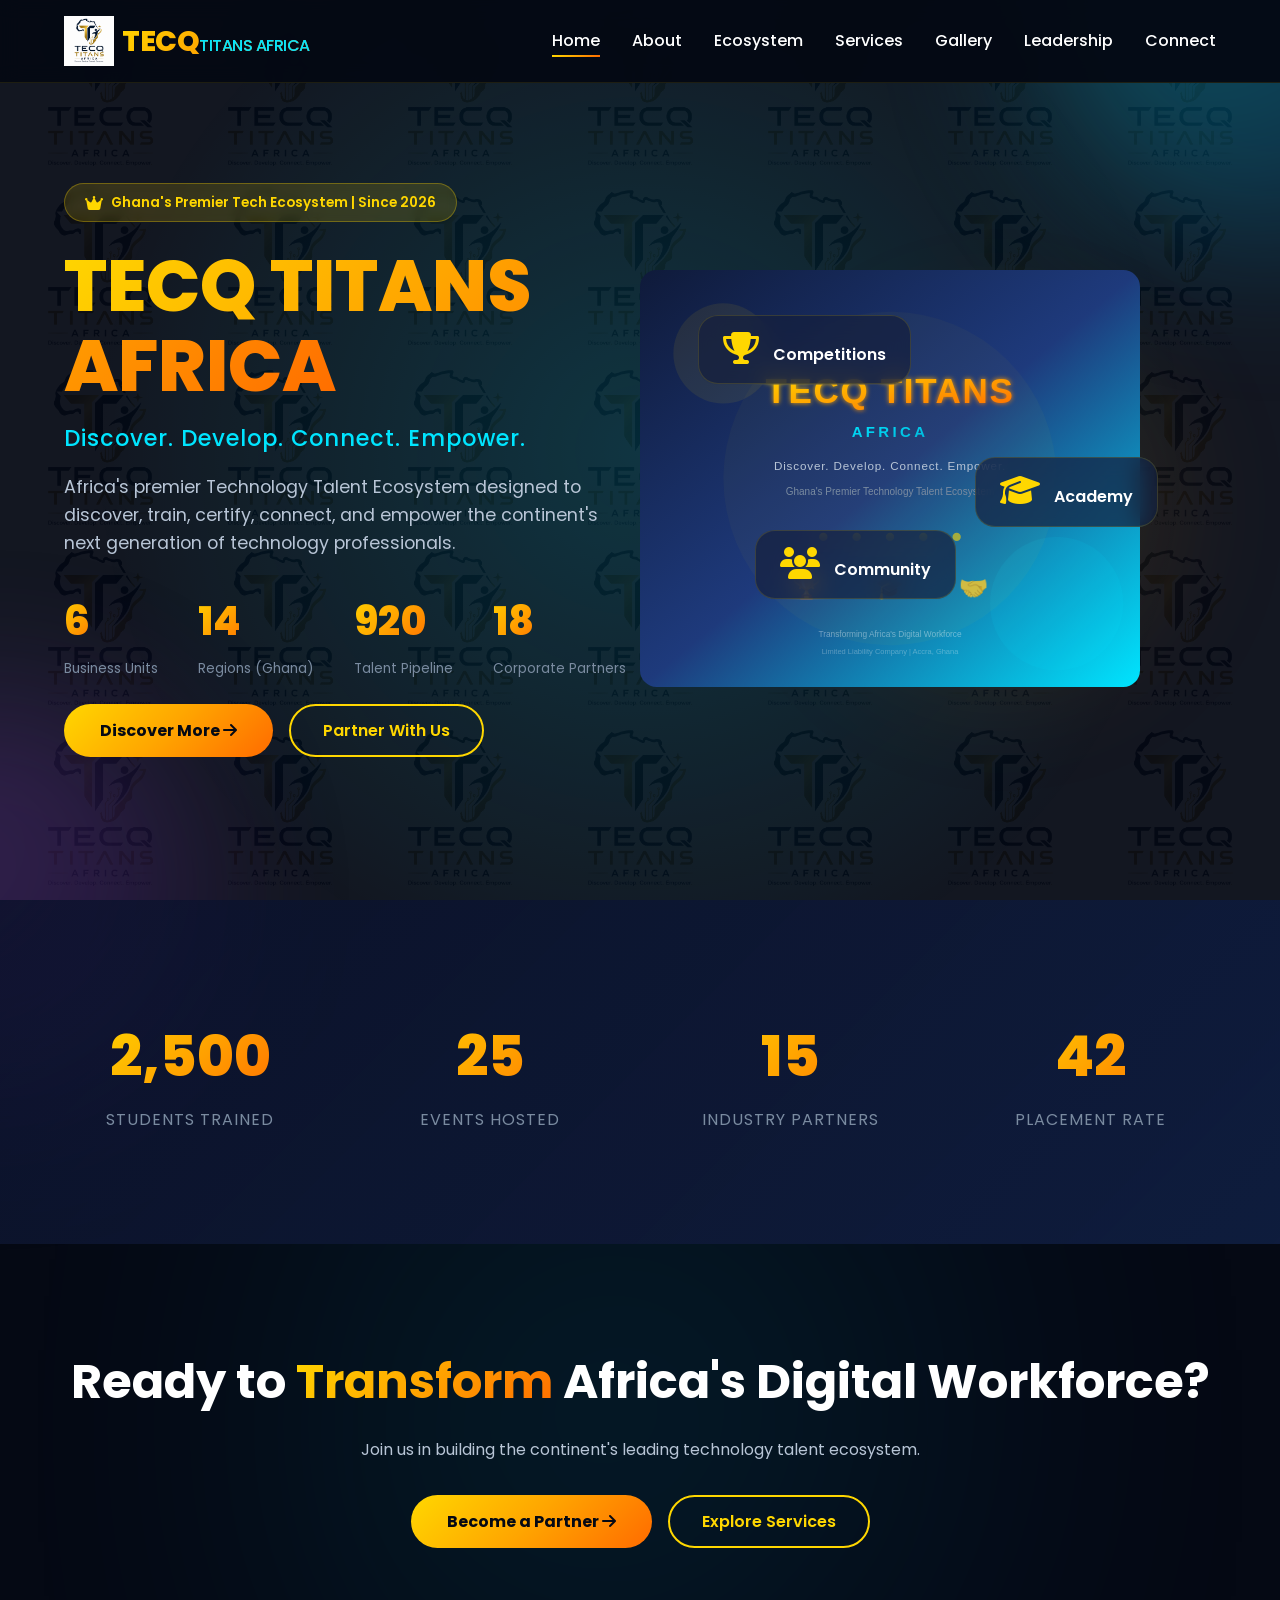
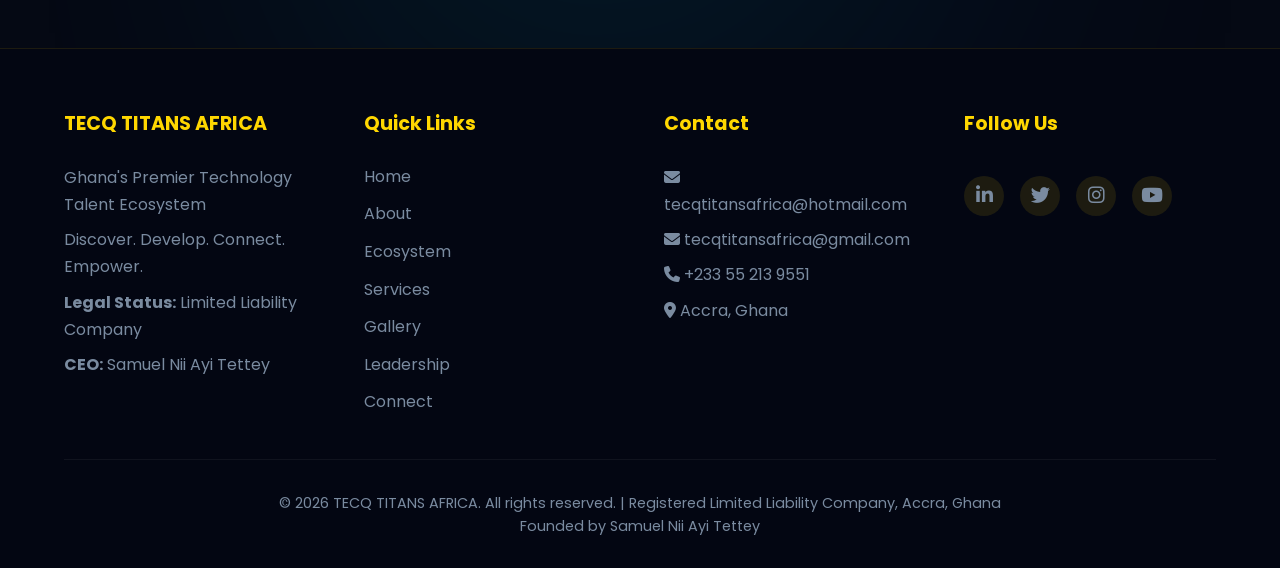
<file: index.html>
<!DOCTYPE html>
<html lang="en">
<head>
    <meta charset="UTF-8">
    <meta name="viewport" content="width=device-width, initial-scale=1.0">
    <meta name="description" content="TECQ TITANS AFRICA - Ghana's Premier Technology Talent Ecosystem. Discover. Develop. Connect. Empower.">
    <title>TECQ TITANS AFRICA | Discover. Develop. Connect. Empower.</title>
    <link rel="stylesheet" href="css/style.css">
    <link href="https://fonts.googleapis.com/css2?family=Poppins:wght@300;400;500;600;700;800&display=swap" rel="stylesheet">
    <link rel="stylesheet" href="https://cdnjs.cloudflare.com/ajax/libs/font-awesome/6.4.0/css/all.min.css">
</head>
<body>
    <div class="orb orb-1"></div>
    <div class="orb orb-2"></div>
    <div class="orb orb-3"></div>

    <div class="loader">
        <div class="loader-spinner"></div>
    </div>

    <nav class="navbar">
        <div class="nav-container">
            <div class="logo">
                <img src="assets/images/tt.png" alt="TECQ TITANS AFRICA Logo">
                <span class="logo-text">TECQ<span>TITANS AFRICA</span></span>
            </div>
            <button class="menu-toggle"><i class="fas fa-bars"></i></button>
            <ul class="nav-links">
                <li><a href="index.html" class="active">Home</a></li>
                <li><a href="pages/about.html">About</a></li>
                <li><a href="pages/business-units.html">Ecosystem</a></li>
                <li><a href="pages/services.html">Services</a></li>
                <li><a href="pages/gallery.html">Gallery</a></li>
                <li><a href="pages/leadership.html">Leadership</a></li>
                <li><a href="pages/connect.html">Connect</a></li>
            </ul>
        </div>
    </nav>

    <section class="hero">
        <div class="hero-content">
            <div class="hero-badge">
                <i class="fas fa-crown"></i> Ghana's Premier Tech Ecosystem | Since 2026
            </div>
            <h1><span class="gradient-text">TECQ TITANS AFRICA</span></h1>
            <div class="tagline">Discover. Develop. Connect. Empower.</div>
            <p>Africa's premier Technology Talent Ecosystem designed to discover, train, certify, connect, and empower the continent's next generation of technology professionals.</p>

            <div class="hero-stats">
                <div class="stat">
                    <div class="stat-number" data-target="7">0</div>
                    <div class="stat-label">Business Units</div>
                </div>
                <div class="stat">
                    <div class="stat-number" data-target="16">0</div>
                    <div class="stat-label">Regions (Ghana)</div>
                </div>
                <div class="stat">
                    <div class="stat-number" data-target="1000">0</div>
                    <div class="stat-label">Talent Pipeline</div>
                </div>
                <div class="stat">
                    <div class="stat-number" data-target="20">0</div>
                    <div class="stat-label">Corporate Partners</div>
                </div>
            </div>

            <div class="btn-group">
                <a href="pages/about.html" class="btn-primary">Discover More <i class="fas fa-arrow-right"></i></a>
                <a href="pages/connect.html" class="btn-outline">Partner With Us</a>
            </div>
        </div>

        <div class="hero-visual">
            <div class="hero-3d-container">
                <div class="floating-card floating-card-1">
                    <i class="fas fa-trophy"></i>
                    <span>Competitions</span>
                </div>
                <div class="floating-card floating-card-2">
                    <i class="fas fa-graduation-cap"></i>
                    <span>Academy</span>
                </div>
                <div class="floating-card floating-card-3">
                    <i class="fas fa-users"></i>
                    <span>Community</span>
                </div>
                <img src="assets/images/hero-illustration.svg" alt="TECQ TITANS AFRICA Ecosystem" style="width: 100%; max-width: 500px; margin-top: 50px;">
            </div>
        </div>
    </section>

    <div class="stats-section">
        <div class="stats-grid">
            <div class="stat-card">
                <div class="stat-number" data-target="5000">0</div>
                <div class="stat-label">Students Trained</div>
            </div>
            <div class="stat-card">
                <div class="stat-number" data-target="50">0</div>
                <div class="stat-label">Events Hosted</div>
            </div>
            <div class="stat-card">
                <div class="stat-number" data-target="30">0</div>
                <div class="stat-label">Industry Partners</div>
            </div>
            <div class="stat-card">
                <div class="stat-number" data-target="85">0</div>
                <div class="stat-label">Placement Rate</div>
            </div>
        </div>
    </div>

    <div class="cta-section">
        <div class="cta-glow"></div>
        <h2>Ready to <span class="gradient-text">Transform</span> Africa's Digital Workforce?</h2>
        <p>Join us in building the continent's leading technology talent ecosystem.</p>
        <div class="cta-buttons">
            <a href="pages/connect.html" class="btn-primary">Become a Partner <i class="fas fa-arrow-right"></i></a>
            <a href="pages/services.html" class="btn-outline">Explore Services</a>
        </div>
    </div>

    <footer class="footer">
        <div class="footer-content">
            <div class="footer-section">
                <h4>TECQ TITANS AFRICA</h4>
                <p>Ghana's Premier Technology Talent Ecosystem</p>
                <p>Discover. Develop. Connect. Empower.</p>
                <p><strong>Legal Status:</strong> Limited Liability Company</p>
                <p><strong>CEO:</strong> Samuel Nii Ayi Tettey</p>
            </div>
            <div class="footer-section">
                <h4>Quick Links</h4>
                <a href="index.html">Home</a>
                <a href="pages/about.html">About</a>
                <a href="pages/business-units.html">Ecosystem</a>
                <a href="pages/services.html">Services</a>
                <a href="pages/gallery.html">Gallery</a>
                <a href="pages/leadership.html">Leadership</a>
                <a href="pages/connect.html">Connect</a>
            </div>
            <div class="footer-section">
                <h4>Contact</h4>
                <p><i class="fas fa-envelope"></i> tecqtitansafrica@hotmail.com</p>
                <p><i class="fas fa-envelope"></i> tecqtitansafrica@gmail.com</p>
                <p><i class="fas fa-phone"></i> +233 55 213 9551</p>
                <p><i class="fas fa-map-marker-alt"></i> Accra, Ghana</p>
            </div>
            <div class="footer-section">
                <h4>Follow Us</h4>
                <div class="social-links">
                    <a href="#"><i class="fab fa-linkedin-in"></i></a>
                    <a href="#"><i class="fab fa-twitter"></i></a>
                    <a href="#"><i class="fab fa-instagram"></i></a>
                    <a href="#"><i class="fab fa-youtube"></i></a>
                </div>
            </div>
        </div>
        <div class="footer-bottom">
            <p>&copy; 2026 TECQ TITANS AFRICA. All rights reserved. | Registered Limited Liability Company, Accra, Ghana</p>
            <p>Founded by Samuel Nii Ayi Tettey</p>
        </div>
    </footer>

    <script src="js/main.js"></script>
    <script>
        window.addEventListener('load', function() {
            const loader = document.querySelector('.loader');
            if (loader) {
                loader.classList.add('hidden');
                setTimeout(() => loader.remove(), 500);
            }

            // Animate stats on scroll
            const statsObserver = new IntersectionObserver((entries) => {
                entries.forEach(entry => {
                    if (entry.isIntersecting) {
                        const stats = entry.target.querySelectorAll('.stat-number');
                        stats.forEach(stat => {
                            const target = parseInt(stat.getAttribute('data-target'));
                            if (target && !stat.hasAttribute('data-animated')) {
                                animateCounter(stat, target);
                                stat.setAttribute('data-animated', 'true');
                            }
                        });
                    }
                });
            }, { threshold: 0.3 });

            const heroStats = document.querySelector('.hero-stats');
            const statsSection = document.querySelector('.stats-section');
            if (heroStats) statsObserver.observe(heroStats);
            if (statsSection) statsObserver.observe(statsSection);
        });

        function animateCounter(element, target) {
            let current = 0;
            const duration = 2000;
            const increment = target / (duration / 20);
            const timer = setInterval(() => {
                current += increment;
                if (current >= target) {
                    element.textContent = target.toLocaleString();
                    clearInterval(timer);
                } else {
                    element.textContent = Math.floor(current).toLocaleString();
                }
            }, 20);
        }

        document.querySelectorAll('.logo img').forEach(img => {
            img.addEventListener('error', function() {
                this.style.display = 'none';
                const fallback = document.createElement('span');
                fallback.className = 'logo-text';
                fallback.textContent = 'TECQ TITANS AFRICA';
                this.parentNode.appendChild(fallback);
            });
        });
    </script>
</body>
</html>
</file>
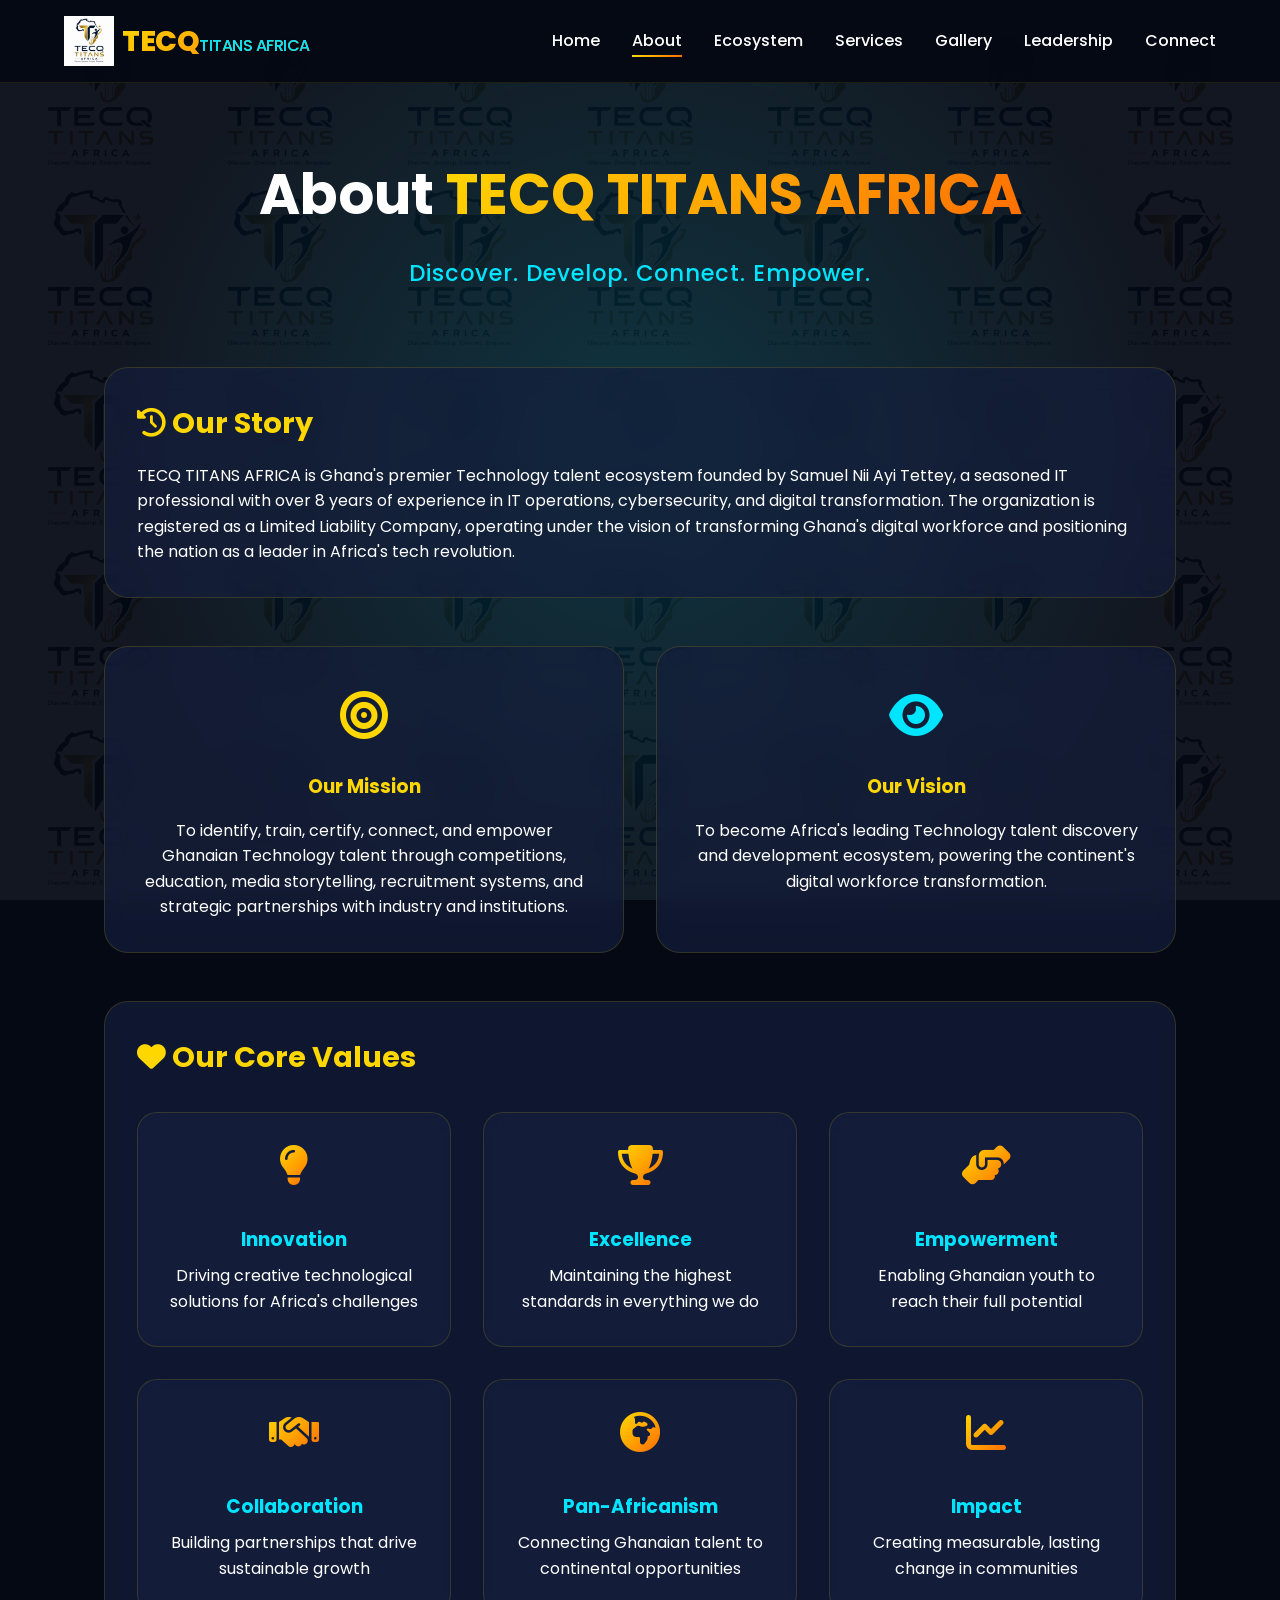
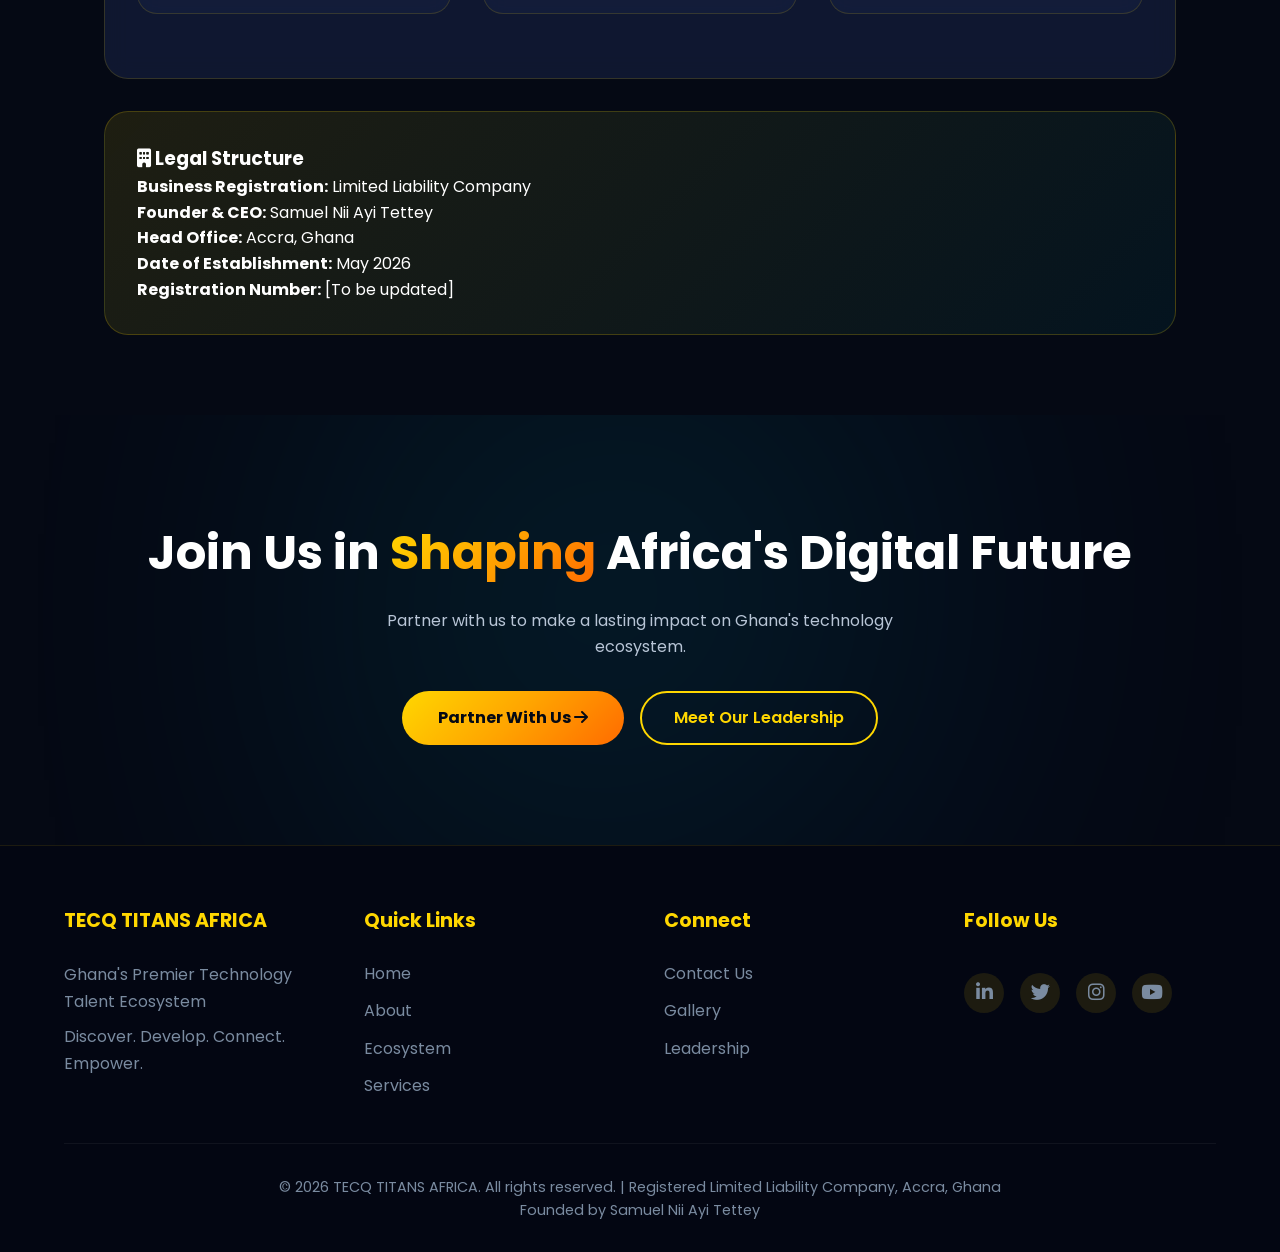
<file: pages/about.html>
<!DOCTYPE html>
<html lang="en">
<head>
    <meta charset="UTF-8">
    <meta name="viewport" content="width=device-width, initial-scale=1.0">
    <meta name="description" content="About TECQ TITANS AFRICA - Ghana's Premier Technology Talent Ecosystem">
    <title>About Us | TECQ TITANS AFRICA</title>
    <link rel="stylesheet" href="../css/style.css">
    <link href="https://fonts.googleapis.com/css2?family=Poppins:wght@300;400;500;600;700;800&display=swap" rel="stylesheet">
    <link rel="stylesheet" href="https://cdnjs.cloudflare.com/ajax/libs/font-awesome/6.4.0/css/all.min.css">
    <style>
        .mission-vision {
            display: grid;
            grid-template-columns: repeat(auto-fit, minmax(300px, 1fr));
            gap: 2rem;
            margin: 3rem 0;
        }
        .mv-card {
            background: var(--glass-bg);
            backdrop-filter: var(--glass-blur);
            border: 1px solid var(--glass-border);
            border-radius: 24px;
            padding: 2rem;
            text-align: center;
            transition: all var(--transition-normal);
        }
        .mv-card:hover {
            transform: translateY(-5px);
            border-color: rgba(255, 215, 0, 0.3);
        }
        .mv-icon {
            font-size: 3rem;
            margin-bottom: 1rem;
            display: inline-block;
        }
        .mv-card h3 {
            color: var(--accent-gold);
            margin-bottom: 1rem;
        }
        .values-grid {
            display: grid;
            grid-template-columns: repeat(auto-fit, minmax(250px, 1fr));
            gap: 2rem;
            margin: 2rem 0;
        }
        .value-card {
            text-align: center;
            padding: 2rem;
            background: var(--glass-bg);
            backdrop-filter: var(--glass-blur);
            border: 1px solid var(--glass-border);
            border-radius: 20px;
            transition: all var(--transition-normal);
        }
        .value-card:hover {
            transform: translateY(-5px);
        }
        .value-card i {
            font-size: 2.5rem;
            background: var(--gradient-gold);
            -webkit-background-clip: text;
            background-clip: text;
            color: transparent;
            margin-bottom: 1rem;
        }
        .legal-card {
            background: linear-gradient(135deg, rgba(255, 215, 0, 0.1), rgba(0, 229, 255, 0.05));
            border: 1px solid rgba(255, 215, 0, 0.2);
            border-radius: 24px;
            padding: 2rem;
            margin-top: 2rem;
        }
    </style>
</head>
<body>
    <div class="loader">
        <div class="loader-spinner"></div>
    </div>

    <nav class="navbar">
        <div class="nav-container">
            <div class="logo">
                <img src="../assets/images/tt.png" alt="TECQ TITANS AFRICA Logo">
                <span class="logo-text">TECQ<span>TITANS AFRICA</span></span>
            </div>
            <button class="menu-toggle"><i class="fas fa-bars"></i></button>
            <ul class="nav-links">
                <li><a href="../index.html">Home</a></li>
                <li><a href="about.html" class="active">About</a></li>
                <li><a href="business-units.html">Ecosystem</a></li>
                <li><a href="services.html">Services</a></li>
                <li><a href="gallery.html">Gallery</a></li>
                <li><a href="leadership.html">Leadership</a></li>
                <li><a href="connect.html">Connect</a></li>
            </ul>
        </div>
    </nav>

    <section class="page-hero">
        <h1>About <span class="gradient-text">TECQ TITANS AFRICA</span></h1>
        <p class="tagline">Discover. Develop. Connect. Empower.</p>
    </section>

    <div class="page-content">
        <div class="detail-card">
            <h2><i class="fas fa-history"></i> Our Story</h2>
            <p>TECQ TITANS AFRICA is Ghana's premier Technology talent ecosystem founded by Samuel Nii Ayi Tettey, a seasoned IT professional with over 8 years of experience in IT operations, cybersecurity, and digital transformation. The organization is registered as a Limited Liability Company, operating under the vision of transforming Ghana's digital workforce and positioning the nation as a leader in Africa's tech revolution.</p>
        </div>

        <div class="mission-vision">
            <div class="mv-card">
                <div class="mv-icon"><i class="fas fa-bullseye" style="color: var(--accent-gold);"></i></div>
                <h3>Our Mission</h3>
                <p>To identify, train, certify, connect, and empower Ghanaian Technology talent through competitions, education, media storytelling, recruitment systems, and strategic partnerships with industry and institutions.</p>
            </div>
            <div class="mv-card">
                <div class="mv-icon"><i class="fas fa-eye" style="color: var(--accent-cyan);"></i></div>
                <h3>Our Vision</h3>
                <p>To become Africa's leading Technology talent discovery and development ecosystem, powering the continent's digital workforce transformation.</p>
            </div>
        </div>

        <div class="detail-card">
            <h2><i class="fas fa-heart"></i> Our Core Values</h2>
            <div class="values-grid">
                <div class="value-card"><i class="fas fa-lightbulb"></i><h3>Innovation</h3><p>Driving creative technological solutions for Africa's challenges</p></div>
                <div class="value-card"><i class="fas fa-trophy"></i><h3>Excellence</h3><p>Maintaining the highest standards in everything we do</p></div>
                <div class="value-card"><i class="fas fa-hands-helping"></i><h3>Empowerment</h3><p>Enabling Ghanaian youth to reach their full potential</p></div>
                <div class="value-card"><i class="fas fa-handshake"></i><h3>Collaboration</h3><p>Building partnerships that drive sustainable growth</p></div>
                <div class="value-card"><i class="fas fa-globe-africa"></i><h3>Pan-Africanism</h3><p>Connecting Ghanaian talent to continental opportunities</p></div>
                <div class="value-card"><i class="fas fa-chart-line"></i><h3>Impact</h3><p>Creating measurable, lasting change in communities</p></div>
            </div>
        </div>

        <div class="legal-card">
            <h3><i class="fas fa-building"></i> Legal Structure</h3>
            <p><strong>Business Registration:</strong> Limited Liability Company</p>
            <p><strong>Founder & CEO:</strong> Samuel Nii Ayi Tettey</p>
            <p><strong>Head Office:</strong> Accra, Ghana</p>
            <p><strong>Date of Establishment:</strong> May 2026</p>
            <p><strong>Registration Number:</strong> [To be updated]</p>
        </div>
    </div>

    <div class="cta-section">
        <div class="cta-glow"></div>
        <h2>Join Us in <span class="gradient-text">Shaping</span> Africa's Digital Future</h2>
        <p>Partner with us to make a lasting impact on Ghana's technology ecosystem.</p>
        <div class="cta-buttons">
            <a href="connect.html" class="btn-primary">Partner With Us <i class="fas fa-arrow-right"></i></a>
            <a href="leadership.html" class="btn-outline">Meet Our Leadership</a>
        </div>
    </div>

    <footer class="footer">
        <div class="footer-content">
            <div class="footer-section">
                <h4>TECQ TITANS AFRICA</h4>
                <p>Ghana's Premier Technology Talent Ecosystem</p>
                <p>Discover. Develop. Connect. Empower.</p>
            </div>
            <div class="footer-section">
                <h4>Quick Links</h4>
                <a href="../index.html">Home</a>
                <a href="about.html">About</a>
                <a href="business-units.html">Ecosystem</a>
                <a href="services.html">Services</a>
            </div>
            <div class="footer-section">
                <h4>Connect</h4>
                <a href="connect.html">Contact Us</a>
                <a href="gallery.html">Gallery</a>
                <a href="leadership.html">Leadership</a>
            </div>
            <div class="footer-section">
                <h4>Follow Us</h4>
                <div class="social-links">
                    <a href="#"><i class="fab fa-linkedin-in"></i></a>
                    <a href="#"><i class="fab fa-twitter"></i></a>
                    <a href="#"><i class="fab fa-instagram"></i></a>
                    <a href="#"><i class="fab fa-youtube"></i></a>
                </div>
            </div>
        </div>
        <div class="footer-bottom">
            <p>&copy; 2026 TECQ TITANS AFRICA. All rights reserved. | Registered Limited Liability Company, Accra, Ghana</p>
            <p>Founded by Samuel Nii Ayi Tettey</p>
        </div>
    </footer>

    <script src="../js/main.js"></script>
    <script>
        window.addEventListener('load', function() {
            const loader = document.querySelector('.loader');
            if (loader) {
                loader.classList.add('hidden');
                setTimeout(() => loader.remove(), 500);
            }
        });
    </script>
</body>
</html>
</file>
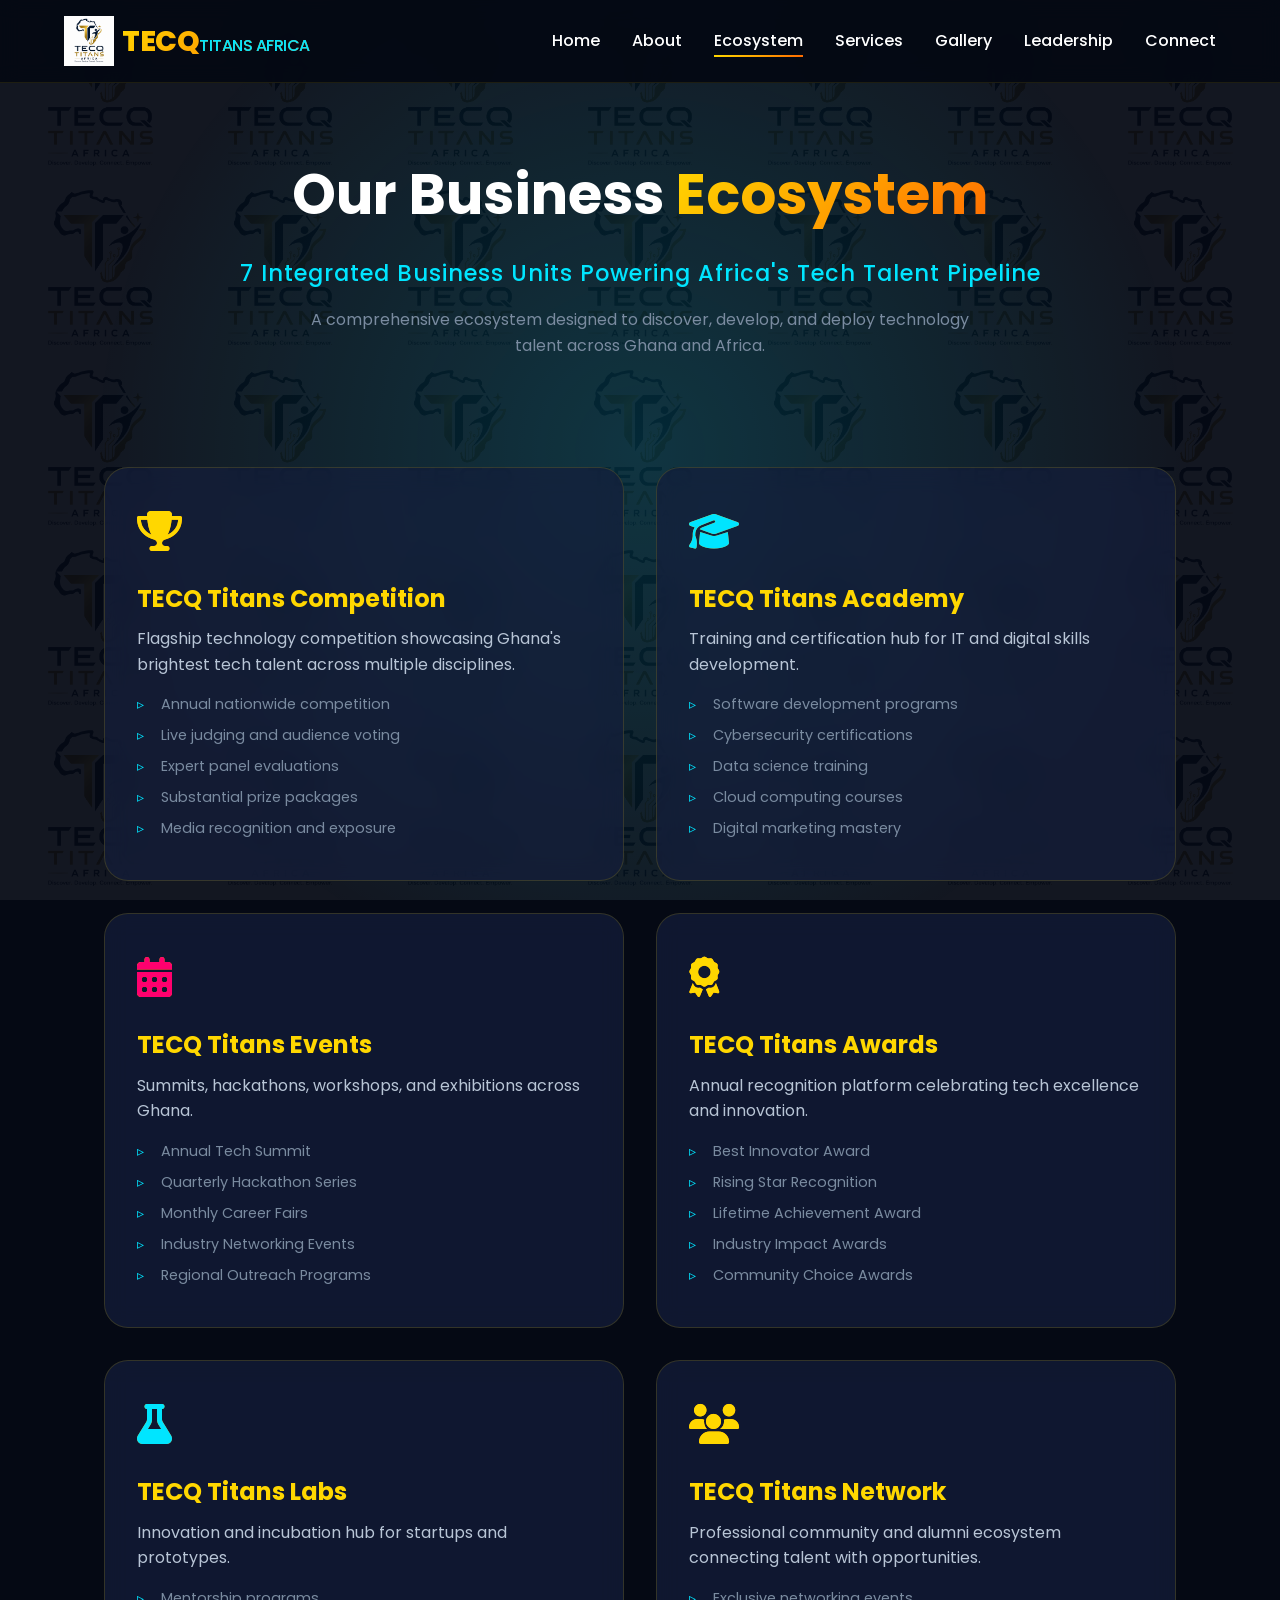
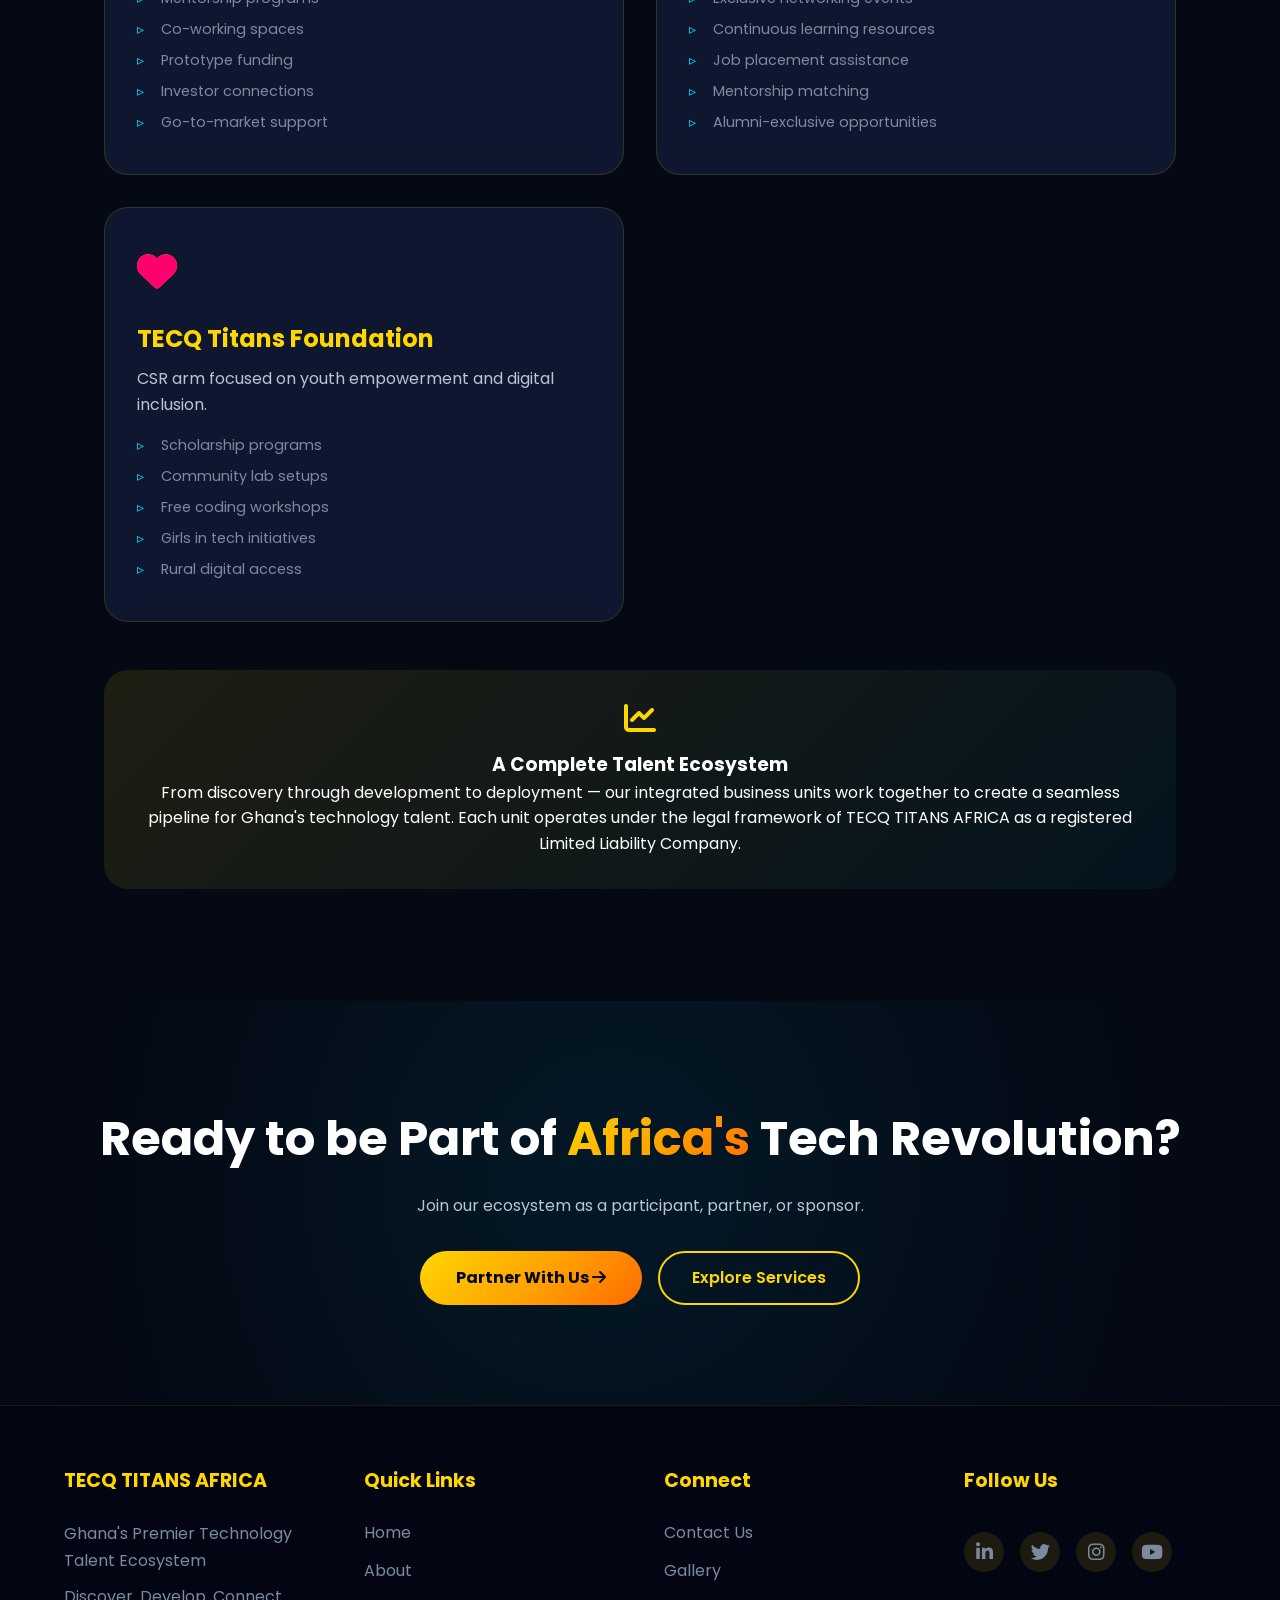
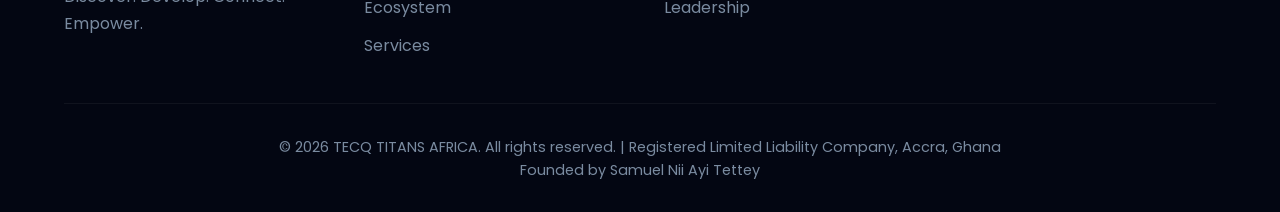
<file: pages/business-units.html>
<!DOCTYPE html>
<html lang="en">
<head>
    <meta charset="UTF-8">
    <meta name="viewport" content="width=device-width, initial-scale=1.0">
    <title>Business Ecosystem | TECQ TITANS AFRICA</title>
    <link rel="stylesheet" href="../css/style.css">
    <link href="https://fonts.googleapis.com/css2?family=Poppins:wght@300;400;500;600;700;800&display=swap" rel="stylesheet">
    <link rel="stylesheet" href="https://cdnjs.cloudflare.com/ajax/libs/font-awesome/6.4.0/css/all.min.css">
    <style>
        .units-grid {
            display: grid;
            grid-template-columns: repeat(auto-fit, minmax(350px, 1fr));
            gap: 2rem;
            margin: 3rem 0;
        }
        .unit-card {
            background: var(--glass-bg);
            backdrop-filter: var(--glass-blur);
            border: 1px solid var(--glass-border);
            border-radius: 24px;
            padding: 2rem;
            transition: all var(--transition-normal);
        }
        .unit-card:hover {
            transform: translateY(-10px);
            border-color: rgba(255, 215, 0, 0.4);
            box-shadow: var(--shadow-lg);
        }
        .unit-icon {
            font-size: 2.5rem;
            margin-bottom: 1rem;
            display: inline-block;
        }
        .unit-card h3 {
            font-size: 1.5rem;
            margin-bottom: 0.5rem;
            color: var(--accent-gold);
        }
        .unit-card p {
            color: var(--text-secondary);
            margin-bottom: 1rem;
        }
        .unit-features {
            list-style: none;
            padding-left: 0;
            margin-top: 1rem;
        }
        .unit-features li {
            margin-bottom: 0.5rem;
            padding-left: 1.5rem;
            position: relative;
            font-size: 0.9rem;
            color: var(--text-tertiary);
        }
        .unit-features li:before {
            content: "▹";
            position: absolute;
            left: 0;
            color: var(--accent-cyan);
        }
        .ecosystem-note {
            text-align: center;
            background: linear-gradient(135deg, rgba(255, 215, 0, 0.1), rgba(0, 229, 255, 0.05));
            border-radius: 24px;
            padding: 2rem;
            margin: 2rem 0;
        }
    </style>
</head>
<body>
    <div class="loader">
        <div class="loader-spinner"></div>
    </div>

    <nav class="navbar">
        <div class="nav-container">
            <div class="logo">
                <img src="../assets/images/tt.png" alt="TECQ TITANS AFRICA Logo">
                <span class="logo-text">TECQ<span>TITANS AFRICA</span></span>
            </div>
            <button class="menu-toggle"><i class="fas fa-bars"></i></button>
            <ul class="nav-links">
                <li><a href="../index.html">Home</a></li>
                <li><a href="about.html">About</a></li>
                <li><a href="business-units.html" class="active">Ecosystem</a></li>
                <li><a href="services.html">Services</a></li>
                <li><a href="gallery.html">Gallery</a></li>
                <li><a href="leadership.html">Leadership</a></li>
                <li><a href="connect.html">Connect</a></li>
            </ul>
        </div>
    </nav>

    <section class="page-hero">
        <h1>Our Business <span class="gradient-text">Ecosystem</span></h1>
        <p class="tagline">7 Integrated Business Units Powering Africa's Tech Talent Pipeline</p>
        <p style="max-width: 700px; margin: 1rem auto 0; color: var(--text-tertiary);">A comprehensive ecosystem designed to discover, develop, and deploy technology talent across Ghana and Africa.</p>
    </section>

    <div class="page-content">
        <div class="units-grid">
            <div class="unit-card">
                <div class="unit-icon"><i class="fas fa-trophy" style="color: var(--accent-gold);"></i></div>
                <h3>TECQ Titans Competition</h3>
                <p>Flagship technology competition showcasing Ghana's brightest tech talent across multiple disciplines.</p>
                <ul class="unit-features">
                    <li>Annual nationwide competition</li>
                    <li>Live judging and audience voting</li>
                    <li>Expert panel evaluations</li>
                    <li>Substantial prize packages</li>
                    <li>Media recognition and exposure</li>
                </ul>
            </div>
            <div class="unit-card">
                <div class="unit-icon"><i class="fas fa-graduation-cap" style="color: var(--accent-cyan);"></i></div>
                <h3>TECQ Titans Academy</h3>
                <p>Training and certification hub for IT and digital skills development.</p>
                <ul class="unit-features">
                    <li>Software development programs</li>
                    <li>Cybersecurity certifications</li>
                    <li>Data science training</li>
                    <li>Cloud computing courses</li>
                    <li>Digital marketing mastery</li>
                </ul>
            </div>
            <div class="unit-card">
                <div class="unit-icon"><i class="fas fa-calendar-alt" style="color: var(--accent-magenta);"></i></div>
                <h3>TECQ Titans Events</h3>
                <p>Summits, hackathons, workshops, and exhibitions across Ghana.</p>
                <ul class="unit-features">
                    <li>Annual Tech Summit</li>
                    <li>Quarterly Hackathon Series</li>
                    <li>Monthly Career Fairs</li>
                    <li>Industry Networking Events</li>
                    <li>Regional Outreach Programs</li>
                </ul>
            </div>
            <div class="unit-card">
                <div class="unit-icon"><i class="fas fa-award" style="color: var(--accent-gold);"></i></div>
                <h3>TECQ Titans Awards</h3>
                <p>Annual recognition platform celebrating tech excellence and innovation.</p>
                <ul class="unit-features">
                    <li>Best Innovator Award</li>
                    <li>Rising Star Recognition</li>
                    <li>Lifetime Achievement Award</li>
                    <li>Industry Impact Awards</li>
                    <li>Community Choice Awards</li>
                </ul>
            </div>
            <div class="unit-card">
                <div class="unit-icon"><i class="fas fa-flask" style="color: var(--accent-cyan);"></i></div>
                <h3>TECQ Titans Labs</h3>
                <p>Innovation and incubation hub for startups and prototypes.</p>
                <ul class="unit-features">
                    <li>Mentorship programs</li>
                    <li>Co-working spaces</li>
                    <li>Prototype funding</li>
                    <li>Investor connections</li>
                    <li>Go-to-market support</li>
                </ul>
            </div>
            <div class="unit-card">
                <div class="unit-icon"><i class="fas fa-users" style="color: var(--accent-gold);"></i></div>
                <h3>TECQ Titans Network</h3>
                <p>Professional community and alumni ecosystem connecting talent with opportunities.</p>
                <ul class="unit-features">
                    <li>Exclusive networking events</li>
                    <li>Continuous learning resources</li>
                    <li>Job placement assistance</li>
                    <li>Mentorship matching</li>
                    <li>Alumni-exclusive opportunities</li>
                </ul>
            </div>
            <div class="unit-card">
                <div class="unit-icon"><i class="fas fa-heart" style="color: var(--accent-magenta);"></i></div>
                <h3>TECQ Titans Foundation</h3>
                <p>CSR arm focused on youth empowerment and digital inclusion.</p>
                <ul class="unit-features">
                    <li>Scholarship programs</li>
                    <li>Community lab setups</li>
                    <li>Free coding workshops</li>
                    <li>Girls in tech initiatives</li>
                    <li>Rural digital access</li>
                </ul>
            </div>
        </div>

        <div class="ecosystem-note">
            <i class="fas fa-chart-line" style="font-size: 2rem; color: var(--accent-gold); margin-bottom: 1rem; display: inline-block;"></i>
            <h3>A Complete Talent Ecosystem</h3>
            <p>From discovery through development to deployment — our integrated business units work together to create a seamless pipeline for Ghana's technology talent. Each unit operates under the legal framework of TECQ TITANS AFRICA as a registered Limited Liability Company.</p>
        </div>
    </div>

    <div class="cta-section">
        <div class="cta-glow"></div>
        <h2>Ready to be Part of <span class="gradient-text">Africa's</span> Tech Revolution?</h2>
        <p>Join our ecosystem as a participant, partner, or sponsor.</p>
        <div class="cta-buttons">
            <a href="connect.html" class="btn-primary">Partner With Us <i class="fas fa-arrow-right"></i></a>
            <a href="services.html" class="btn-outline">Explore Services</a>
        </div>
    </div>

    <footer class="footer">
        <div class="footer-content">
            <div class="footer-section">
                <h4>TECQ TITANS AFRICA</h4>
                <p>Ghana's Premier Technology Talent Ecosystem</p>
                <p>Discover. Develop. Connect. Empower.</p>
            </div>
            <div class="footer-section">
                <h4>Quick Links</h4>
                <a href="../index.html">Home</a>
                <a href="about.html">About</a>
                <a href="business-units.html">Ecosystem</a>
                <a href="services.html">Services</a>
            </div>
            <div class="footer-section">
                <h4>Connect</h4>
                <a href="connect.html">Contact Us</a>
                <a href="gallery.html">Gallery</a>
                <a href="leadership.html">Leadership</a>
            </div>
            <div class="footer-section">
                <h4>Follow Us</h4>
                <div class="social-links">
                    <a href="#"><i class="fab fa-linkedin-in"></i></a>
                    <a href="#"><i class="fab fa-twitter"></i></a>
                    <a href="#"><i class="fab fa-instagram"></i></a>
                    <a href="#"><i class="fab fa-youtube"></i></a>
                </div>
            </div>
        </div>
        <div class="footer-bottom">
            <p>&copy; 2026 TECQ TITANS AFRICA. All rights reserved. | Registered Limited Liability Company, Accra, Ghana</p>
            <p>Founded by Samuel Nii Ayi Tettey</p>
        </div>
    </footer>

    <script src="../js/main.js"></script>
    <script>
        window.addEventListener('load', function() {
            const loader = document.querySelector('.loader');
            if (loader) {
                loader.classList.add('hidden');
                setTimeout(() => loader.remove(), 500);
            }
        });
    </script>
</body>
</html>
</file>
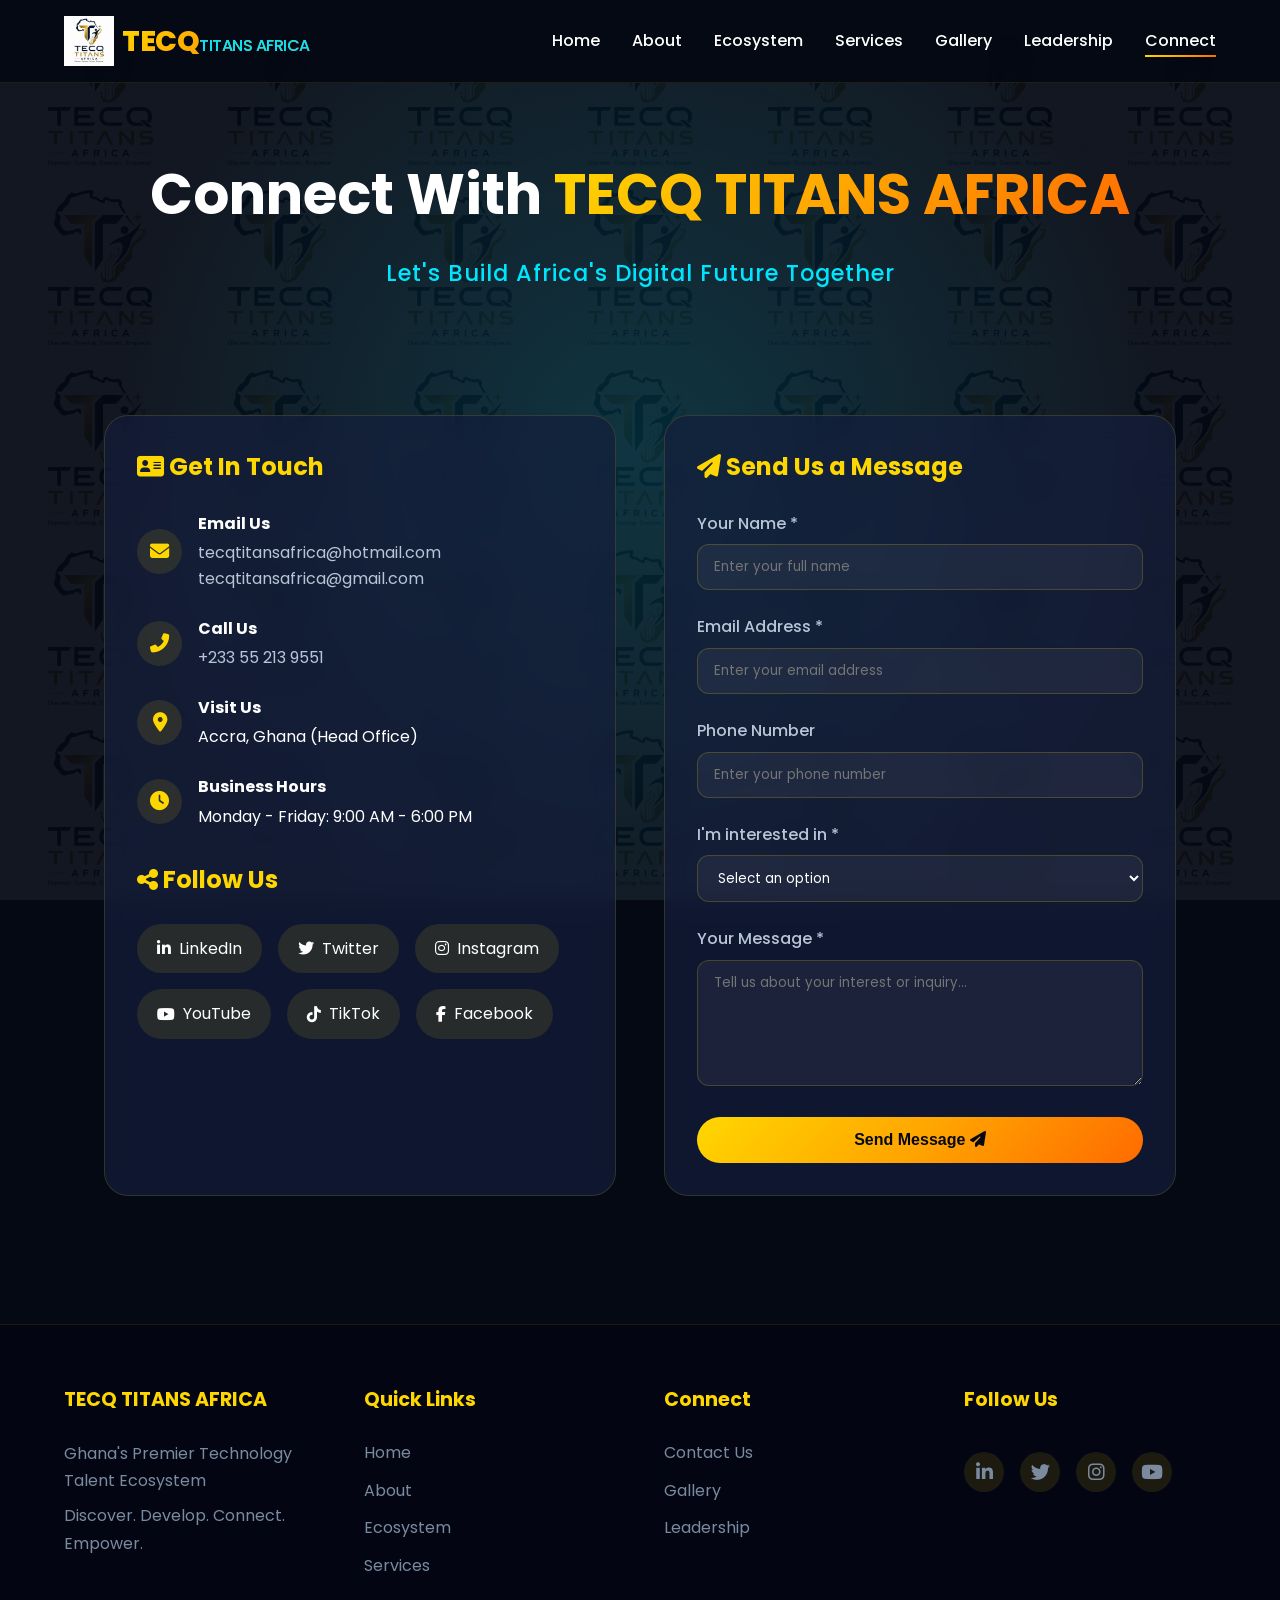
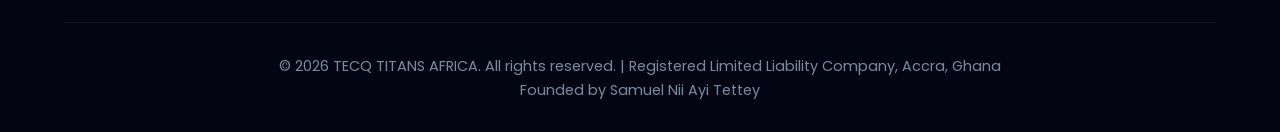
<file: pages/connect.html>
<!DOCTYPE html>
<html lang="en">
<head>
    <meta charset="UTF-8">
    <meta name="viewport" content="width=device-width, initial-scale=1.0">
    <title>Connect With Us | TECQ TITANS AFRICA</title>
    <link rel="stylesheet" href="../css/style.css">
    <link href="https://fonts.googleapis.com/css2?family=Poppins:wght@300;400;500;600;700;800&display=swap" rel="stylesheet">
    <link rel="stylesheet" href="https://cdnjs.cloudflare.com/ajax/libs/font-awesome/6.4.0/css/all.min.css">
    <style>
        .connect-container {
            display: grid;
            grid-template-columns: repeat(auto-fit, minmax(400px, 1fr));
            gap: 3rem;
            margin: 3rem 0;
        }
        .contact-card {
            background: var(--glass-bg);
            backdrop-filter: var(--glass-blur);
            border: 1px solid var(--glass-border);
            border-radius: 24px;
            padding: 2rem;
            transition: all var(--transition-normal);
        }
        .contact-card:hover {
            border-color: rgba(255, 215, 0, 0.3);
        }
        .contact-card h3 {
            color: var(--accent-gold);
            margin-bottom: 1.5rem;
            font-size: 1.5rem;
        }
        .contact-info-item {
            display: flex;
            align-items: center;
            gap: 1rem;
            margin-bottom: 1.5rem;
        }
        .contact-info-item i {
            width: 45px;
            height: 45px;
            background: rgba(255, 215, 0, 0.1);
            border-radius: 50%;
            display: flex;
            align-items: center;
            justify-content: center;
            font-size: 1.2rem;
            color: var(--accent-gold);
            transition: all var(--transition-fast);
        }
        .contact-info-item:hover i {
            background: var(--accent-gold);
            color: var(--primary-dark);
        }
        .contact-info-item div {
            flex: 1;
        }
        .contact-info-item strong {
            display: block;
            margin-bottom: 0.25rem;
        }
        .contact-info-item a {
            color: var(--text-secondary);
            text-decoration: none;
            transition: color var(--transition-fast);
        }
        .contact-info-item a:hover {
            color: var(--accent-gold);
        }
        .form-group {
            margin-bottom: 1.5rem;
        }
        .form-group label {
            display: block;
            margin-bottom: 0.5rem;
            color: var(--text-secondary);
            font-weight: 500;
        }
        .form-group input,
        .form-group select,
        .form-group textarea {
            width: 100%;
            padding: 12px 16px;
            background: rgba(255, 255, 255, 0.05);
            border: 1px solid rgba(255, 215, 0, 0.2);
            border-radius: 12px;
            color: white;
            font-family: inherit;
            transition: all var(--transition-fast);
        }
        .form-group input:focus,
        .form-group select:focus,
        .form-group textarea:focus {
            outline: none;
            border-color: var(--accent-gold);
            background: rgba(255, 255, 255, 0.08);
        }
        .form-group select option {
            background: var(--primary-dark);
        }
        .social-grid {
            display: flex;
            gap: 1rem;
            flex-wrap: wrap;
            margin-top: 1.5rem;
        }
        .social-link {
            background: rgba(255, 215, 0, 0.1);
            padding: 12px 20px;
            border-radius: 40px;
            text-decoration: none;
            color: var(--text-primary);
            transition: all var(--transition-fast);
            display: inline-flex;
            align-items: center;
            gap: 8px;
        }
        .social-link:hover {
            background: var(--accent-gold);
            color: var(--primary-dark);
            transform: translateY(-3px);
        }
        .toast {
            position: fixed;
            bottom: 30px;
            right: 30px;
            padding: 15px 25px;
            border-radius: 12px;
            z-index: 9999;
            animation: slideInRight 0.3s ease;
            font-weight: 500;
        }
        @keyframes slideInRight {
            from {
                opacity: 0;
                transform: translateX(100px);
            }
            to {
                opacity: 1;
                transform: translateX(0);
            }
        }
        @media (max-width: 768px) {
            .connect-container {
                grid-template-columns: 1fr;
            }
        }
    </style>
</head>
<body>
    <div class="loader">
        <div class="loader-spinner"></div>
    </div>

    <nav class="navbar">
        <div class="nav-container">
            <div class="logo">
                <img src="../assets/images/tt.png" alt="TECQ TITANS AFRICA Logo">
                <span class="logo-text">TECQ<span>TITANS AFRICA</span></span>
            </div>
            <button class="menu-toggle"><i class="fas fa-bars"></i></button>
            <ul class="nav-links">
                <li><a href="../index.html">Home</a></li>
                <li><a href="about.html">About</a></li>
                <li><a href="business-units.html">Ecosystem</a></li>
                <li><a href="services.html">Services</a></li>
                <li><a href="gallery.html">Gallery</a></li>
                <li><a href="leadership.html">Leadership</a></li>
                <li><a href="connect.html" class="active">Connect</a></li>
            </ul>
        </div>
    </nav>

    <section class="page-hero">
        <h1>Connect With <span class="gradient-text">TECQ TITANS AFRICA</span></h1>
        <p class="tagline">Let's Build Africa's Digital Future Together</p>
    </section>

    <div class="page-content">
        <div class="connect-container">
            <div class="contact-card">
                <h3><i class="fas fa-address-card"></i> Get In Touch</h3>
                <div class="contact-info-item">
                    <i class="fas fa-envelope"></i>
                    <div>
                        <strong>Email Us</strong>
                        <a href="mailto:tecqtitansafrica@hotmail.com">tecqtitansafrica@hotmail.com</a><br>
                        <a href="mailto:tecqtitansafrica@gmail.com">tecqtitansafrica@gmail.com</a>
                    </div>
                </div>
                <div class="contact-info-item">
                    <i class="fas fa-phone-alt"></i>
                    <div>
                        <strong>Call Us</strong>
                        <a href="tel:+233552139551">+233 55 213 9551</a>
                    </div>
                </div>
                <div class="contact-info-item">
                    <i class="fas fa-map-marker-alt"></i>
                    <div>
                        <strong>Visit Us</strong>
                        <span>Accra, Ghana (Head Office)</span>
                    </div>
                </div>
                <div class="contact-info-item">
                    <i class="fas fa-clock"></i>
                    <div>
                        <strong>Business Hours</strong>
                        <span>Monday - Friday: 9:00 AM - 6:00 PM</span>
                    </div>
                </div>

                <h3 style="margin-top: 2rem;"><i class="fas fa-share-alt"></i> Follow Us</h3>
                <div class="social-grid">
                    <a href="#" class="social-link"><i class="fab fa-linkedin-in"></i> LinkedIn</a>
                    <a href="#" class="social-link"><i class="fab fa-twitter"></i> Twitter</a>
                    <a href="#" class="social-link"><i class="fab fa-instagram"></i> Instagram</a>
                    <a href="#" class="social-link"><i class="fab fa-youtube"></i> YouTube</a>
                    <a href="#" class="social-link"><i class="fab fa-tiktok"></i> TikTok</a>
                    <a href="#" class="social-link"><i class="fab fa-facebook-f"></i> Facebook</a>
                </div>
            </div>

            <div class="contact-card">
                <h3><i class="fas fa-paper-plane"></i> Send Us a Message</h3>
                <form id="contactForm">
                    <div class="form-group">
                        <label>Your Name *</label>
                        <input type="text" id="name" placeholder="Enter your full name" required>
                    </div>
                    <div class="form-group">
                        <label>Email Address *</label>
                        <input type="email" id="email" placeholder="Enter your email address" required>
                    </div>
                    <div class="form-group">
                        <label>Phone Number</label>
                        <input type="tel" id="phone" placeholder="Enter your phone number">
                    </div>
                    <div class="form-group">
                        <label>I'm interested in *</label>
                        <select id="service">
                            <option value="">Select an option</option>
                            <option>Sponsorship Opportunity</option>
                            <option>Partnership Opportunity</option>
                            <option>Training & Certification</option>
                            <option>Event Participation</option>
                            <option>Government Collaboration</option>
                            <option>Investment Inquiry</option>
                            <option>Media & Press</option>
                            <option>General Inquiry</option>
                        </select>
                    </div>
                    <div class="form-group">
                        <label>Your Message *</label>
                        <textarea id="message" rows="5" placeholder="Tell us about your interest or inquiry..." required></textarea>
                    </div>
                    <button type="submit" class="btn-primary" style="width: 100%;">Send Message <i class="fas fa-paper-plane"></i></button>
                </form>
            </div>
        </div>
    </div>

    <footer class="footer">
        <div class="footer-content">
            <div class="footer-section">
                <h4>TECQ TITANS AFRICA</h4>
                <p>Ghana's Premier Technology Talent Ecosystem</p>
                <p>Discover. Develop. Connect. Empower.</p>
            </div>
            <div class="footer-section">
                <h4>Quick Links</h4>
                <a href="../index.html">Home</a>
                <a href="about.html">About</a>
                <a href="business-units.html">Ecosystem</a>
                <a href="services.html">Services</a>
            </div>
            <div class="footer-section">
                <h4>Connect</h4>
                <a href="connect.html">Contact Us</a>
                <a href="gallery.html">Gallery</a>
                <a href="leadership.html">Leadership</a>
            </div>
            <div class="footer-section">
                <h4>Follow Us</h4>
                <div class="social-links">
                    <a href="#"><i class="fab fa-linkedin-in"></i></a>
                    <a href="#"><i class="fab fa-twitter"></i></a>
                    <a href="#"><i class="fab fa-instagram"></i></a>
                    <a href="#"><i class="fab fa-youtube"></i></a>
                </div>
            </div>
        </div>
        <div class="footer-bottom">
            <p>&copy; 2026 TECQ TITANS AFRICA. All rights reserved. | Registered Limited Liability Company, Accra, Ghana</p>
            <p>Founded by Samuel Nii Ayi Tettey</p>
        </div>
    </footer>

    <script src="../js/main.js"></script>
    <script>
        window.addEventListener('load', function() {
            const loader = document.querySelector('.loader');
            if (loader) {
                loader.classList.add('hidden');
                setTimeout(() => loader.remove(), 500);
            }
        });

        document.getElementById('contactForm').addEventListener('submit', function(e) {
            e.preventDefault();
            const name = document.getElementById('name').value.trim();
            const email = document.getElementById('email').value.trim();
            const message = document.getElementById('message').value.trim();

            if (!name || !email || !message) {
                showToast('Please fill all required fields', 'error');
                return;
            }

            const emailRegex = /^[^\s@]+@[^\s@]+\.[^\s@]+$/;
            if (!emailRegex.test(email)) {
                showToast('Please enter a valid email address', 'error');
                return;
            }

            showToast('Thank you! A TECQ TITANS AFRICA representative will contact you within 24-48 hours.', 'success');
            this.reset();
        });

        function showToast(message, type) {
            const toast = document.createElement('div');
            toast.className = 'toast';
            toast.textContent = message;
            toast.style.backgroundColor = type === 'success' ? '#00E5FF' : '#FF006E';
            toast.style.color = '#050914';
            toast.style.fontWeight = '600';
            document.body.appendChild(toast);
            setTimeout(() => {
                toast.style.opacity = '0';
                toast.style.transition = 'opacity 0.3s';
                setTimeout(() => toast.remove(), 300);
            }, 3000);
        }

        const urlParams = new URLSearchParams(window.location.search);
        const service = urlParams.get('service');
        if (service) {
            const serviceSelect = document.getElementById('service');
            if (serviceSelect) {
                const optionMap = { 
                    'Sponsorship': 'Sponsorship Opportunity', 
                    'Partnership': 'Partnership Opportunity', 
                    'Academy': 'Training & Certification', 
                    'Government': 'Government Collaboration',
                    'Brand': 'Partnership Opportunity',
                    'Training': 'Training & Certification'
                };
                if (optionMap[service]) serviceSelect.value = optionMap[service];
            }
        }
    </script>
</body>
</html>
</file>
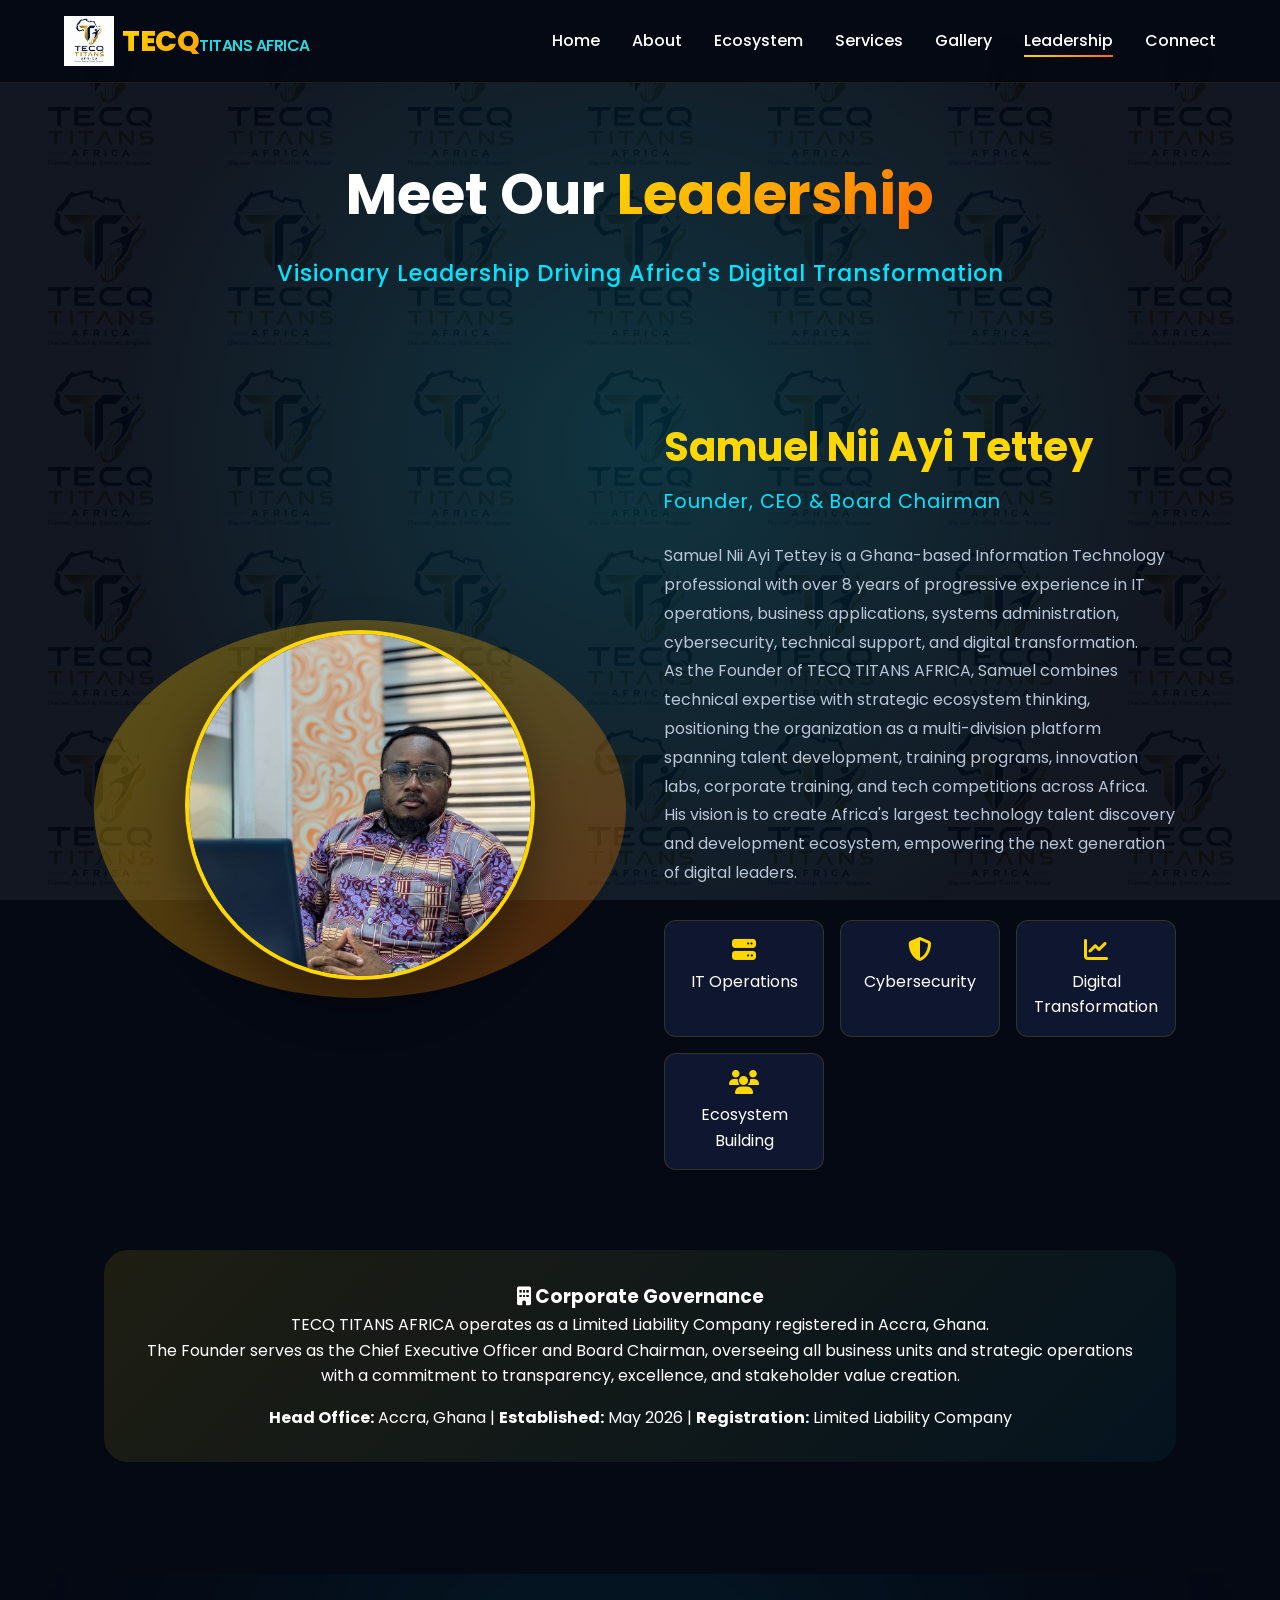
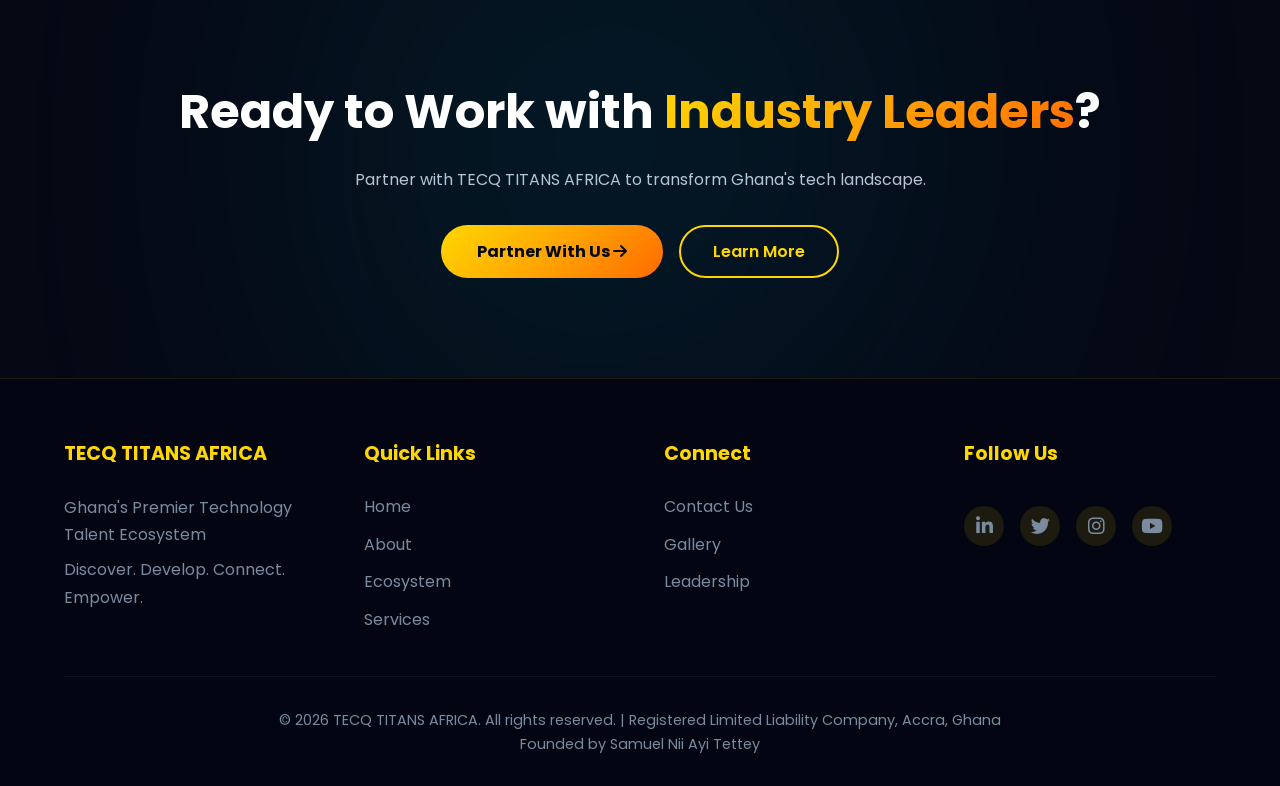
<file: pages/leadership.html>
<!DOCTYPE html>
<html lang="en">
<head>
    <meta charset="UTF-8">
    <meta name="viewport" content="width=device-width, initial-scale=1.0">
    <meta name="description" content="Leadership at TECQ TITANS AFRICA - Founder & CEO Samuel Nii Ayi Tettey">
    <title>Leadership | TECQ TITANS AFRICA</title>
    <link rel="stylesheet" href="../css/style.css">
    <link href="https://fonts.googleapis.com/css2?family=Poppins:wght@300;400;500;600;700;800&display=swap" rel="stylesheet">
    <link rel="stylesheet" href="https://cdnjs.cloudflare.com/ajax/libs/font-awesome/6.4.0/css/all.min.css">
    <style>
        .founder-section {
            display: grid;
            grid-template-columns: 1fr 1fr;
            gap: 3rem;
            align-items: center;
            margin: 3rem 0;
        }
        .founder-image {
            text-align: center;
            position: relative;
        }
        .founder-image::before {
            content: '';
            position: absolute;
            top: -10px;
            left: -10px;
            right: -10px;
            bottom: -10px;
            background: var(--gradient-gold);
            border-radius: 50%;
            opacity: 0.3;
            z-index: -1;
        }
        .founder-image img {
            width: 350px;
            height: 350px;
            border-radius: 50%;
            object-fit: cover;
            border: 4px solid var(--accent-gold);
            box-shadow: var(--shadow-lg);
        }
        .founder-info h2 {
            font-size: 2.5rem;
            color: var(--accent-gold);
            margin-bottom: 0.5rem;
        }
        .founder-title {
            color: var(--accent-cyan);
            font-size: 1.2rem;
            margin-bottom: 1rem;
            letter-spacing: 1px;
        }
        .founder-bio {
            color: var(--text-secondary);
            line-height: 1.8;
            margin: 1.5rem 0;
        }
        .expertise-grid {
            display: grid;
            grid-template-columns: repeat(auto-fit, minmax(150px, 1fr));
            gap: 1rem;
            margin: 2rem 0;
        }
        .expertise-item {
            background: var(--glass-bg);
            border: 1px solid var(--glass-border);
            border-radius: 12px;
            padding: 1rem;
            text-align: center;
            transition: all var(--transition-fast);
        }
        .expertise-item:hover {
            border-color: var(--accent-gold);
            transform: translateY(-3px);
        }
        .expertise-item i {
            font-size: 1.5rem;
            color: var(--accent-gold);
            margin-bottom: 0.5rem;
            display: block;
        }
        .legal-note {
            background: linear-gradient(135deg, rgba(255, 215, 0, 0.1), rgba(0, 229, 255, 0.05));
            border-radius: 24px;
            padding: 2rem;
            text-align: center;
            margin: 2rem 0;
        }
        @media (max-width: 768px) {
            .founder-section {
                grid-template-columns: 1fr;
                text-align: center;
            }
            .founder-image img {
                width: 250px;
                height: 250px;
            }
        }
    </style>
</head>
<body>
    <div class="loader">
        <div class="loader-spinner"></div>
    </div>

    <nav class="navbar">
        <div class="nav-container">
            <div class="logo">
                <img src="../assets/images/tt.png" alt="TECQ TITANS AFRICA Logo">
                <span class="logo-text">TECQ<span>TITANS AFRICA</span></span>
            </div>
            <button class="menu-toggle"><i class="fas fa-bars"></i></button>
            <ul class="nav-links">
                <li><a href="../index.html">Home</a></li>
                <li><a href="about.html">About</a></li>
                <li><a href="business-units.html">Ecosystem</a></li>
                <li><a href="services.html">Services</a></li>
                <li><a href="gallery.html">Gallery</a></li>
                <li><a href="leadership.html" class="active">Leadership</a></li>
                <li><a href="connect.html">Connect</a></li>
            </ul>
        </div>
    </nav>

    <section class="page-hero">
        <h1>Meet Our <span class="gradient-text">Leadership</span></h1>
        <p class="tagline">Visionary Leadership Driving Africa's Digital Transformation</p>
    </section>

    <div class="page-content">
        <div class="founder-section">
            <div class="founder-image">
                <img src="../assets/images/man.jpeg" alt="Samuel Nii Ayi Tettey - Founder & CEO" onerror="this.onerror=null; this.parentElement.innerHTML='<div style=\'width:350px;height:350px;border-radius:50%;background:var(--gradient-gold);display:flex;align-items:center;justify-content:center;margin:0 auto;font-size:8rem;color:var(--primary-dark);\'><i class=\'fas fa-user-tie\'></i></div>'">
            </div>
            <div class="founder-info">
                <h2>Samuel Nii Ayi Tettey</h2>
                <div class="founder-title">Founder, CEO & Board Chairman</div>
                <div class="founder-bio">
                    <p>Samuel Nii Ayi Tettey is a Ghana-based Information Technology professional with over 8 years of progressive experience in IT operations, business applications, systems administration, cybersecurity, technical support, and digital transformation.</p>
                    <p>As the Founder of TECQ TITANS AFRICA, Samuel combines technical expertise with strategic ecosystem thinking, positioning the organization as a multi-division platform spanning talent development, training programs, innovation labs, corporate training, and tech competitions across Africa.</p>
                    <p>His vision is to create Africa's largest technology talent discovery and development ecosystem, empowering the next generation of digital leaders.</p>
                </div>
                <div class="expertise-grid">
                    <div class="expertise-item"><i class="fas fa-server"></i>IT Operations</div>
                    <div class="expertise-item"><i class="fas fa-shield-alt"></i>Cybersecurity</div>
                    <div class="expertise-item"><i class="fas fa-chart-line"></i>Digital Transformation</div>
                    <div class="expertise-item"><i class="fas fa-users"></i>Ecosystem Building</div>
                </div>
            </div>
        </div>

        <div class="legal-note">
            <h3><i class="fas fa-building"></i> Corporate Governance</h3>
            <p>TECQ TITANS AFRICA operates as a Limited Liability Company registered in Accra, Ghana.</p>
            <p>The Founder serves as the Chief Executive Officer and Board Chairman, overseeing all business units and strategic operations with a commitment to transparency, excellence, and stakeholder value creation.</p>
            <p style="margin-top: 1rem;"><strong>Head Office:</strong> Accra, Ghana | <strong>Established:</strong> May 2026 | <strong>Registration:</strong> Limited Liability Company</p>
        </div>
    </div>

    <div class="cta-section">
        <div class="cta-glow"></div>
        <h2>Ready to Work with <span class="gradient-text">Industry Leaders</span>?</h2>
        <p>Partner with TECQ TITANS AFRICA to transform Ghana's tech landscape.</p>
        <div class="cta-buttons">
            <a href="connect.html" class="btn-primary">Partner With Us <i class="fas fa-arrow-right"></i></a>
            <a href="about.html" class="btn-outline">Learn More</a>
        </div>
    </div>

    <footer class="footer">
        <div class="footer-content">
            <div class="footer-section">
                <h4>TECQ TITANS AFRICA</h4>
                <p>Ghana's Premier Technology Talent Ecosystem</p>
                <p>Discover. Develop. Connect. Empower.</p>
            </div>
            <div class="footer-section">
                <h4>Quick Links</h4>
                <a href="../index.html">Home</a>
                <a href="about.html">About</a>
                <a href="business-units.html">Ecosystem</a>
                <a href="services.html">Services</a>
            </div>
            <div class="footer-section">
                <h4>Connect</h4>
                <a href="connect.html">Contact Us</a>
                <a href="gallery.html">Gallery</a>
                <a href="leadership.html">Leadership</a>
            </div>
            <div class="footer-section">
                <h4>Follow Us</h4>
                <div class="social-links">
                    <a href="#"><i class="fab fa-linkedin-in"></i></a>
                    <a href="#"><i class="fab fa-twitter"></i></a>
                    <a href="#"><i class="fab fa-instagram"></i></a>
                    <a href="#"><i class="fab fa-youtube"></i></a>
                </div>
            </div>
        </div>
        <div class="footer-bottom">
            <p>&copy; 2026 TECQ TITANS AFRICA. All rights reserved. | Registered Limited Liability Company, Accra, Ghana</p>
            <p>Founded by Samuel Nii Ayi Tettey</p>
        </div>
    </footer>

    <script src="../js/main.js"></script>
    <script>
        window.addEventListener('load', function() {
            const loader = document.querySelector('.loader');
            if (loader) {
                loader.classList.add('hidden');
                setTimeout(() => loader.remove(), 500);
            }
        });
    </script>
</body>
</html>
</file>
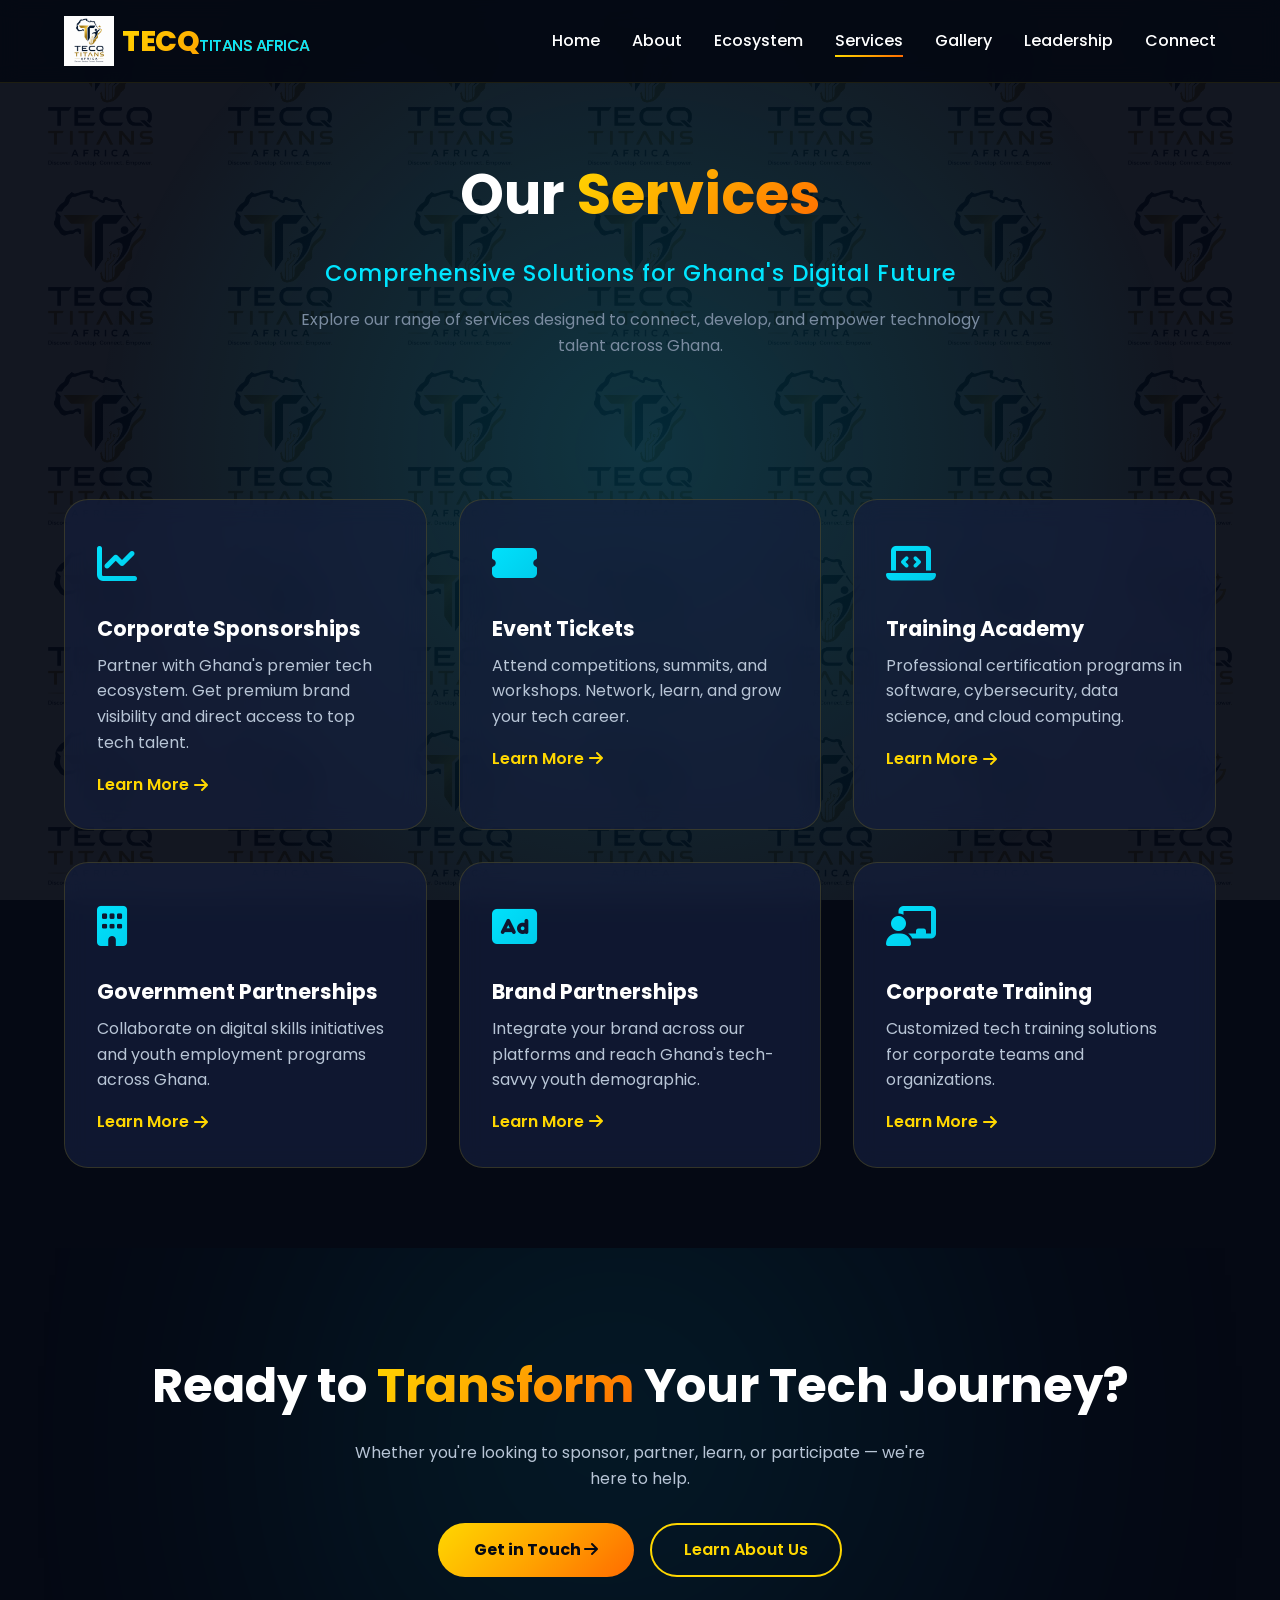
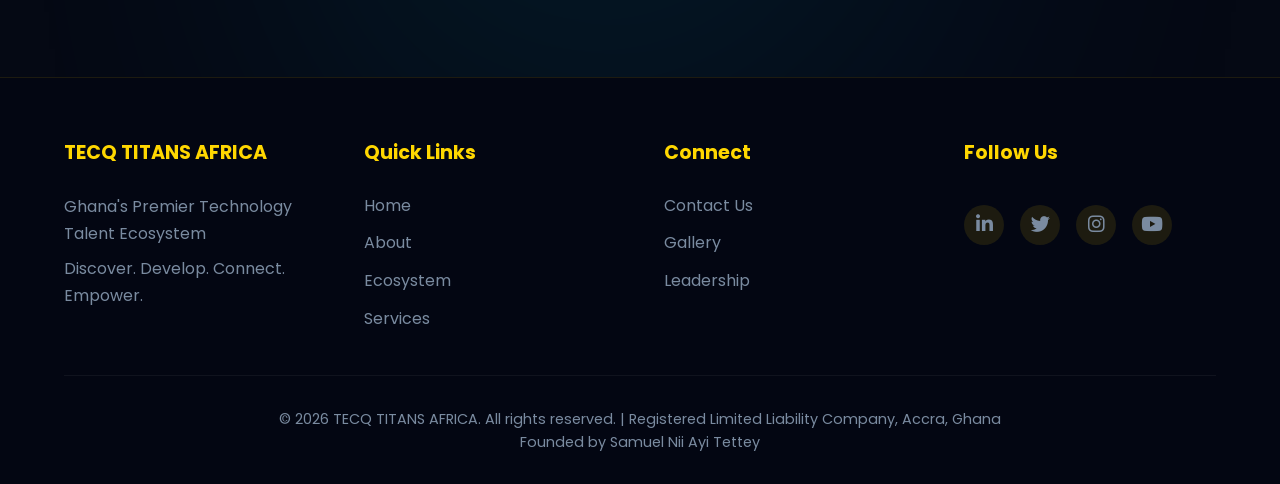
<file: pages/services.html>
<!DOCTYPE html>
<html lang="en">
<head>
    <meta charset="UTF-8">
    <meta name="viewport" content="width=device-width, initial-scale=1.0">
    <title>Services & Revenue Streams | TECQ TITANS AFRICA</title>
    <link rel="stylesheet" href="../css/style.css">
    <link href="https://fonts.googleapis.com/css2?family=Poppins:wght@300;400;500;600;700;800&display=swap" rel="stylesheet">
    <link rel="stylesheet" href="https://cdnjs.cloudflare.com/ajax/libs/font-awesome/6.4.0/css/all.min.css">
</head>
<body>
    <div class="loader">
        <div class="loader-spinner"></div>
    </div>

    <nav class="navbar">
        <div class="nav-container">
            <div class="logo">
                <img src="../assets/images/tt.png" alt="TECQ TITANS AFRICA Logo">
                <span class="logo-text">TECQ<span>TITANS AFRICA</span></span>
            </div>
            <button class="menu-toggle"><i class="fas fa-bars"></i></button>
            <ul class="nav-links">
                <li><a href="../index.html">Home</a></li>
                <li><a href="about.html">About</a></li>
                <li><a href="business-units.html">Ecosystem</a></li>
                <li><a href="services.html" class="active">Services</a></li>
                <li><a href="gallery.html">Gallery</a></li>
                <li><a href="leadership.html">Leadership</a></li>
                <li><a href="connect.html">Connect</a></li>
            </ul>
        </div>
    </nav>

    <section class="page-hero">
        <h1>Our <span class="gradient-text">Services</span></h1>
        <p class="tagline">Comprehensive Solutions for Ghana's Digital Future</p>
        <p style="max-width: 700px; margin: 1rem auto 0; color: var(--text-tertiary);">Explore our range of services designed to connect, develop, and empower technology talent across Ghana.</p>
    </section>

    <div class="services-showcase">
        <div class="services-grid">
            <div class="service-card" onclick="window.location.href='services/details/sponsorship.html'">
                <div class="service-icon"><i class="fas fa-chart-line"></i></div>
                <h3>Corporate Sponsorships</h3>
                <p>Partner with Ghana's premier tech ecosystem. Get premium brand visibility and direct access to top tech talent.</p>
                <a href="services/details/sponsorship.html" class="service-link">Learn More <i class="fas fa-arrow-right"></i></a>
            </div>
            <div class="service-card" onclick="window.location.href='services/details/ticketing.html'">
                <div class="service-icon"><i class="fas fa-ticket-alt"></i></div>
                <h3>Event Tickets</h3>
                <p>Attend competitions, summits, and workshops. Network, learn, and grow your tech career.</p>
                <a href="services/details/ticketing.html" class="service-link">Learn More <i class="fas fa-arrow-right"></i></a>
            </div>
            <div class="service-card" onclick="window.location.href='services/details/academy.html'">
                <div class="service-icon"><i class="fas fa-laptop-code"></i></div>
                <h3>Training Academy</h3>
                <p>Professional certification programs in software, cybersecurity, data science, and cloud computing.</p>
                <a href="services/details/academy.html" class="service-link">Learn More <i class="fas fa-arrow-right"></i></a>
            </div>
            <div class="service-card" onclick="window.location.href='services/details/government.html'">
                <div class="service-icon"><i class="fas fa-building"></i></div>
                <h3>Government Partnerships</h3>
                <p>Collaborate on digital skills initiatives and youth employment programs across Ghana.</p>
                <a href="services/details/government.html" class="service-link">Learn More <i class="fas fa-arrow-right"></i></a>
            </div>
            <div class="service-card" onclick="window.location.href='services/details/brand.html'">
                <div class="service-icon"><i class="fas fa-ad"></i></div>
                <h3>Brand Partnerships</h3>
                <p>Integrate your brand across our platforms and reach Ghana's tech-savvy youth demographic.</p>
                <a href="services/details/brand.html" class="service-link">Learn More <i class="fas fa-arrow-right"></i></a>
            </div>
            <div class="service-card" onclick="window.location.href='services/details/training.html'">
                <div class="service-icon"><i class="fas fa-chalkboard-user"></i></div>
                <h3>Corporate Training</h3>
                <p>Customized tech training solutions for corporate teams and organizations.</p>
                <a href="services/details/training.html" class="service-link">Learn More <i class="fas fa-arrow-right"></i></a>
            </div>
        </div>
    </div>

    <div class="cta-section">
        <div class="cta-glow"></div>
        <h2>Ready to <span class="gradient-text">Transform</span> Your Tech Journey?</h2>
        <p>Whether you're looking to sponsor, partner, learn, or participate — we're here to help.</p>
        <div class="cta-buttons">
            <a href="connect.html" class="btn-primary">Get in Touch <i class="fas fa-arrow-right"></i></a>
            <a href="about.html" class="btn-outline">Learn About Us</a>
        </div>
    </div>

    <footer class="footer">
        <div class="footer-content">
            <div class="footer-section">
                <h4>TECQ TITANS AFRICA</h4>
                <p>Ghana's Premier Technology Talent Ecosystem</p>
                <p>Discover. Develop. Connect. Empower.</p>
            </div>
            <div class="footer-section">
                <h4>Quick Links</h4>
                <a href="../index.html">Home</a>
                <a href="about.html">About</a>
                <a href="business-units.html">Ecosystem</a>
                <a href="services.html">Services</a>
            </div>
            <div class="footer-section">
                <h4>Connect</h4>
                <a href="connect.html">Contact Us</a>
                <a href="gallery.html">Gallery</a>
                <a href="leadership.html">Leadership</a>
            </div>
            <div class="footer-section">
                <h4>Follow Us</h4>
                <div class="social-links">
                    <a href="#"><i class="fab fa-linkedin-in"></i></a>
                    <a href="#"><i class="fab fa-twitter"></i></a>
                    <a href="#"><i class="fab fa-instagram"></i></a>
                    <a href="#"><i class="fab fa-youtube"></i></a>
                </div>
            </div>
        </div>
        <div class="footer-bottom">
            <p>&copy; 2026 TECQ TITANS AFRICA. All rights reserved. | Registered Limited Liability Company, Accra, Ghana</p>
            <p>Founded by Samuel Nii Ayi Tettey</p>
        </div>
    </footer>

    <script src="../js/main.js"></script>
    <script>
        window.addEventListener('load', function() {
            const loader = document.querySelector('.loader');
            if (loader) {
                loader.classList.add('hidden');
                setTimeout(() => loader.remove(), 500);
            }
        });
    </script>
</body>
</html>
</file>
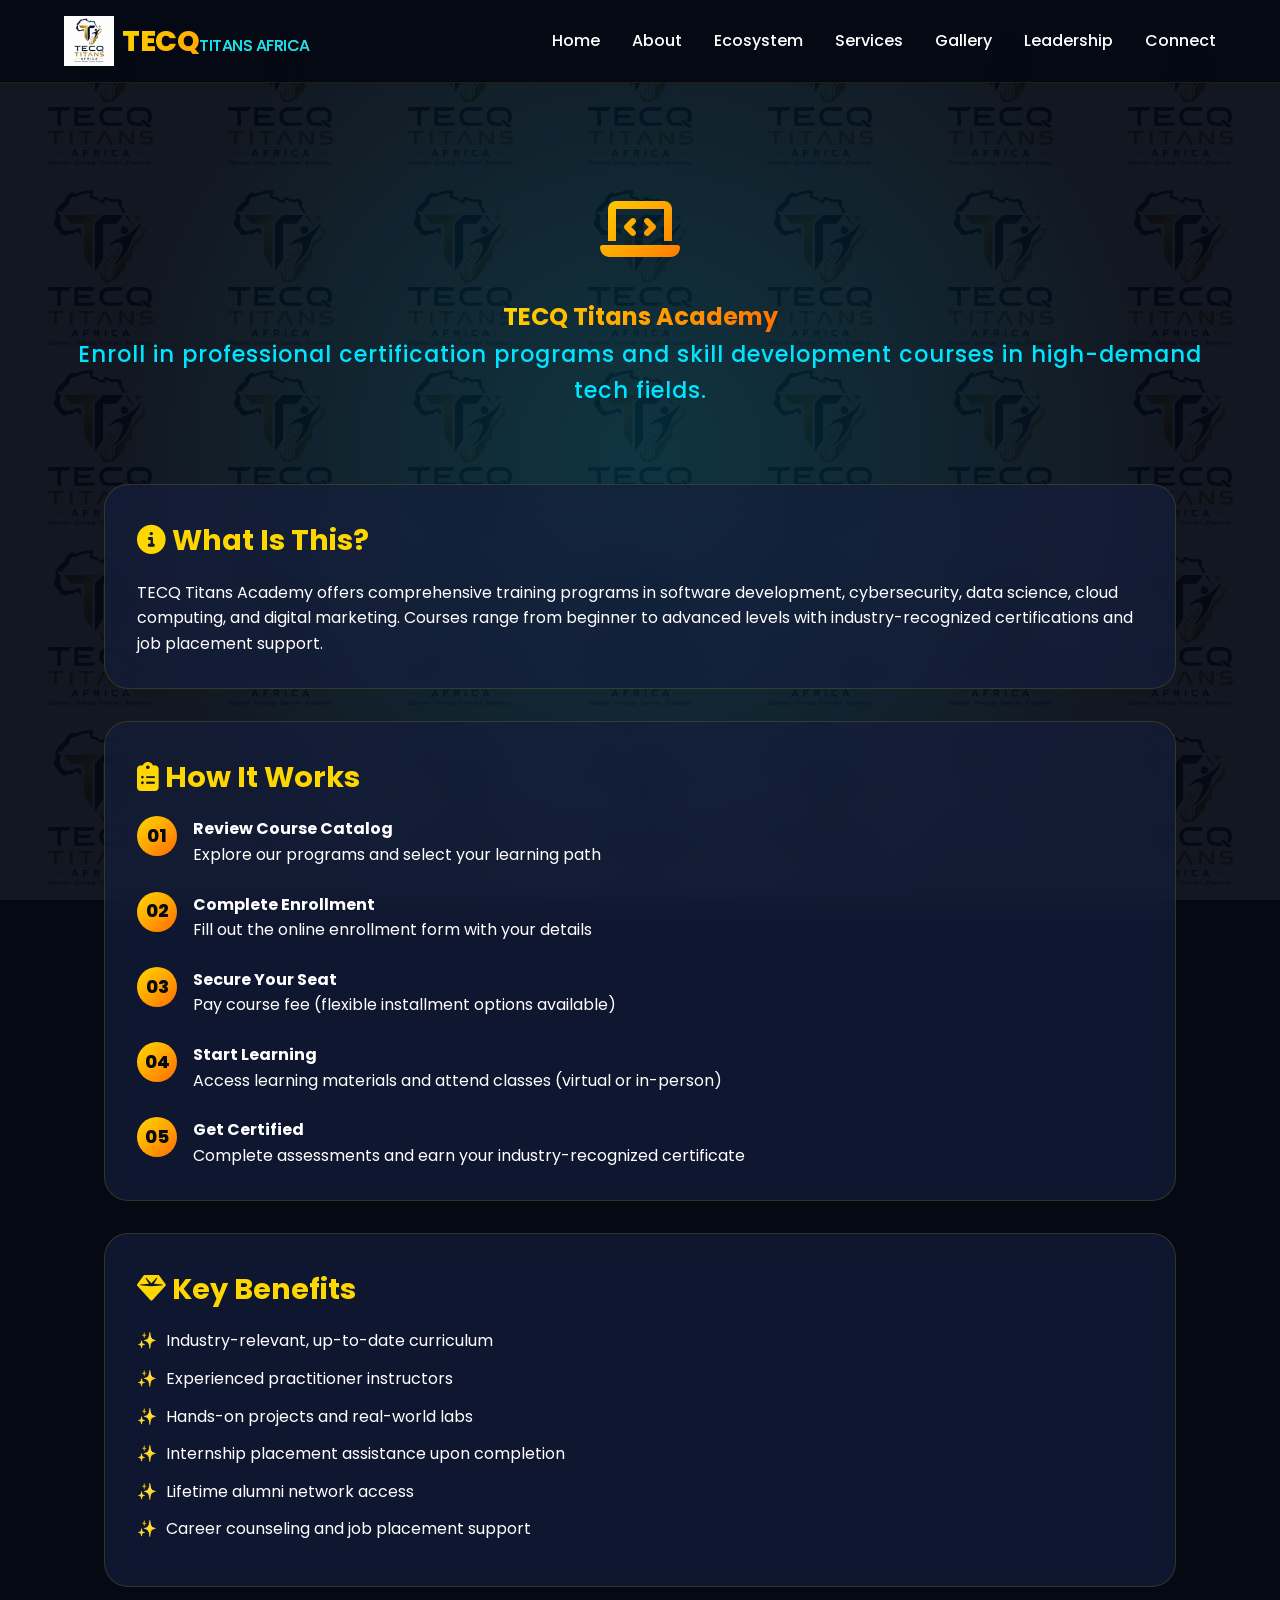
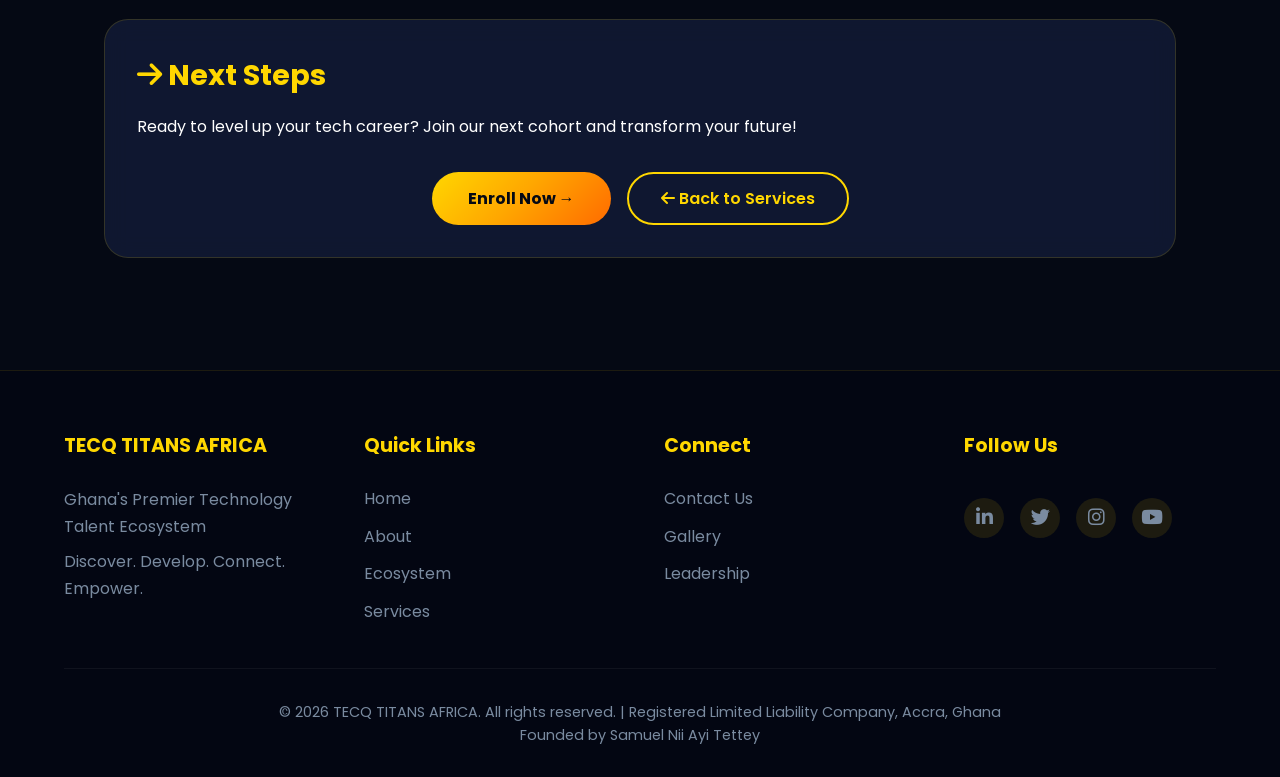
<file: pages/services/details/academy.html>
<!DOCTYPE html>
<html lang="en">
<head>
    <meta charset="UTF-8">
    <meta name="viewport" content="width=device-width, initial-scale=1.0">
    <meta name="description" content="Enroll in professional certification programs and skill development courses in high-demand tech fields. | TECQ TITANS AFRICA">
    <title>TECQ Titans Academy | TECQ TITANS AFRICA</title>
    <link rel="stylesheet" href="../../../css/style.css">
    <link href="https://fonts.googleapis.com/css2?family=Poppins:wght@300;400;500;600;700;800&display=swap" rel="stylesheet">
    <link rel="stylesheet" href="https://cdnjs.cloudflare.com/ajax/libs/font-awesome/6.4.0/css/all.min.css">
    <style>
        .steps-list { display: flex; flex-direction: column; gap: 1.5rem; }
        .step { display: flex; gap: 1rem; align-items: flex-start; }
        .step-number { width: 40px; height: 40px; background: var(--gradient-gold); border-radius: 50%; display: flex; align-items: center; justify-content: center; font-weight: 800; color: var(--primary-dark); flex-shrink: 0; font-size: 1.1rem; }
        .benefits-list { list-style: none; padding-left: 0; }
        .benefits-list li { margin-bottom: 0.75rem; padding-left: 1.8rem; position: relative; }
        .benefits-list li:before { content: "✨"; position: absolute; left: 0; color: var(--accent-gold); }
        .detail-hero { padding: 180px 5% 60px; text-align: center; position: relative; z-index: 1; }
        .detail-hero .service-icon-large { font-size: 4rem; margin-bottom: 1rem; display: inline-block; background: var(--gradient-gold); -webkit-background-clip: text; background-clip: text; color: transparent; }
    </style>
</head>
<body>
    <div class="loader">
        <div class="loader-spinner"></div>
    </div>

    <nav class="navbar">
        <div class="nav-container">
            <div class="logo">
                <img src="../../../assets/images/tt.png" alt="TECQ TITANS AFRICA Logo">
                <span class="logo-text">TECQ<span>TITANS AFRICA</span></span>
            </div>
            <button class="menu-toggle"><i class="fas fa-bars"></i></button>
            <ul class="nav-links">
                <li><a href="../../../index.html">Home</a></li>
                <li><a href="../../about.html">About</a></li>
                <li><a href="../../business-units.html">Ecosystem</a></li>
                <li><a href="../../services.html">Services</a></li>
                <li><a href="../../gallery.html">Gallery</a></li>
                <li><a href="../../leadership.html">Leadership</a></li>
                <li><a href="../../connect.html">Connect</a></li>
            </ul>
        </div>
    </nav>

    <section class="detail-hero">
        <div class="service-icon-large"><i class="fas fa-laptop-code"></i></div>
        <h1><span class="gradient-text">TECQ Titans Academy</span></h1>
        <p class="tagline">Enroll in professional certification programs and skill development courses in high-demand tech fields.</p>
    </section>

    <div class="page-content">
        <div class="detail-card">
            <h2><i class="fas fa-info-circle"></i> What Is This?</h2>
            <p>TECQ Titans Academy offers comprehensive training programs in software development, cybersecurity, data science, cloud computing, and digital marketing. Courses range from beginner to advanced levels with industry-recognized certifications and job placement support.</p>
        </div>

        <div class="detail-card">
            <h2><i class="fas fa-clipboard-list"></i> How It Works</h2>
            <div class="steps-list">
                <div class="step">
                    <div class="step-number">01</div>
                    <div><strong>Review Course Catalog</strong><br>Explore our programs and select your learning path</div>
                </div>
                <div class="step">
                    <div class="step-number">02</div>
                    <div><strong>Complete Enrollment</strong><br>Fill out the online enrollment form with your details</div>
                </div>
                <div class="step">
                    <div class="step-number">03</div>
                    <div><strong>Secure Your Seat</strong><br>Pay course fee (flexible installment options available)</div>
                </div>
                <div class="step">
                    <div class="step-number">04</div>
                    <div><strong>Start Learning</strong><br>Access learning materials and attend classes (virtual or in-person)</div>
                </div>
                <div class="step">
                    <div class="step-number">05</div>
                    <div><strong>Get Certified</strong><br>Complete assessments and earn your industry-recognized certificate</div>
                </div>
            </div>
        </div>

        <div class="detail-card">
            <h2><i class="fas fa-gem"></i> Key Benefits</h2>
            <ul class="benefits-list">
                <li>Industry-relevant, up-to-date curriculum</li>
<li>Experienced practitioner instructors</li>
<li>Hands-on projects and real-world labs</li>
<li>Internship placement assistance upon completion</li>
<li>Lifetime alumni network access</li>
<li>Career counseling and job placement support</li>
            </ul>
        </div>

        <div class="detail-card">
            <h2><i class="fas fa-arrow-right"></i> Next Steps</h2>
            <p>Ready to level up your tech career? Join our next cohort and transform your future!</p>
            <div class="action-buttons">
                <a href="../../connect.html?service=academy" class="btn-primary">Enroll Now →</a>
                <a href="../../services.html" class="btn-outline"><i class="fas fa-arrow-left"></i> Back to Services</a>
            </div>
        </div>
    </div>

    <footer class="footer">
        <div class="footer-content">
            <div class="footer-section">
                <h4>TECQ TITANS AFRICA</h4>
                <p>Ghana's Premier Technology Talent Ecosystem</p>
                <p>Discover. Develop. Connect. Empower.</p>
            </div>
            <div class="footer-section">
                <h4>Quick Links</h4>
                <a href="../../../index.html">Home</a>
                <a href="../../about.html">About</a>
                <a href="../../business-units.html">Ecosystem</a>
                <a href="../../services.html">Services</a>
            </div>
            <div class="footer-section">
                <h4>Connect</h4>
                <a href="../../connect.html">Contact Us</a>
                <a href="../../gallery.html">Gallery</a>
                <a href="../../leadership.html">Leadership</a>
            </div>
            <div class="footer-section">
                <h4>Follow Us</h4>
                <div class="social-links">
                    <a href="#"><i class="fab fa-linkedin-in"></i></a>
                    <a href="#"><i class="fab fa-twitter"></i></a>
                    <a href="#"><i class="fab fa-instagram"></i></a>
                    <a href="#"><i class="fab fa-youtube"></i></a>
                </div>
            </div>
        </div>
        <div class="footer-bottom">
            <p>&copy; 2026 TECQ TITANS AFRICA. All rights reserved. | Registered Limited Liability Company, Accra, Ghana</p>
            <p>Founded by Samuel Nii Ayi Tettey</p>
        </div>
    </footer>

    <script src="../../../js/main.js"></script>
    <script>
        // Preloader
        window.addEventListener('load', function() {
            const loader = document.querySelector('.loader');
            if (loader) {
                loader.classList.add('hidden');
                setTimeout(() => loader.remove(), 500);
            }
        });
    </script>
</body>
</html>
</file>
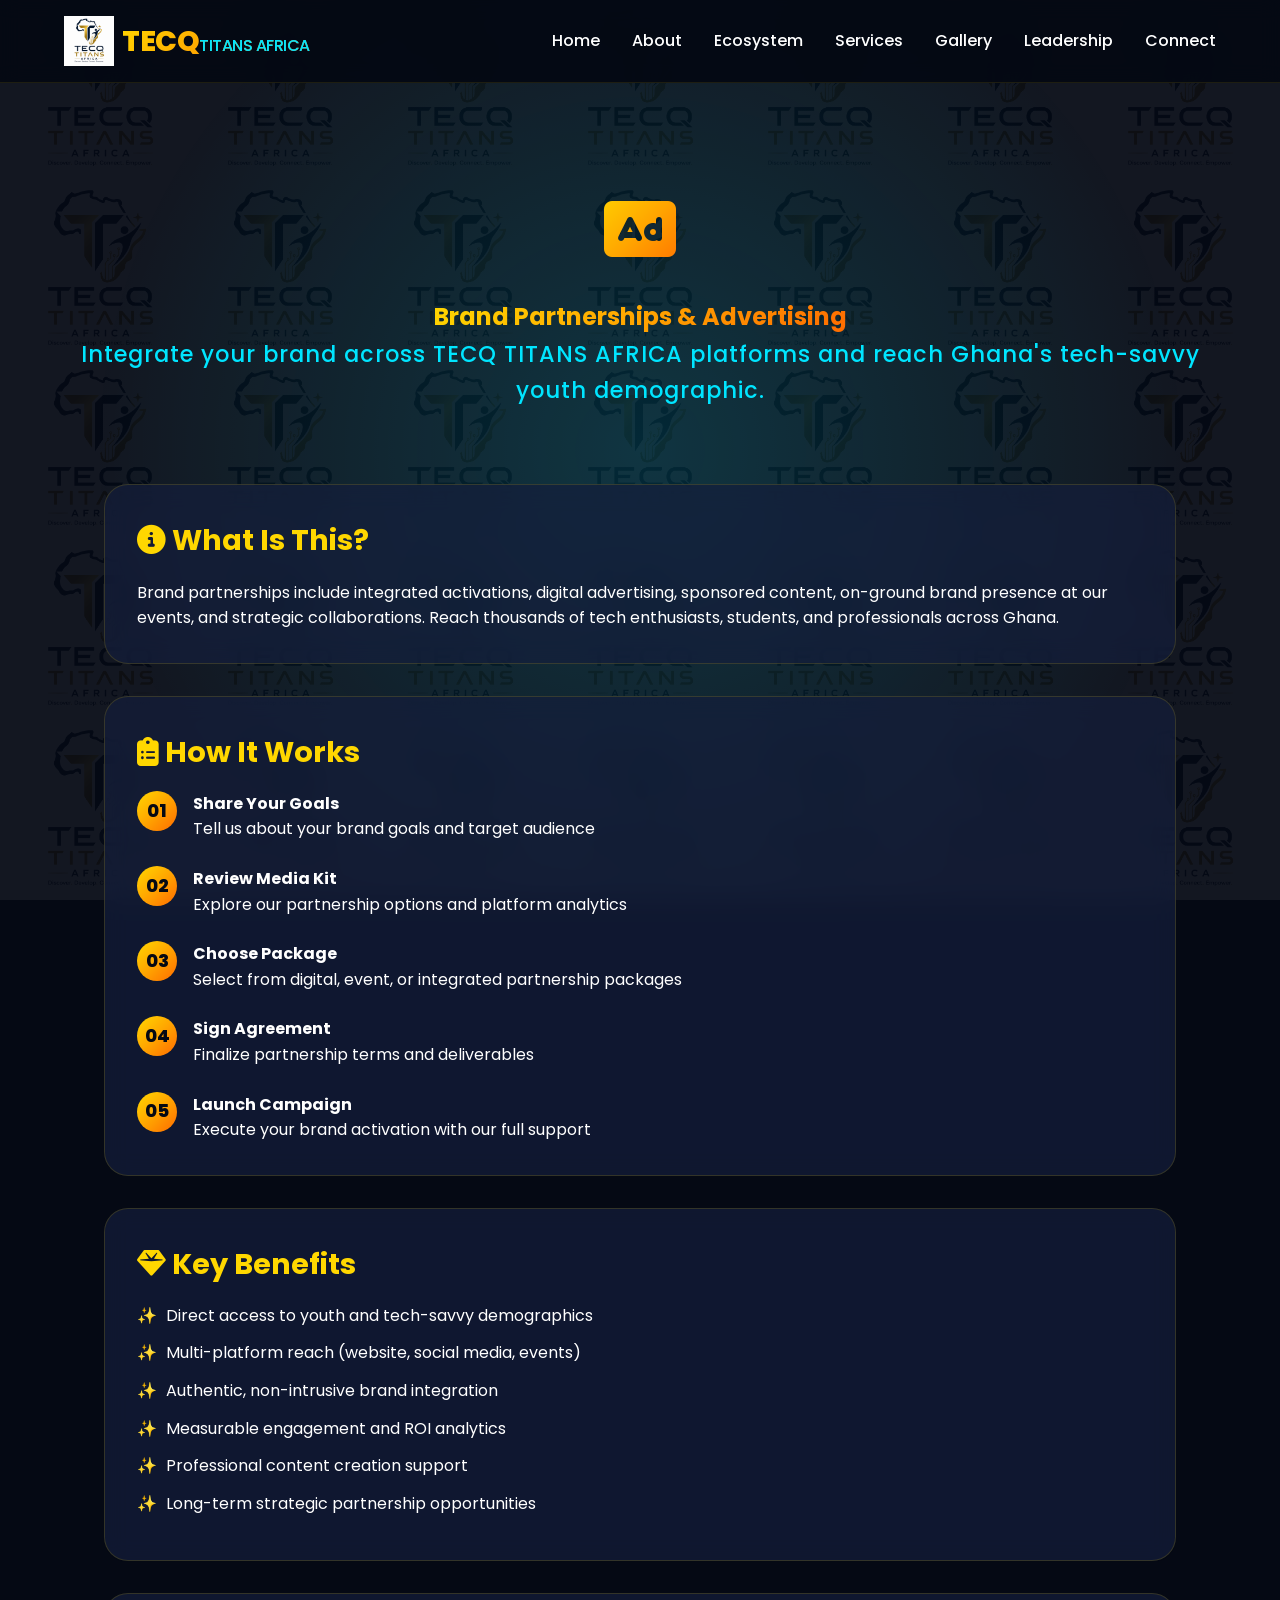
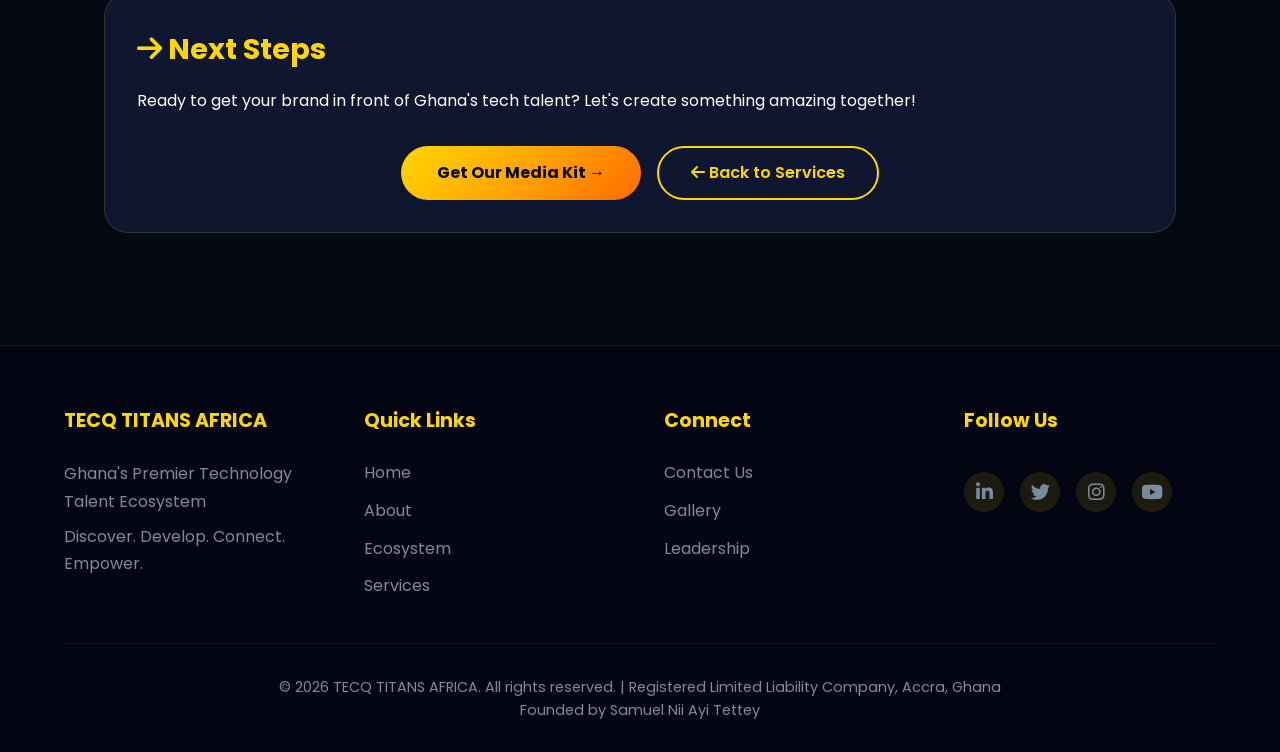
<file: pages/services/details/brand.html>
<!DOCTYPE html>
<html lang="en">
<head>
    <meta charset="UTF-8">
    <meta name="viewport" content="width=device-width, initial-scale=1.0">
    <meta name="description" content="Integrate your brand across TECQ TITANS AFRICA platforms and reach Ghana's tech-savvy youth demographic. | TECQ TITANS AFRICA">
    <title>Brand Partnerships & Advertising | TECQ TITANS AFRICA</title>
    <link rel="stylesheet" href="../../../css/style.css">
    <link href="https://fonts.googleapis.com/css2?family=Poppins:wght@300;400;500;600;700;800&display=swap" rel="stylesheet">
    <link rel="stylesheet" href="https://cdnjs.cloudflare.com/ajax/libs/font-awesome/6.4.0/css/all.min.css">
    <style>
        .steps-list { display: flex; flex-direction: column; gap: 1.5rem; }
        .step { display: flex; gap: 1rem; align-items: flex-start; }
        .step-number { width: 40px; height: 40px; background: var(--gradient-gold); border-radius: 50%; display: flex; align-items: center; justify-content: center; font-weight: 800; color: var(--primary-dark); flex-shrink: 0; font-size: 1.1rem; }
        .benefits-list { list-style: none; padding-left: 0; }
        .benefits-list li { margin-bottom: 0.75rem; padding-left: 1.8rem; position: relative; }
        .benefits-list li:before { content: "✨"; position: absolute; left: 0; color: var(--accent-gold); }
        .detail-hero { padding: 180px 5% 60px; text-align: center; position: relative; z-index: 1; }
        .detail-hero .service-icon-large { font-size: 4rem; margin-bottom: 1rem; display: inline-block; background: var(--gradient-gold); -webkit-background-clip: text; background-clip: text; color: transparent; }
    </style>
</head>
<body>
    <div class="loader">
        <div class="loader-spinner"></div>
    </div>

    <nav class="navbar">
        <div class="nav-container">
            <div class="logo">
                <img src="../../../assets/images/tt.png" alt="TECQ TITANS AFRICA Logo">
                <span class="logo-text">TECQ<span>TITANS AFRICA</span></span>
            </div>
            <button class="menu-toggle"><i class="fas fa-bars"></i></button>
            <ul class="nav-links">
                <li><a href="../../../index.html">Home</a></li>
                <li><a href="../../about.html">About</a></li>
                <li><a href="../../business-units.html">Ecosystem</a></li>
                <li><a href="../../services.html">Services</a></li>
                <li><a href="../../gallery.html">Gallery</a></li>
                <li><a href="../../leadership.html">Leadership</a></li>
                <li><a href="../../connect.html">Connect</a></li>
            </ul>
        </div>
    </nav>

    <section class="detail-hero">
        <div class="service-icon-large"><i class="fas fa-ad"></i></div>
        <h1><span class="gradient-text">Brand Partnerships & Advertising</span></h1>
        <p class="tagline">Integrate your brand across TECQ TITANS AFRICA platforms and reach Ghana's tech-savvy youth demographic.</p>
    </section>

    <div class="page-content">
        <div class="detail-card">
            <h2><i class="fas fa-info-circle"></i> What Is This?</h2>
            <p>Brand partnerships include integrated activations, digital advertising, sponsored content, on-ground brand presence at our events, and strategic collaborations. Reach thousands of tech enthusiasts, students, and professionals across Ghana.</p>
        </div>

        <div class="detail-card">
            <h2><i class="fas fa-clipboard-list"></i> How It Works</h2>
            <div class="steps-list">
                <div class="step">
                    <div class="step-number">01</div>
                    <div><strong>Share Your Goals</strong><br>Tell us about your brand goals and target audience</div>
                </div>
                <div class="step">
                    <div class="step-number">02</div>
                    <div><strong>Review Media Kit</strong><br>Explore our partnership options and platform analytics</div>
                </div>
                <div class="step">
                    <div class="step-number">03</div>
                    <div><strong>Choose Package</strong><br>Select from digital, event, or integrated partnership packages</div>
                </div>
                <div class="step">
                    <div class="step-number">04</div>
                    <div><strong>Sign Agreement</strong><br>Finalize partnership terms and deliverables</div>
                </div>
                <div class="step">
                    <div class="step-number">05</div>
                    <div><strong>Launch Campaign</strong><br>Execute your brand activation with our full support</div>
                </div>
            </div>
        </div>

        <div class="detail-card">
            <h2><i class="fas fa-gem"></i> Key Benefits</h2>
            <ul class="benefits-list">
                <li>Direct access to youth and tech-savvy demographics</li>
<li>Multi-platform reach (website, social media, events)</li>
<li>Authentic, non-intrusive brand integration</li>
<li>Measurable engagement and ROI analytics</li>
<li>Professional content creation support</li>
<li>Long-term strategic partnership opportunities</li>
            </ul>
        </div>

        <div class="detail-card">
            <h2><i class="fas fa-arrow-right"></i> Next Steps</h2>
            <p>Ready to get your brand in front of Ghana's tech talent? Let's create something amazing together!</p>
            <div class="action-buttons">
                <a href="../../connect.html?service=brand" class="btn-primary">Get Our Media Kit →</a>
                <a href="../../services.html" class="btn-outline"><i class="fas fa-arrow-left"></i> Back to Services</a>
            </div>
        </div>
    </div>

    <footer class="footer">
        <div class="footer-content">
            <div class="footer-section">
                <h4>TECQ TITANS AFRICA</h4>
                <p>Ghana's Premier Technology Talent Ecosystem</p>
                <p>Discover. Develop. Connect. Empower.</p>
            </div>
            <div class="footer-section">
                <h4>Quick Links</h4>
                <a href="../../../index.html">Home</a>
                <a href="../../about.html">About</a>
                <a href="../../business-units.html">Ecosystem</a>
                <a href="../../services.html">Services</a>
            </div>
            <div class="footer-section">
                <h4>Connect</h4>
                <a href="../../connect.html">Contact Us</a>
                <a href="../../gallery.html">Gallery</a>
                <a href="../../leadership.html">Leadership</a>
            </div>
            <div class="footer-section">
                <h4>Follow Us</h4>
                <div class="social-links">
                    <a href="#"><i class="fab fa-linkedin-in"></i></a>
                    <a href="#"><i class="fab fa-twitter"></i></a>
                    <a href="#"><i class="fab fa-instagram"></i></a>
                    <a href="#"><i class="fab fa-youtube"></i></a>
                </div>
            </div>
        </div>
        <div class="footer-bottom">
            <p>&copy; 2026 TECQ TITANS AFRICA. All rights reserved. | Registered Limited Liability Company, Accra, Ghana</p>
            <p>Founded by Samuel Nii Ayi Tettey</p>
        </div>
    </footer>

    <script src="../../../js/main.js"></script>
    <script>
        // Preloader
        window.addEventListener('load', function() {
            const loader = document.querySelector('.loader');
            if (loader) {
                loader.classList.add('hidden');
                setTimeout(() => loader.remove(), 500);
            }
        });
    </script>
</body>
</html>
</file>
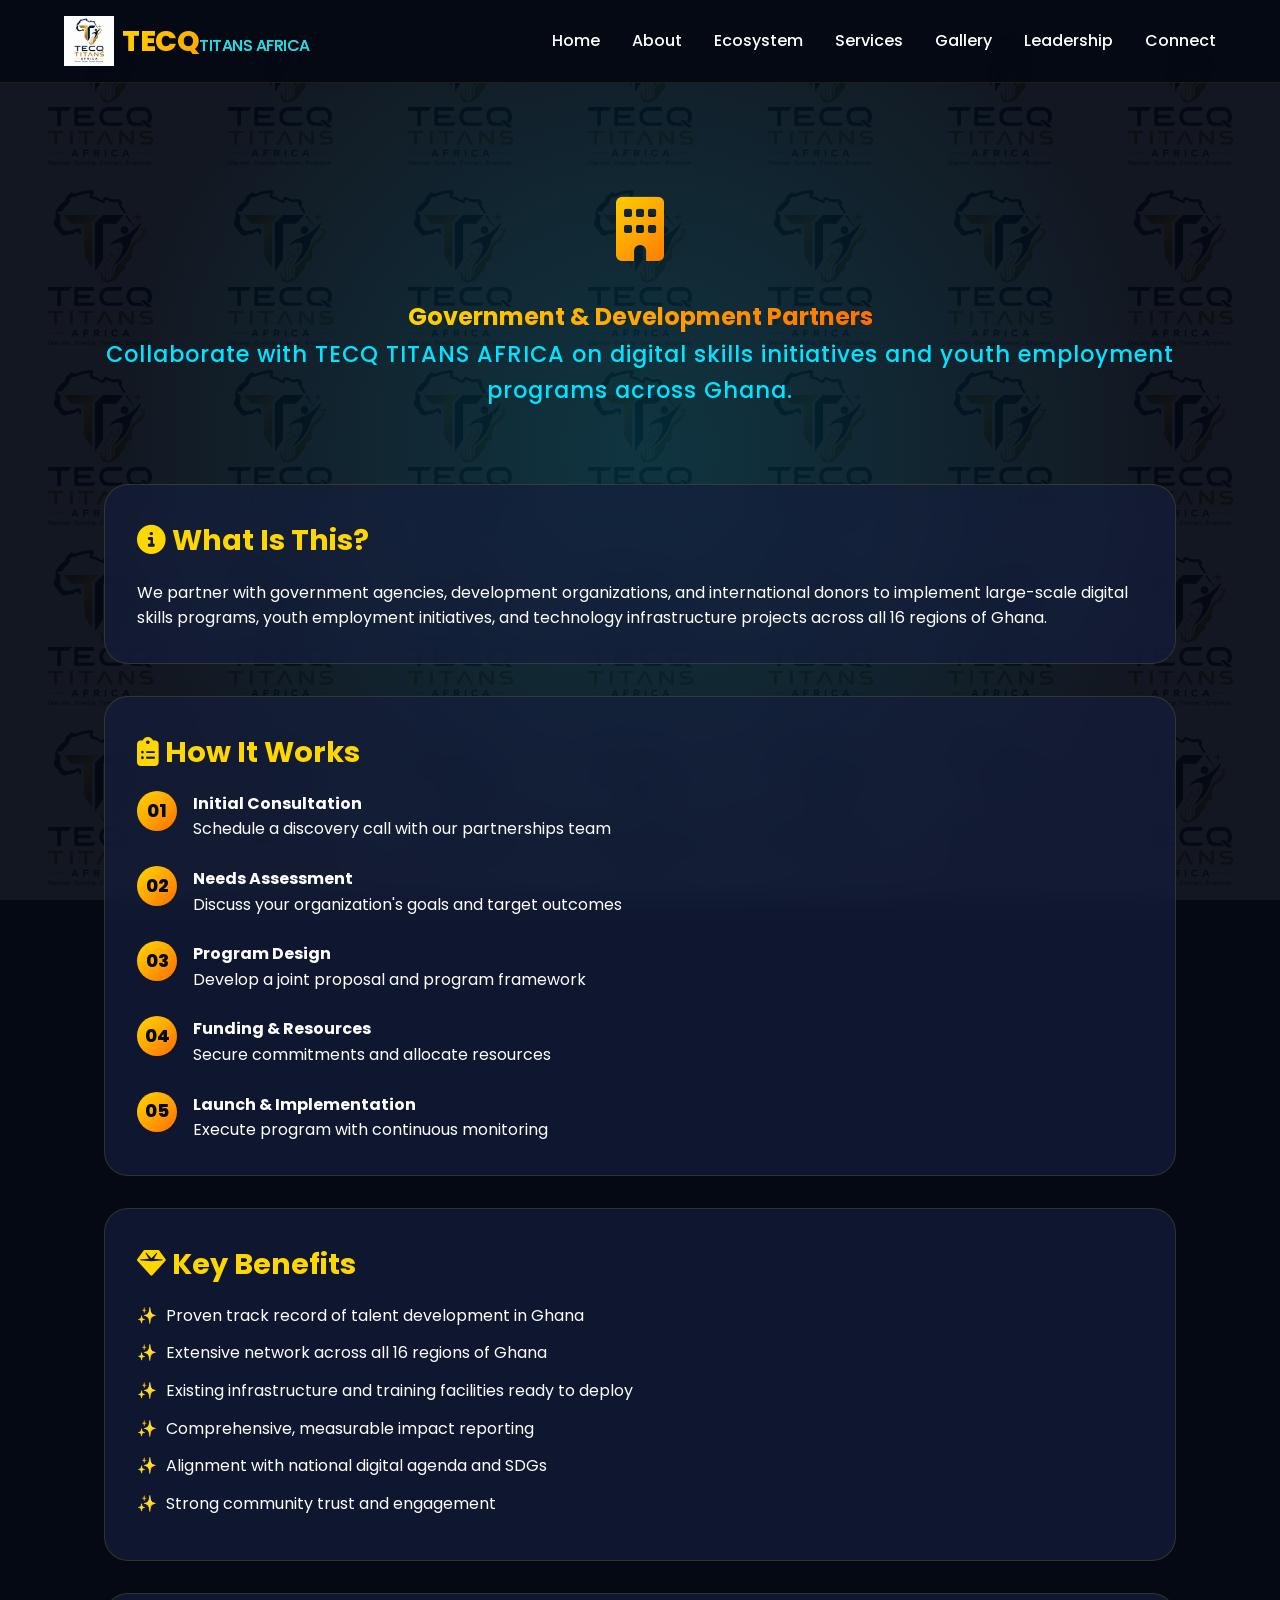
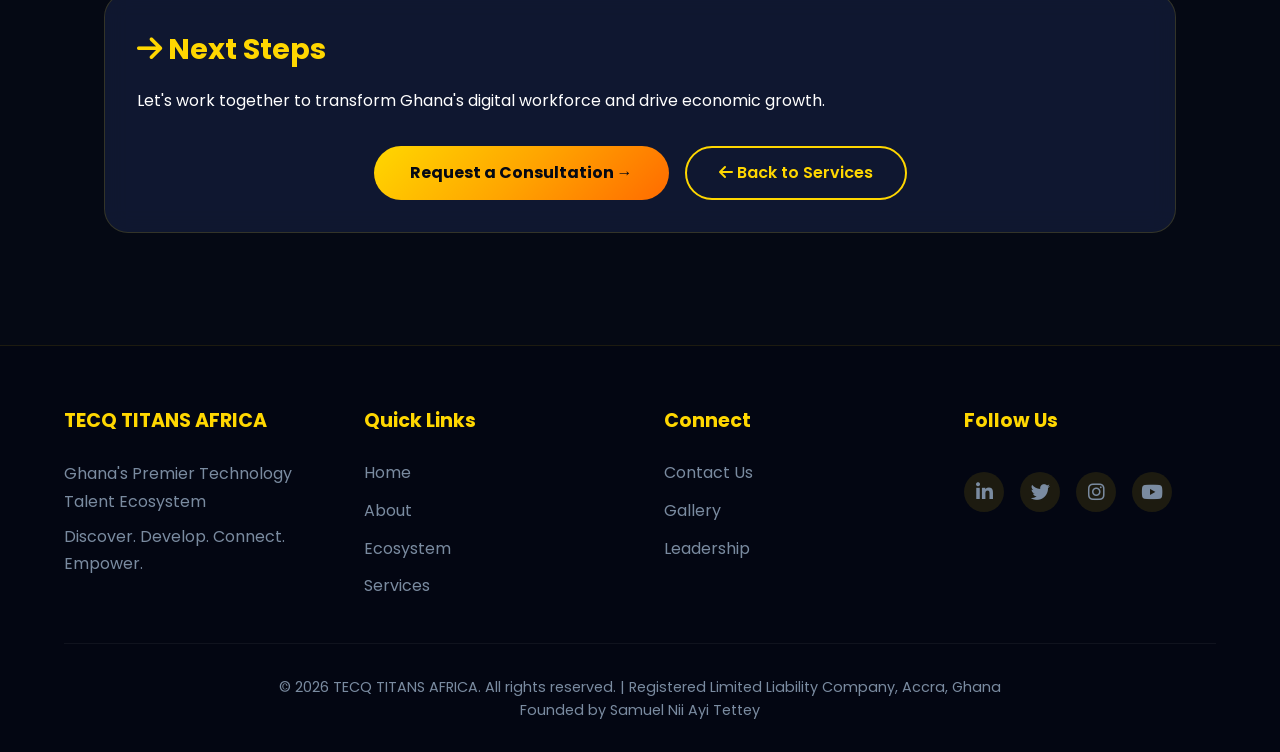
<file: pages/services/details/government.html>
<!DOCTYPE html>
<html lang="en">
<head>
    <meta charset="UTF-8">
    <meta name="viewport" content="width=device-width, initial-scale=1.0">
    <meta name="description" content="Collaborate with TECQ TITANS AFRICA on digital skills initiatives and youth employment programs across Ghana. | TECQ TITANS AFRICA">
    <title>Government & Development Partners | TECQ TITANS AFRICA</title>
    <link rel="stylesheet" href="../../../css/style.css">
    <link href="https://fonts.googleapis.com/css2?family=Poppins:wght@300;400;500;600;700;800&display=swap" rel="stylesheet">
    <link rel="stylesheet" href="https://cdnjs.cloudflare.com/ajax/libs/font-awesome/6.4.0/css/all.min.css">
    <style>
        .steps-list { display: flex; flex-direction: column; gap: 1.5rem; }
        .step { display: flex; gap: 1rem; align-items: flex-start; }
        .step-number { width: 40px; height: 40px; background: var(--gradient-gold); border-radius: 50%; display: flex; align-items: center; justify-content: center; font-weight: 800; color: var(--primary-dark); flex-shrink: 0; font-size: 1.1rem; }
        .benefits-list { list-style: none; padding-left: 0; }
        .benefits-list li { margin-bottom: 0.75rem; padding-left: 1.8rem; position: relative; }
        .benefits-list li:before { content: "✨"; position: absolute; left: 0; color: var(--accent-gold); }
        .detail-hero { padding: 180px 5% 60px; text-align: center; position: relative; z-index: 1; }
        .detail-hero .service-icon-large { font-size: 4rem; margin-bottom: 1rem; display: inline-block; background: var(--gradient-gold); -webkit-background-clip: text; background-clip: text; color: transparent; }
    </style>
</head>
<body>
    <div class="loader">
        <div class="loader-spinner"></div>
    </div>

    <nav class="navbar">
        <div class="nav-container">
            <div class="logo">
                <img src="../../../assets/images/tt.png" alt="TECQ TITANS AFRICA Logo">
                <span class="logo-text">TECQ<span>TITANS AFRICA</span></span>
            </div>
            <button class="menu-toggle"><i class="fas fa-bars"></i></button>
            <ul class="nav-links">
                <li><a href="../../../index.html">Home</a></li>
                <li><a href="../../about.html">About</a></li>
                <li><a href="../../business-units.html">Ecosystem</a></li>
                <li><a href="../../services.html">Services</a></li>
                <li><a href="../../gallery.html">Gallery</a></li>
                <li><a href="../../leadership.html">Leadership</a></li>
                <li><a href="../../connect.html">Connect</a></li>
            </ul>
        </div>
    </nav>

    <section class="detail-hero">
        <div class="service-icon-large"><i class="fas fa-building"></i></div>
        <h1><span class="gradient-text">Government & Development Partners</span></h1>
        <p class="tagline">Collaborate with TECQ TITANS AFRICA on digital skills initiatives and youth employment programs across Ghana.</p>
    </section>

    <div class="page-content">
        <div class="detail-card">
            <h2><i class="fas fa-info-circle"></i> What Is This?</h2>
            <p>We partner with government agencies, development organizations, and international donors to implement large-scale digital skills programs, youth employment initiatives, and technology infrastructure projects across all 16 regions of Ghana.</p>
        </div>

        <div class="detail-card">
            <h2><i class="fas fa-clipboard-list"></i> How It Works</h2>
            <div class="steps-list">
                <div class="step">
                    <div class="step-number">01</div>
                    <div><strong>Initial Consultation</strong><br>Schedule a discovery call with our partnerships team</div>
                </div>
                <div class="step">
                    <div class="step-number">02</div>
                    <div><strong>Needs Assessment</strong><br>Discuss your organization's goals and target outcomes</div>
                </div>
                <div class="step">
                    <div class="step-number">03</div>
                    <div><strong>Program Design</strong><br>Develop a joint proposal and program framework</div>
                </div>
                <div class="step">
                    <div class="step-number">04</div>
                    <div><strong>Funding & Resources</strong><br>Secure commitments and allocate resources</div>
                </div>
                <div class="step">
                    <div class="step-number">05</div>
                    <div><strong>Launch & Implementation</strong><br>Execute program with continuous monitoring</div>
                </div>
            </div>
        </div>

        <div class="detail-card">
            <h2><i class="fas fa-gem"></i> Key Benefits</h2>
            <ul class="benefits-list">
                <li>Proven track record of talent development in Ghana</li>
<li>Extensive network across all 16 regions of Ghana</li>
<li>Existing infrastructure and training facilities ready to deploy</li>
<li>Comprehensive, measurable impact reporting</li>
<li>Alignment with national digital agenda and SDGs</li>
<li>Strong community trust and engagement</li>
            </ul>
        </div>

        <div class="detail-card">
            <h2><i class="fas fa-arrow-right"></i> Next Steps</h2>
            <p>Let's work together to transform Ghana's digital workforce and drive economic growth.</p>
            <div class="action-buttons">
                <a href="../../connect.html?service=government" class="btn-primary">Request a Consultation →</a>
                <a href="../../services.html" class="btn-outline"><i class="fas fa-arrow-left"></i> Back to Services</a>
            </div>
        </div>
    </div>

    <footer class="footer">
        <div class="footer-content">
            <div class="footer-section">
                <h4>TECQ TITANS AFRICA</h4>
                <p>Ghana's Premier Technology Talent Ecosystem</p>
                <p>Discover. Develop. Connect. Empower.</p>
            </div>
            <div class="footer-section">
                <h4>Quick Links</h4>
                <a href="../../../index.html">Home</a>
                <a href="../../about.html">About</a>
                <a href="../../business-units.html">Ecosystem</a>
                <a href="../../services.html">Services</a>
            </div>
            <div class="footer-section">
                <h4>Connect</h4>
                <a href="../../connect.html">Contact Us</a>
                <a href="../../gallery.html">Gallery</a>
                <a href="../../leadership.html">Leadership</a>
            </div>
            <div class="footer-section">
                <h4>Follow Us</h4>
                <div class="social-links">
                    <a href="#"><i class="fab fa-linkedin-in"></i></a>
                    <a href="#"><i class="fab fa-twitter"></i></a>
                    <a href="#"><i class="fab fa-instagram"></i></a>
                    <a href="#"><i class="fab fa-youtube"></i></a>
                </div>
            </div>
        </div>
        <div class="footer-bottom">
            <p>&copy; 2026 TECQ TITANS AFRICA. All rights reserved. | Registered Limited Liability Company, Accra, Ghana</p>
            <p>Founded by Samuel Nii Ayi Tettey</p>
        </div>
    </footer>

    <script src="../../../js/main.js"></script>
    <script>
        // Preloader
        window.addEventListener('load', function() {
            const loader = document.querySelector('.loader');
            if (loader) {
                loader.classList.add('hidden');
                setTimeout(() => loader.remove(), 500);
            }
        });
    </script>
</body>
</html>
</file>
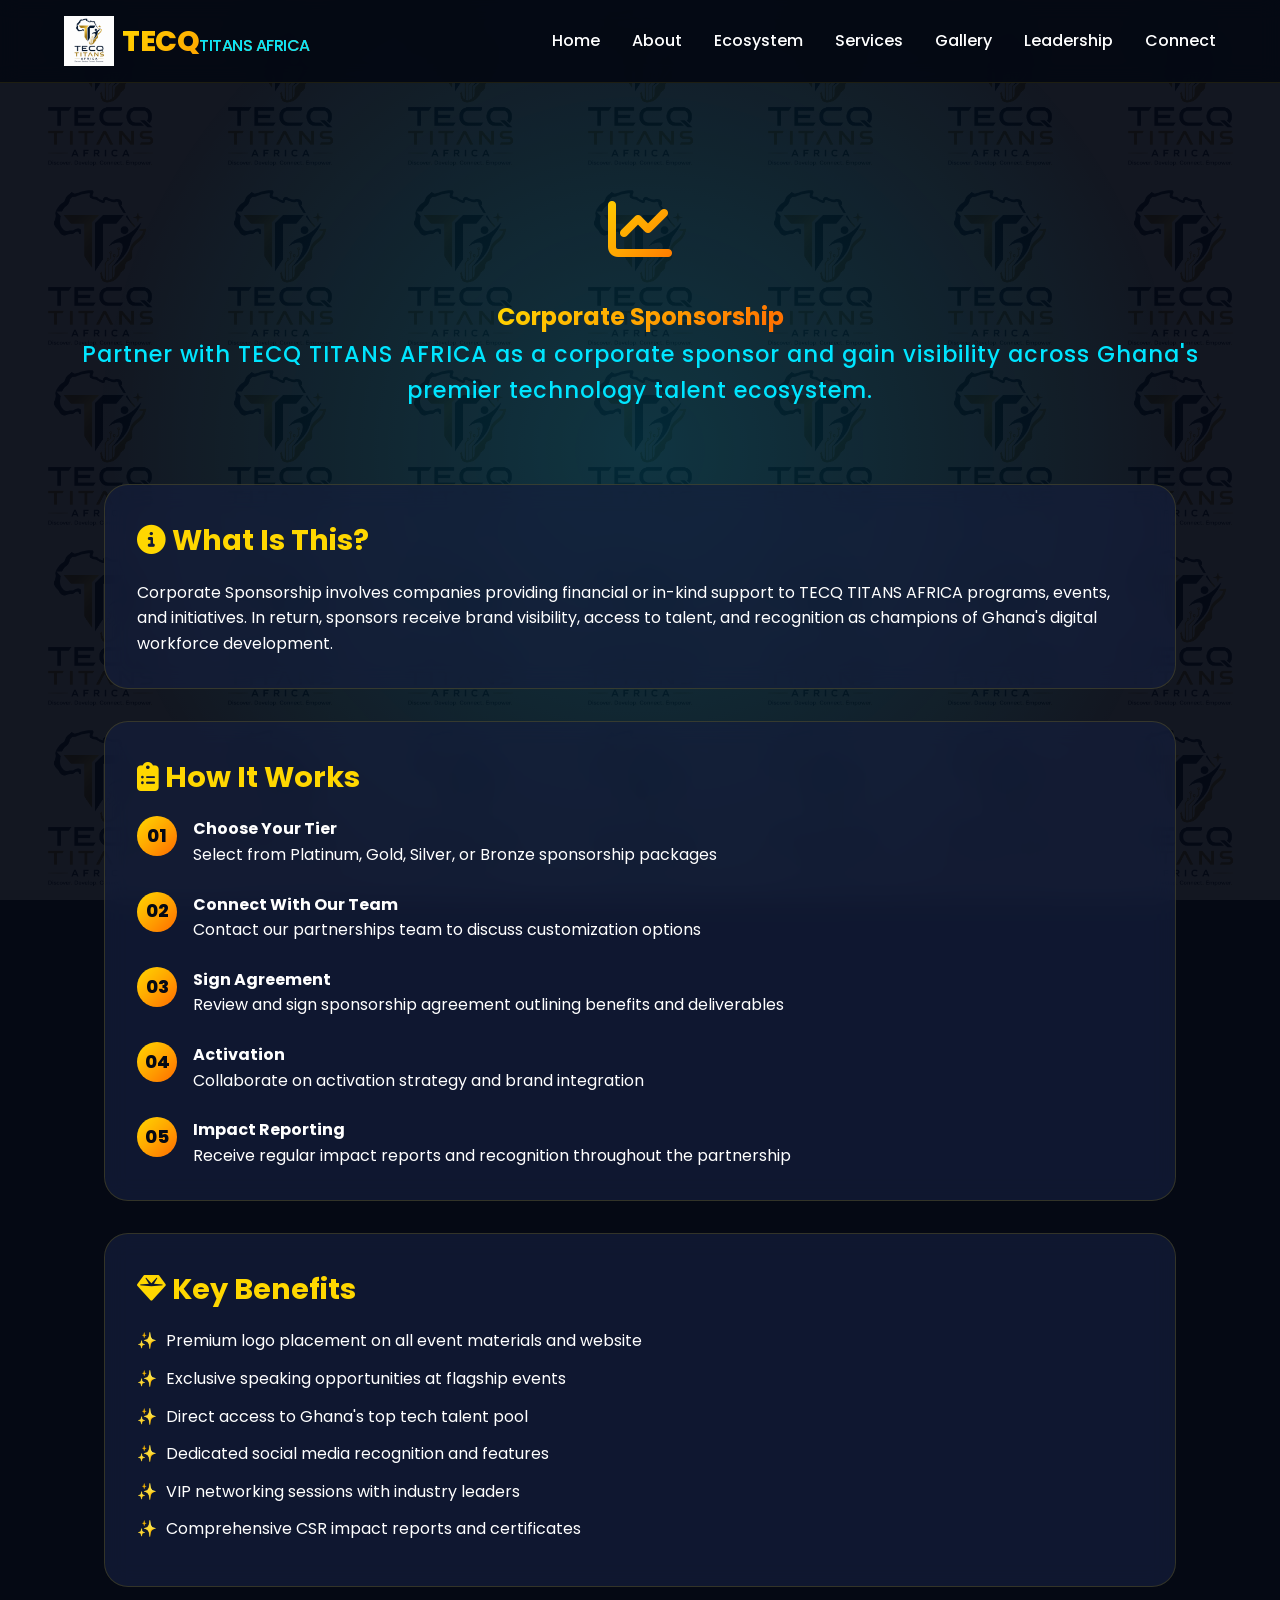
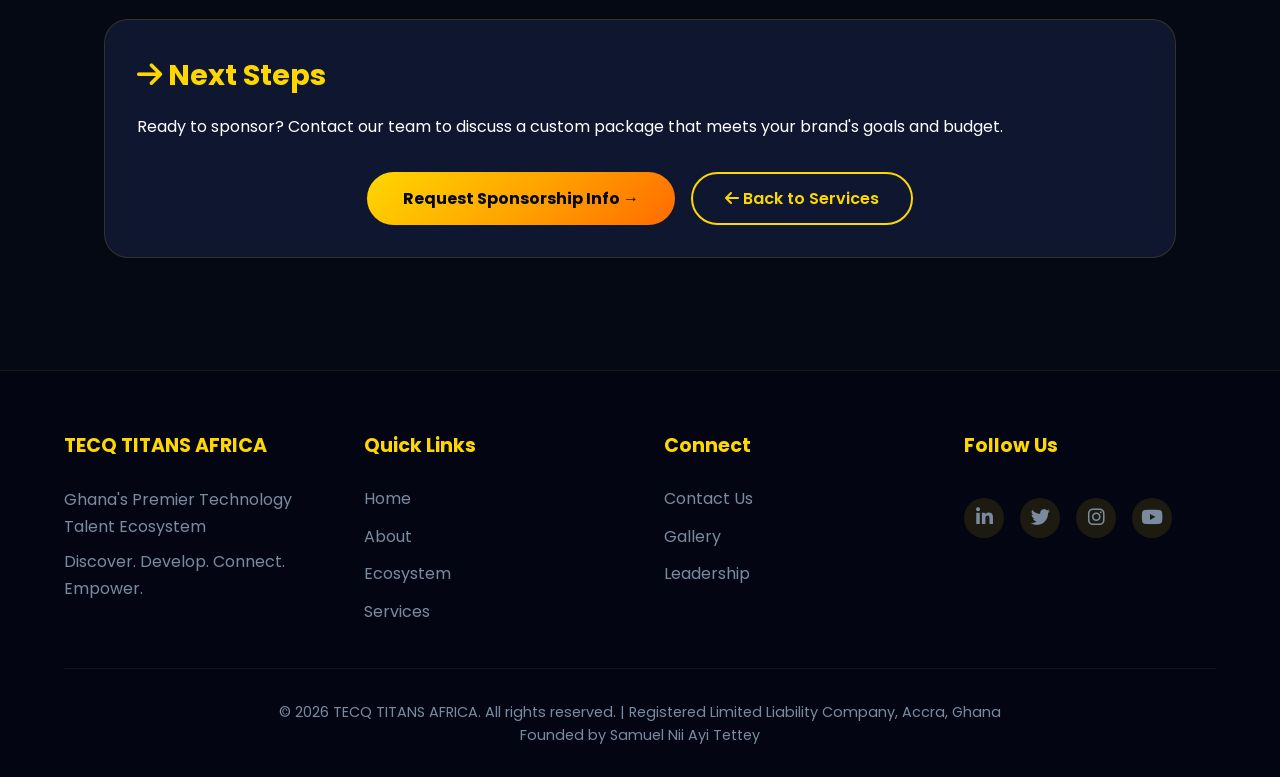
<file: pages/services/details/sponsorship.html>
<!DOCTYPE html>
<html lang="en">
<head>
    <meta charset="UTF-8">
    <meta name="viewport" content="width=device-width, initial-scale=1.0">
    <meta name="description" content="Partner with TECQ TITANS AFRICA as a corporate sponsor and gain visibility across Ghana's premier technology talent ecosystem. | TECQ TITANS AFRICA">
    <title>Corporate Sponsorship | TECQ TITANS AFRICA</title>
    <link rel="stylesheet" href="../../../css/style.css">
    <link href="https://fonts.googleapis.com/css2?family=Poppins:wght@300;400;500;600;700;800&display=swap" rel="stylesheet">
    <link rel="stylesheet" href="https://cdnjs.cloudflare.com/ajax/libs/font-awesome/6.4.0/css/all.min.css">
    <style>
        .steps-list { display: flex; flex-direction: column; gap: 1.5rem; }
        .step { display: flex; gap: 1rem; align-items: flex-start; }
        .step-number { width: 40px; height: 40px; background: var(--gradient-gold); border-radius: 50%; display: flex; align-items: center; justify-content: center; font-weight: 800; color: var(--primary-dark); flex-shrink: 0; font-size: 1.1rem; }
        .benefits-list { list-style: none; padding-left: 0; }
        .benefits-list li { margin-bottom: 0.75rem; padding-left: 1.8rem; position: relative; }
        .benefits-list li:before { content: "✨"; position: absolute; left: 0; color: var(--accent-gold); }
        .detail-hero { padding: 180px 5% 60px; text-align: center; position: relative; z-index: 1; }
        .detail-hero .service-icon-large { font-size: 4rem; margin-bottom: 1rem; display: inline-block; background: var(--gradient-gold); -webkit-background-clip: text; background-clip: text; color: transparent; }
    </style>
</head>
<body>
    <div class="loader">
        <div class="loader-spinner"></div>
    </div>

    <nav class="navbar">
        <div class="nav-container">
            <div class="logo">
                <img src="../../../assets/images/tt.png" alt="TECQ TITANS AFRICA Logo">
                <span class="logo-text">TECQ<span>TITANS AFRICA</span></span>
            </div>
            <button class="menu-toggle"><i class="fas fa-bars"></i></button>
            <ul class="nav-links">
                <li><a href="../../../index.html">Home</a></li>
                <li><a href="../../about.html">About</a></li>
                <li><a href="../../business-units.html">Ecosystem</a></li>
                <li><a href="../../services.html">Services</a></li>
                <li><a href="../../gallery.html">Gallery</a></li>
                <li><a href="../../leadership.html">Leadership</a></li>
                <li><a href="../../connect.html">Connect</a></li>
            </ul>
        </div>
    </nav>

    <section class="detail-hero">
        <div class="service-icon-large"><i class="fas fa-chart-line"></i></div>
        <h1><span class="gradient-text">Corporate Sponsorship</span></h1>
        <p class="tagline">Partner with TECQ TITANS AFRICA as a corporate sponsor and gain visibility across Ghana's premier technology talent ecosystem.</p>
    </section>

    <div class="page-content">
        <div class="detail-card">
            <h2><i class="fas fa-info-circle"></i> What Is This?</h2>
            <p>Corporate Sponsorship involves companies providing financial or in-kind support to TECQ TITANS AFRICA programs, events, and initiatives. In return, sponsors receive brand visibility, access to talent, and recognition as champions of Ghana's digital workforce development.</p>
        </div>

        <div class="detail-card">
            <h2><i class="fas fa-clipboard-list"></i> How It Works</h2>
            <div class="steps-list">
                <div class="step">
                    <div class="step-number">01</div>
                    <div><strong>Choose Your Tier</strong><br>Select from Platinum, Gold, Silver, or Bronze sponsorship packages</div>
                </div>
                <div class="step">
                    <div class="step-number">02</div>
                    <div><strong>Connect With Our Team</strong><br>Contact our partnerships team to discuss customization options</div>
                </div>
                <div class="step">
                    <div class="step-number">03</div>
                    <div><strong>Sign Agreement</strong><br>Review and sign sponsorship agreement outlining benefits and deliverables</div>
                </div>
                <div class="step">
                    <div class="step-number">04</div>
                    <div><strong>Activation</strong><br>Collaborate on activation strategy and brand integration</div>
                </div>
                <div class="step">
                    <div class="step-number">05</div>
                    <div><strong>Impact Reporting</strong><br>Receive regular impact reports and recognition throughout the partnership</div>
                </div>
            </div>
        </div>

        <div class="detail-card">
            <h2><i class="fas fa-gem"></i> Key Benefits</h2>
            <ul class="benefits-list">
                <li>Premium logo placement on all event materials and website</li>
<li>Exclusive speaking opportunities at flagship events</li>
<li>Direct access to Ghana's top tech talent pool</li>
<li>Dedicated social media recognition and features</li>
<li>VIP networking sessions with industry leaders</li>
<li>Comprehensive CSR impact reports and certificates</li>
            </ul>
        </div>

        <div class="detail-card">
            <h2><i class="fas fa-arrow-right"></i> Next Steps</h2>
            <p>Ready to sponsor? Contact our team to discuss a custom package that meets your brand's goals and budget.</p>
            <div class="action-buttons">
                <a href="../../connect.html?service=sponsorship" class="btn-primary">Request Sponsorship Info →</a>
                <a href="../../services.html" class="btn-outline"><i class="fas fa-arrow-left"></i> Back to Services</a>
            </div>
        </div>
    </div>

    <footer class="footer">
        <div class="footer-content">
            <div class="footer-section">
                <h4>TECQ TITANS AFRICA</h4>
                <p>Ghana's Premier Technology Talent Ecosystem</p>
                <p>Discover. Develop. Connect. Empower.</p>
            </div>
            <div class="footer-section">
                <h4>Quick Links</h4>
                <a href="../../../index.html">Home</a>
                <a href="../../about.html">About</a>
                <a href="../../business-units.html">Ecosystem</a>
                <a href="../../services.html">Services</a>
            </div>
            <div class="footer-section">
                <h4>Connect</h4>
                <a href="../../connect.html">Contact Us</a>
                <a href="../../gallery.html">Gallery</a>
                <a href="../../leadership.html">Leadership</a>
            </div>
            <div class="footer-section">
                <h4>Follow Us</h4>
                <div class="social-links">
                    <a href="#"><i class="fab fa-linkedin-in"></i></a>
                    <a href="#"><i class="fab fa-twitter"></i></a>
                    <a href="#"><i class="fab fa-instagram"></i></a>
                    <a href="#"><i class="fab fa-youtube"></i></a>
                </div>
            </div>
        </div>
        <div class="footer-bottom">
            <p>&copy; 2026 TECQ TITANS AFRICA. All rights reserved. | Registered Limited Liability Company, Accra, Ghana</p>
            <p>Founded by Samuel Nii Ayi Tettey</p>
        </div>
    </footer>

    <script src="../../../js/main.js"></script>
    <script>
        // Preloader
        window.addEventListener('load', function() {
            const loader = document.querySelector('.loader');
            if (loader) {
                loader.classList.add('hidden');
                setTimeout(() => loader.remove(), 500);
            }
        });
    </script>
</body>
</html>
</file>
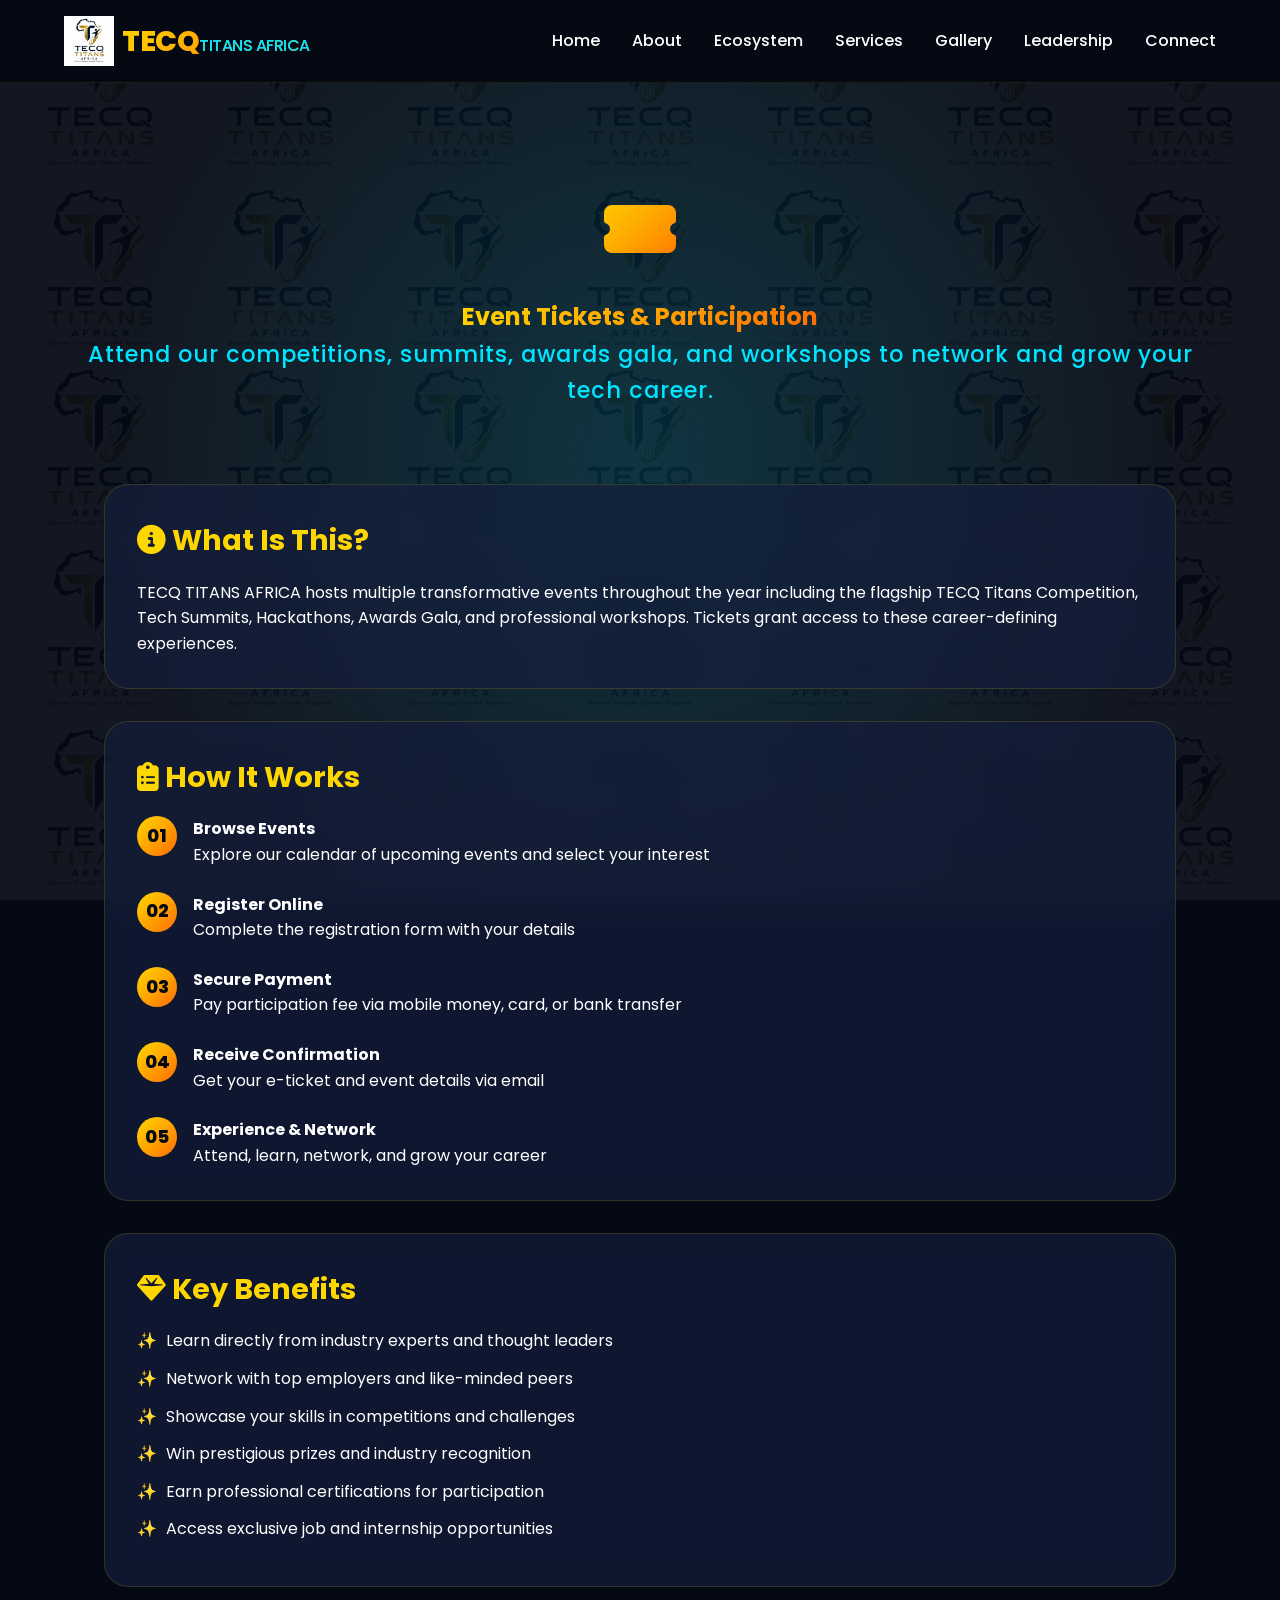
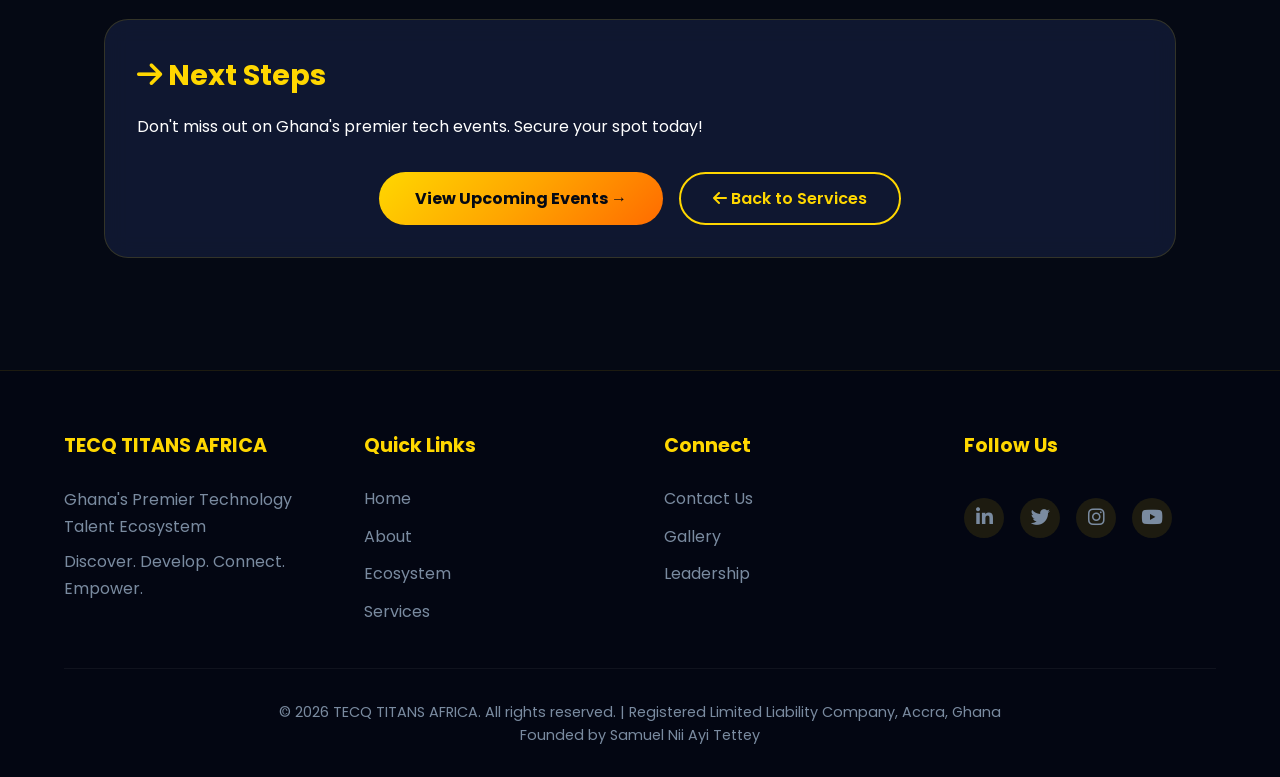
<file: pages/services/details/ticketing.html>
<!DOCTYPE html>
<html lang="en">
<head>
    <meta charset="UTF-8">
    <meta name="viewport" content="width=device-width, initial-scale=1.0">
    <meta name="description" content="Attend our competitions, summits, awards gala, and workshops to network and grow your tech career. | TECQ TITANS AFRICA">
    <title>Event Tickets & Participation | TECQ TITANS AFRICA</title>
    <link rel="stylesheet" href="../../../css/style.css">
    <link href="https://fonts.googleapis.com/css2?family=Poppins:wght@300;400;500;600;700;800&display=swap" rel="stylesheet">
    <link rel="stylesheet" href="https://cdnjs.cloudflare.com/ajax/libs/font-awesome/6.4.0/css/all.min.css">
    <style>
        .steps-list { display: flex; flex-direction: column; gap: 1.5rem; }
        .step { display: flex; gap: 1rem; align-items: flex-start; }
        .step-number { width: 40px; height: 40px; background: var(--gradient-gold); border-radius: 50%; display: flex; align-items: center; justify-content: center; font-weight: 800; color: var(--primary-dark); flex-shrink: 0; font-size: 1.1rem; }
        .benefits-list { list-style: none; padding-left: 0; }
        .benefits-list li { margin-bottom: 0.75rem; padding-left: 1.8rem; position: relative; }
        .benefits-list li:before { content: "✨"; position: absolute; left: 0; color: var(--accent-gold); }
        .detail-hero { padding: 180px 5% 60px; text-align: center; position: relative; z-index: 1; }
        .detail-hero .service-icon-large { font-size: 4rem; margin-bottom: 1rem; display: inline-block; background: var(--gradient-gold); -webkit-background-clip: text; background-clip: text; color: transparent; }
    </style>
</head>
<body>
    <div class="loader">
        <div class="loader-spinner"></div>
    </div>

    <nav class="navbar">
        <div class="nav-container">
            <div class="logo">
                <img src="../../../assets/images/tt.png" alt="TECQ TITANS AFRICA Logo">
                <span class="logo-text">TECQ<span>TITANS AFRICA</span></span>
            </div>
            <button class="menu-toggle"><i class="fas fa-bars"></i></button>
            <ul class="nav-links">
                <li><a href="../../../index.html">Home</a></li>
                <li><a href="../../about.html">About</a></li>
                <li><a href="../../business-units.html">Ecosystem</a></li>
                <li><a href="../../services.html">Services</a></li>
                <li><a href="../../gallery.html">Gallery</a></li>
                <li><a href="../../leadership.html">Leadership</a></li>
                <li><a href="../../connect.html">Connect</a></li>
            </ul>
        </div>
    </nav>

    <section class="detail-hero">
        <div class="service-icon-large"><i class="fas fa-ticket-alt"></i></div>
        <h1><span class="gradient-text">Event Tickets & Participation</span></h1>
        <p class="tagline">Attend our competitions, summits, awards gala, and workshops to network and grow your tech career.</p>
    </section>

    <div class="page-content">
        <div class="detail-card">
            <h2><i class="fas fa-info-circle"></i> What Is This?</h2>
            <p>TECQ TITANS AFRICA hosts multiple transformative events throughout the year including the flagship TECQ Titans Competition, Tech Summits, Hackathons, Awards Gala, and professional workshops. Tickets grant access to these career-defining experiences.</p>
        </div>

        <div class="detail-card">
            <h2><i class="fas fa-clipboard-list"></i> How It Works</h2>
            <div class="steps-list">
                <div class="step">
                    <div class="step-number">01</div>
                    <div><strong>Browse Events</strong><br>Explore our calendar of upcoming events and select your interest</div>
                </div>
                <div class="step">
                    <div class="step-number">02</div>
                    <div><strong>Register Online</strong><br>Complete the registration form with your details</div>
                </div>
                <div class="step">
                    <div class="step-number">03</div>
                    <div><strong>Secure Payment</strong><br>Pay participation fee via mobile money, card, or bank transfer</div>
                </div>
                <div class="step">
                    <div class="step-number">04</div>
                    <div><strong>Receive Confirmation</strong><br>Get your e-ticket and event details via email</div>
                </div>
                <div class="step">
                    <div class="step-number">05</div>
                    <div><strong>Experience & Network</strong><br>Attend, learn, network, and grow your career</div>
                </div>
            </div>
        </div>

        <div class="detail-card">
            <h2><i class="fas fa-gem"></i> Key Benefits</h2>
            <ul class="benefits-list">
                <li>Learn directly from industry experts and thought leaders</li>
<li>Network with top employers and like-minded peers</li>
<li>Showcase your skills in competitions and challenges</li>
<li>Win prestigious prizes and industry recognition</li>
<li>Earn professional certifications for participation</li>
<li>Access exclusive job and internship opportunities</li>
            </ul>
        </div>

        <div class="detail-card">
            <h2><i class="fas fa-arrow-right"></i> Next Steps</h2>
            <p>Don't miss out on Ghana's premier tech events. Secure your spot today!</p>
            <div class="action-buttons">
                <a href="../../connect.html?service=ticketing" class="btn-primary">View Upcoming Events →</a>
                <a href="../../services.html" class="btn-outline"><i class="fas fa-arrow-left"></i> Back to Services</a>
            </div>
        </div>
    </div>

    <footer class="footer">
        <div class="footer-content">
            <div class="footer-section">
                <h4>TECQ TITANS AFRICA</h4>
                <p>Ghana's Premier Technology Talent Ecosystem</p>
                <p>Discover. Develop. Connect. Empower.</p>
            </div>
            <div class="footer-section">
                <h4>Quick Links</h4>
                <a href="../../../index.html">Home</a>
                <a href="../../about.html">About</a>
                <a href="../../business-units.html">Ecosystem</a>
                <a href="../../services.html">Services</a>
            </div>
            <div class="footer-section">
                <h4>Connect</h4>
                <a href="../../connect.html">Contact Us</a>
                <a href="../../gallery.html">Gallery</a>
                <a href="../../leadership.html">Leadership</a>
            </div>
            <div class="footer-section">
                <h4>Follow Us</h4>
                <div class="social-links">
                    <a href="#"><i class="fab fa-linkedin-in"></i></a>
                    <a href="#"><i class="fab fa-twitter"></i></a>
                    <a href="#"><i class="fab fa-instagram"></i></a>
                    <a href="#"><i class="fab fa-youtube"></i></a>
                </div>
            </div>
        </div>
        <div class="footer-bottom">
            <p>&copy; 2026 TECQ TITANS AFRICA. All rights reserved. | Registered Limited Liability Company, Accra, Ghana</p>
            <p>Founded by Samuel Nii Ayi Tettey</p>
        </div>
    </footer>

    <script src="../../../js/main.js"></script>
    <script>
        // Preloader
        window.addEventListener('load', function() {
            const loader = document.querySelector('.loader');
            if (loader) {
                loader.classList.add('hidden');
                setTimeout(() => loader.remove(), 500);
            }
        });
    </script>
</body>
</html>
</file>
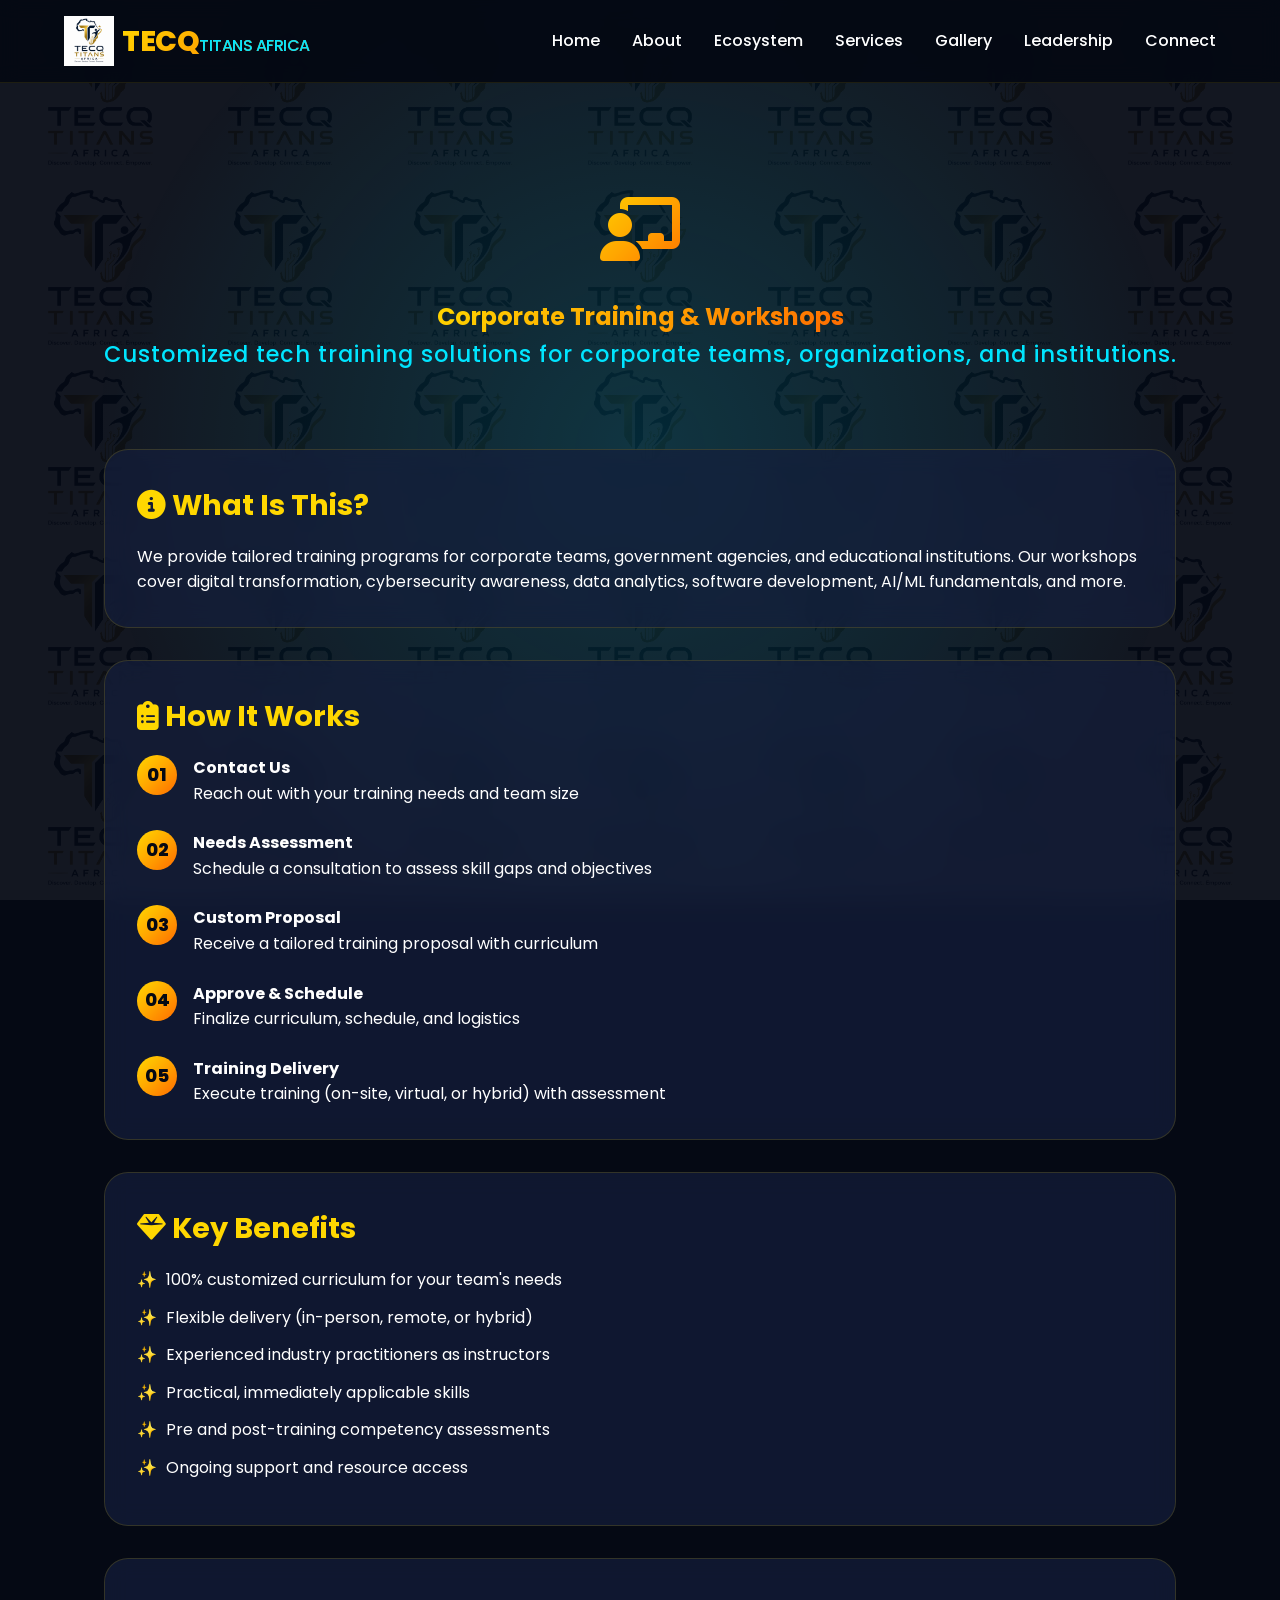
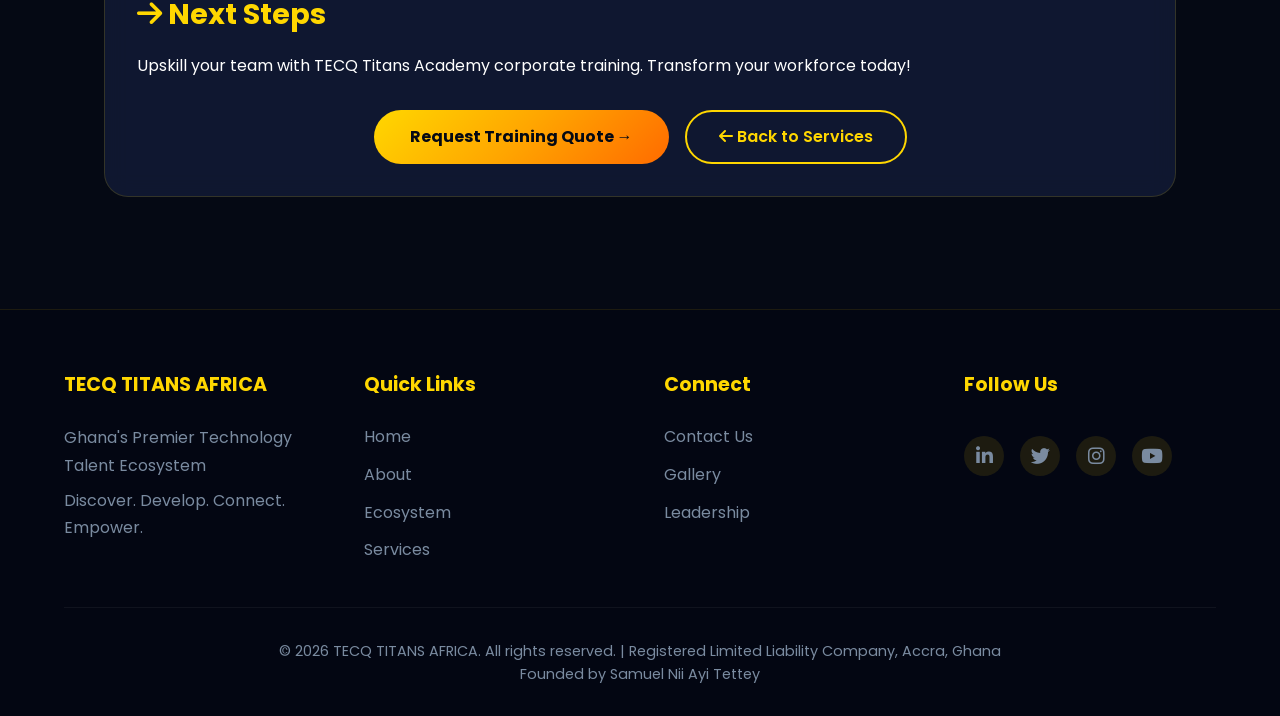
<file: pages/services/details/training.html>
<!DOCTYPE html>
<html lang="en">
<head>
    <meta charset="UTF-8">
    <meta name="viewport" content="width=device-width, initial-scale=1.0">
    <meta name="description" content="Customized tech training solutions for corporate teams, organizations, and institutions. | TECQ TITANS AFRICA">
    <title>Corporate Training & Workshops | TECQ TITANS AFRICA</title>
    <link rel="stylesheet" href="../../../css/style.css">
    <link href="https://fonts.googleapis.com/css2?family=Poppins:wght@300;400;500;600;700;800&display=swap" rel="stylesheet">
    <link rel="stylesheet" href="https://cdnjs.cloudflare.com/ajax/libs/font-awesome/6.4.0/css/all.min.css">
    <style>
        .steps-list { display: flex; flex-direction: column; gap: 1.5rem; }
        .step { display: flex; gap: 1rem; align-items: flex-start; }
        .step-number { width: 40px; height: 40px; background: var(--gradient-gold); border-radius: 50%; display: flex; align-items: center; justify-content: center; font-weight: 800; color: var(--primary-dark); flex-shrink: 0; font-size: 1.1rem; }
        .benefits-list { list-style: none; padding-left: 0; }
        .benefits-list li { margin-bottom: 0.75rem; padding-left: 1.8rem; position: relative; }
        .benefits-list li:before { content: "✨"; position: absolute; left: 0; color: var(--accent-gold); }
        .detail-hero { padding: 180px 5% 60px; text-align: center; position: relative; z-index: 1; }
        .detail-hero .service-icon-large { font-size: 4rem; margin-bottom: 1rem; display: inline-block; background: var(--gradient-gold); -webkit-background-clip: text; background-clip: text; color: transparent; }
    </style>
</head>
<body>
    <div class="loader">
        <div class="loader-spinner"></div>
    </div>

    <nav class="navbar">
        <div class="nav-container">
            <div class="logo">
                <img src="../../../assets/images/tt.png" alt="TECQ TITANS AFRICA Logo">
                <span class="logo-text">TECQ<span>TITANS AFRICA</span></span>
            </div>
            <button class="menu-toggle"><i class="fas fa-bars"></i></button>
            <ul class="nav-links">
                <li><a href="../../../index.html">Home</a></li>
                <li><a href="../../about.html">About</a></li>
                <li><a href="../../business-units.html">Ecosystem</a></li>
                <li><a href="../../services.html">Services</a></li>
                <li><a href="../../gallery.html">Gallery</a></li>
                <li><a href="../../leadership.html">Leadership</a></li>
                <li><a href="../../connect.html">Connect</a></li>
            </ul>
        </div>
    </nav>

    <section class="detail-hero">
        <div class="service-icon-large"><i class="fas fa-chalkboard-user"></i></div>
        <h1><span class="gradient-text">Corporate Training & Workshops</span></h1>
        <p class="tagline">Customized tech training solutions for corporate teams, organizations, and institutions.</p>
    </section>

    <div class="page-content">
        <div class="detail-card">
            <h2><i class="fas fa-info-circle"></i> What Is This?</h2>
            <p>We provide tailored training programs for corporate teams, government agencies, and educational institutions. Our workshops cover digital transformation, cybersecurity awareness, data analytics, software development, AI/ML fundamentals, and more.</p>
        </div>

        <div class="detail-card">
            <h2><i class="fas fa-clipboard-list"></i> How It Works</h2>
            <div class="steps-list">
                <div class="step">
                    <div class="step-number">01</div>
                    <div><strong>Contact Us</strong><br>Reach out with your training needs and team size</div>
                </div>
                <div class="step">
                    <div class="step-number">02</div>
                    <div><strong>Needs Assessment</strong><br>Schedule a consultation to assess skill gaps and objectives</div>
                </div>
                <div class="step">
                    <div class="step-number">03</div>
                    <div><strong>Custom Proposal</strong><br>Receive a tailored training proposal with curriculum</div>
                </div>
                <div class="step">
                    <div class="step-number">04</div>
                    <div><strong>Approve & Schedule</strong><br>Finalize curriculum, schedule, and logistics</div>
                </div>
                <div class="step">
                    <div class="step-number">05</div>
                    <div><strong>Training Delivery</strong><br>Execute training (on-site, virtual, or hybrid) with assessment</div>
                </div>
            </div>
        </div>

        <div class="detail-card">
            <h2><i class="fas fa-gem"></i> Key Benefits</h2>
            <ul class="benefits-list">
                <li>100% customized curriculum for your team's needs</li>
<li>Flexible delivery (in-person, remote, or hybrid)</li>
<li>Experienced industry practitioners as instructors</li>
<li>Practical, immediately applicable skills</li>
<li>Pre and post-training competency assessments</li>
<li>Ongoing support and resource access</li>
            </ul>
        </div>

        <div class="detail-card">
            <h2><i class="fas fa-arrow-right"></i> Next Steps</h2>
            <p>Upskill your team with TECQ Titans Academy corporate training. Transform your workforce today!</p>
            <div class="action-buttons">
                <a href="../../connect.html?service=training" class="btn-primary">Request Training Quote →</a>
                <a href="../../services.html" class="btn-outline"><i class="fas fa-arrow-left"></i> Back to Services</a>
            </div>
        </div>
    </div>

    <footer class="footer">
        <div class="footer-content">
            <div class="footer-section">
                <h4>TECQ TITANS AFRICA</h4>
                <p>Ghana's Premier Technology Talent Ecosystem</p>
                <p>Discover. Develop. Connect. Empower.</p>
            </div>
            <div class="footer-section">
                <h4>Quick Links</h4>
                <a href="../../../index.html">Home</a>
                <a href="../../about.html">About</a>
                <a href="../../business-units.html">Ecosystem</a>
                <a href="../../services.html">Services</a>
            </div>
            <div class="footer-section">
                <h4>Connect</h4>
                <a href="../../connect.html">Contact Us</a>
                <a href="../../gallery.html">Gallery</a>
                <a href="../../leadership.html">Leadership</a>
            </div>
            <div class="footer-section">
                <h4>Follow Us</h4>
                <div class="social-links">
                    <a href="#"><i class="fab fa-linkedin-in"></i></a>
                    <a href="#"><i class="fab fa-twitter"></i></a>
                    <a href="#"><i class="fab fa-instagram"></i></a>
                    <a href="#"><i class="fab fa-youtube"></i></a>
                </div>
            </div>
        </div>
        <div class="footer-bottom">
            <p>&copy; 2026 TECQ TITANS AFRICA. All rights reserved. | Registered Limited Liability Company, Accra, Ghana</p>
            <p>Founded by Samuel Nii Ayi Tettey</p>
        </div>
    </footer>

    <script src="../../../js/main.js"></script>
    <script>
        // Preloader
        window.addEventListener('load', function() {
            const loader = document.querySelector('.loader');
            if (loader) {
                loader.classList.add('hidden');
                setTimeout(() => loader.remove(), 500);
            }
        });
    </script>
</body>
</html>
</file>
<file: css/style.css>
/* ============================================
   TECQ TITANS AFRICA - PREMIUM STYLESHEET
   Ghana's Premier Technology Talent Ecosystem
   ============================================ */

:root {
    /* Primary Brand Colors - Futuristic Palette */
    --primary-dark: #050914;
    --primary-deep: #0a0f2a;
    --primary-mid: #0f1a3a;
    --primary: #162b5e;
    --primary-light: #1e3a7c;

    /* Accent Colors */
    --accent-gold: #FFD700;
    --accent-gold-light: #FFE44D;
    --accent-gold-gradient: linear-gradient(135deg, #FFD700, #FFA500);
    --accent-cyan: #00E5FF;
    --accent-cyan-gradient: linear-gradient(135deg, #00E5FF, #00B4D8);
    --accent-purple: #9D4EDD;
    --accent-purple-gradient: linear-gradient(135deg, #9D4EDD, #6B2FA0);
    --accent-magenta: #FF006E;
    --accent-magenta-gradient: linear-gradient(135deg, #FF006E, #8338EC);

    /* Gradients */
    --gradient-primary: linear-gradient(135deg, #0f1a3a 0%, #1e3a7c 50%, #00E5FF 100%);
    --gradient-gold: linear-gradient(135deg, #FFD700 0%, #FFA500 50%, #FF6B00 100%);
    --gradient-cyan: linear-gradient(135deg, #00E5FF 0%, #00B4D8 50%, #023E8A 100%);
    --gradient-purple: linear-gradient(135deg, #9D4EDD 0%, #6B2FA0 50%, #3C096C 100%);
    --gradient-magenta: linear-gradient(135deg, #FF006E 0%, #8338EC 50%, #3A0CA3 100%);
    --gradient-radial: radial-gradient(circle at 50% 50%, rgba(0,229,255,0.15) 0%, rgba(13,20,45,0) 70%);

    /* Text Colors */
    --text-primary: #FFFFFF;
    --text-secondary: #B8C5D6;
    --text-tertiary: #7A8BA0;
    --text-gold: #FFD700;

    /* Glassmorphism */
    --glass-bg: rgba(21, 31, 61, 0.7);
    --glass-border: rgba(255, 215, 0, 0.15);
    --glass-blur: blur(12px);

    /* Shadows */
    --shadow-sm: 0 4px 20px rgba(0, 0, 0, 0.2);
    --shadow-md: 0 10px 30px rgba(0, 0, 0, 0.3);
    --shadow-lg: 0 20px 50px rgba(0, 0, 0, 0.4);
    --shadow-glow: 0 0 30px rgba(0, 229, 255, 0.3);
    --shadow-gold: 0 0 30px rgba(255, 215, 0, 0.2);

    /* Animations */
    --transition-fast: 0.2s ease;
    --transition-normal: 0.4s cubic-bezier(0.4, 0, 0.2, 1);
    --transition-slow: 0.6s cubic-bezier(0.4, 0, 0.2, 1);
}

* {
    margin: 0;
    padding: 0;
    box-sizing: border-box;
}

html {
    scroll-behavior: smooth;
    scroll-padding-top: 80px;
}

body {
    font-family: 'Poppins', 'Segoe UI', 'Inter', sans-serif;
    color: var(--text-primary);
    line-height: 1.6;
    overflow-x: hidden;
    background: var(--primary-dark);
}

/* ========== ANIMATED BACKGROUND ========== */
body::before {
    content: '';
    position: fixed;
    top: 0;
    left: 0;
    right: 0;
    bottom: 0;
    background-image: url('../assets/images/tt.png');
    background-repeat: repeat;
    background-size: 180px;
    background-position: center;
    opacity: 0.06;
    z-index: -2;
    pointer-events: none;
}

body::after {
    content: '';
    position: fixed;
    top: 0;
    left: 0;
    right: 0;
    bottom: 0;
    background: var(--gradient-radial);
    z-index: -1;
    pointer-events: none;
}

/* Animated gradient orbs */
.orb {
    position: fixed;
    border-radius: 50%;
    filter: blur(80px);
    opacity: 0.3;
    z-index: -1;
    pointer-events: none;
    animation: float 20s infinite ease-in-out;
}

.orb-1 {
    width: 500px;
    height: 500px;
    background: var(--gradient-cyan);
    top: -250px;
    right: -250px;
    animation-delay: 0s;
}

.orb-2 {
    width: 400px;
    height: 400px;
    background: var(--gradient-purple);
    bottom: -200px;
    left: -200px;
    animation-delay: 5s;
}

.orb-3 {
    width: 300px;
    height: 300px;
    background: var(--gradient-gold);
    top: 40%;
    right: 10%;
    animation-delay: 10s;
    opacity: 0.15;
}

@keyframes float {
    0%, 100% { transform: translate(0, 0) scale(1); }
    33% { transform: translate(50px, -50px) scale(1.1); }
    66% { transform: translate(-30px, 30px) scale(0.9); }
}

/* ========== SCROLLBAR ========== */
::-webkit-scrollbar {
    width: 8px;
    height: 8px;
}

::-webkit-scrollbar-track {
    background: var(--primary-deep);
}

::-webkit-scrollbar-thumb {
    background: linear-gradient(180deg, var(--accent-gold), var(--accent-cyan));
    border-radius: 4px;
}

::-webkit-scrollbar-thumb:hover {
    background: linear-gradient(180deg, var(--accent-cyan), var(--accent-gold));
}

/* ========== NAVIGATION ========== */
.navbar {
    background: rgba(5, 9, 20, 0.95);
    backdrop-filter: blur(10px);
    padding: 1rem 5%;
    position: fixed;
    width: 100%;
    top: 0;
    z-index: 1000;
    transition: all 0.4s cubic-bezier(0.4, 0, 0.2, 1);
    border-bottom: 1px solid rgba(255, 215, 0, 0.1);
}

.navbar.scrolled {
    padding: 0.6rem 5%;
    background: rgba(5, 9, 20, 0.98);
    border-bottom-color: var(--accent-gold);
    box-shadow: var(--shadow-lg);
}

.nav-container {
    display: flex;
    justify-content: space-between;
    align-items: center;
    max-width: 1400px;
    margin: 0 auto;
}

.logo {
    display: flex;
    align-items: center;
    gap: 0.5rem;
}

.logo img {
    max-height: 50px;
    width: auto;
    transition: transform var(--transition-fast);
}

.logo img:hover {
    transform: scale(1.05);
}

.logo-text {
    font-size: 1.8rem;
    font-weight: 800;
    background: var(--gradient-gold);
    -webkit-background-clip: text;
    background-clip: text;
    color: transparent;
    letter-spacing: -0.5px;
}

.logo-text span {
    font-size: 1rem;
    font-weight: 500;
    color: var(--accent-cyan);
    background: none;
    -webkit-background-clip: unset;
    background-clip: unset;
}

.nav-links {
    display: flex;
    gap: 2rem;
    list-style: none;
}

.nav-links a {
    color: var(--text-primary);
    text-decoration: none;
    font-weight: 500;
    transition: all var(--transition-fast);
    position: relative;
    font-size: 1rem;
}

.nav-links a::before {
    content: '';
    position: absolute;
    bottom: -5px;
    left: 0;
    width: 0;
    height: 2px;
    background: var(--gradient-gold);
    transition: width var(--transition-normal);
}

.nav-links a:hover::before,
.nav-links a.active::before {
    width: 100%;
}

.nav-links a:hover {
    color: var(--accent-gold);
}

.menu-toggle {
    display: none;
    font-size: 1.8rem;
    cursor: pointer;
    background: none;
    border: none;
    color: var(--text-primary);
}

/* ========== BUTTONS ========== */
.btn-primary {
    background: var(--gradient-gold);
    color: var(--primary-dark);
    padding: 14px 36px;
    border: none;
    border-radius: 50px;
    font-weight: 700;
    font-size: 1rem;
    cursor: pointer;
    transition: all var(--transition-normal);
    display: inline-block;
    text-decoration: none;
    text-align: center;
    position: relative;
    overflow: hidden;
    z-index: 1;
}

.btn-primary::before {
    content: '';
    position: absolute;
    top: 0;
    left: -100%;
    width: 100%;
    height: 100%;
    background: var(--gradient-cyan);
    transition: left var(--transition-normal);
    z-index: -1;
    border-radius: 50px;
}

.btn-primary:hover::before {
    left: 0;
}

.btn-primary:hover {
    transform: translateY(-3px);
    box-shadow: var(--shadow-glow);
    color: white;
}

.btn-outline {
    background: transparent;
    border: 2px solid var(--accent-gold);
    color: var(--accent-gold);
    padding: 12px 32px;
    border-radius: 50px;
    font-weight: 600;
    cursor: pointer;
    transition: all var(--transition-normal);
    display: inline-block;
    text-decoration: none;
    text-align: center;
    position: relative;
    overflow: hidden;
    z-index: 1;
}

.btn-outline::before {
    content: '';
    position: absolute;
    top: 0;
    left: -100%;
    width: 100%;
    height: 100%;
    background: var(--gradient-gold);
    transition: left var(--transition-normal);
    z-index: -1;
    border-radius: 50px;
}

.btn-outline:hover {
    color: var(--primary-dark);
    border-color: transparent;
}

.btn-outline:hover::before {
    left: 0;
}

.btn-secondary {
    background: transparent;
    border: 2px solid var(--accent-cyan);
    color: var(--accent-cyan);
    padding: 12px 32px;
    border-radius: 50px;
    font-weight: 600;
    cursor: pointer;
    transition: all var(--transition-normal);
    display: inline-block;
    text-decoration: none;
    text-align: center;
}

.btn-secondary:hover {
    background: var(--gradient-cyan);
    color: var(--primary-dark);
    transform: translateY(-3px);
    border-color: transparent;
}

.btn-glow {
    background: var(--gradient-magenta);
    color: white;
    padding: 14px 36px;
    border: none;
    border-radius: 50px;
    font-weight: 700;
    cursor: pointer;
    transition: all var(--transition-normal);
    display: inline-block;
    text-decoration: none;
    box-shadow: 0 0 20px rgba(255, 0, 110, 0.4);
}

.btn-glow:hover {
    transform: translateY(-3px);
    box-shadow: 0 0 30px rgba(255, 0, 110, 0.6);
}

/* ========== HERO SECTION ========== */
.hero {
    min-height: 100vh;
    display: flex;
    align-items: center;
    padding: 120px 5% 80px;
    position: relative;
    overflow: hidden;
}

.hero-content {
    flex: 1;
    animation: fadeInUp 1s ease;
    position: relative;
    z-index: 2;
}

.hero-badge {
    display: inline-flex;
    align-items: center;
    gap: 8px;
    background: rgba(255, 215, 0, 0.15);
    backdrop-filter: blur(5px);
    padding: 8px 20px;
    border-radius: 40px;
    font-size: 0.85rem;
    font-weight: 600;
    margin-bottom: 1.5rem;
    border: 1px solid rgba(255, 215, 0, 0.3);
    color: var(--accent-gold);
}

.hero-badge i {
    font-size: 1rem;
}

.hero-content h1 {
    font-size: 4.5rem;
    margin-bottom: 1rem;
    line-height: 1.1;
    font-weight: 800;
}

.gradient-text {
    background: var(--gradient-gold);
    -webkit-background-clip: text;
    background-clip: text;
    color: transparent;
}

.gradient-text-cyan {
    background: var(--gradient-cyan);
    -webkit-background-clip: text;
    background-clip: text;
    color: transparent;
}

.tagline {
    font-size: 1.4rem;
    color: var(--accent-cyan);
    margin-bottom: 1rem;
    letter-spacing: 1px;
    font-weight: 500;
}

.hero-content p {
    font-size: 1.1rem;
    color: var(--text-secondary);
    margin-bottom: 2rem;
    max-width: 550px;
}

.hero-stats {
    display: flex;
    gap: 2.5rem;
    margin-top: 2rem;
    flex-wrap: wrap;
}

.stat {
    text-align: left;
}

.stat-number {
    font-size: 2.5rem;
    font-weight: 800;
    background: var(--gradient-gold);
    -webkit-background-clip: text;
    background-clip: text;
    color: transparent;
    display: inline-block;
}

.stat-label {
    font-size: 0.85rem;
    color: var(--text-tertiary);
    margin-top: 5px;
}

.btn-group {
    display: flex;
    gap: 1rem;
    flex-wrap: wrap;
    margin-top: 1.5rem;
}

.hero-visual {
    flex: 1;
    position: relative;
    min-height: 500px;
}

.hero-3d-container {
    width: 100%;
    height: 100%;
    position: relative;
}

.floating-card {
    position: absolute;
    background: var(--glass-bg);
    backdrop-filter: var(--glass-blur);
    border: 1px solid var(--glass-border);
    border-radius: 20px;
    padding: 1rem 1.5rem;
    animation: floatCard 6s infinite ease-in-out;
}

.floating-card-1 {
    top: 20%;
    left: 10%;
    animation-delay: 0s;
}

.floating-card-2 {
    top: 50%;
    right: 10%;
    animation-delay: 2s;
}

.floating-card-3 {
    bottom: 20%;
    left: 20%;
    animation-delay: 4s;
}

.floating-card i {
    font-size: 2rem;
    color: var(--accent-gold);
    margin-right: 10px;
}

.floating-card span {
    font-weight: 600;
}

@keyframes floatCard {
    0%, 100% { transform: translateY(0); }
    50% { transform: translateY(-20px); }
}

/* ========== SECTION STYLES ========== */
section {
    position: relative;
    z-index: 1;
}

.section-header {
    text-align: center;
    margin-bottom: 3rem;
}

.section-tag {
    display: inline-block;
    background: rgba(255, 215, 0, 0.1);
    padding: 5px 15px;
    border-radius: 30px;
    font-size: 0.8rem;
    font-weight: 600;
    color: var(--accent-gold);
    margin-bottom: 1rem;
    letter-spacing: 1px;
}

.section-title {
    font-size: 3rem;
    margin-bottom: 1rem;
    font-weight: 700;
}

.section-title span {
    background: var(--gradient-gold);
    -webkit-background-clip: text;
    background-clip: text;
    color: transparent;
}

.section-subtitle {
    color: var(--text-tertiary);
    font-size: 1.1rem;
    max-width: 600px;
    margin: 0 auto;
}

/* ========== BUSINESS UNITS GRID ========== */
.business-units {
    padding: 80px 5%;
    background: linear-gradient(180deg, transparent 0%, rgba(0, 229, 255, 0.02) 100%);
}

.units-grid {
    display: grid;
    grid-template-columns: repeat(auto-fit, minmax(320px, 1fr));
    gap: 2rem;
    max-width: 1400px;
    margin: 0 auto;
}

.unit-card {
    background: var(--glass-bg);
    backdrop-filter: var(--glass-blur);
    border: 1px solid var(--glass-border);
    border-radius: 24px;
    padding: 2rem;
    transition: all var(--transition-normal);
    position: relative;
    overflow: hidden;
}

.unit-card::before {
    content: '';
    position: absolute;
    top: 0;
    left: 0;
    right: 0;
    height: 3px;
    background: var(--gradient-gold);
    transform: scaleX(0);
    transition: transform var(--transition-normal);
}

.unit-card:hover::before {
    transform: scaleX(1);
}

.unit-card:hover {
    transform: translateY(-10px);
    border-color: rgba(255, 215, 0, 0.3);
    box-shadow: var(--shadow-lg);
}

.unit-icon {
    font-size: 3rem;
    background: var(--gradient-gold);
    -webkit-background-clip: text;
    background-clip: text;
    color: transparent;
    margin-bottom: 1rem;
}

.unit-card h3 {
    font-size: 1.5rem;
    margin-bottom: 0.5rem;
    color: var(--text-primary);
}

.unit-card p {
    color: var(--text-secondary);
    line-height: 1.6;
}

/* ========== SERVICES SECTION ========== */
.services-showcase {
    padding: 80px 5%;
}

.services-grid {
    display: grid;
    grid-template-columns: repeat(auto-fit, minmax(350px, 1fr));
    gap: 2rem;
    max-width: 1400px;
    margin: 0 auto;
}

.service-card {
    background: var(--glass-bg);
    backdrop-filter: var(--glass-blur);
    border: 1px solid var(--glass-border);
    border-radius: 24px;
    padding: 2rem;
    transition: all var(--transition-normal);
    cursor: pointer;
    position: relative;
    overflow: hidden;
}

.service-card::after {
    content: '';
    position: absolute;
    bottom: 0;
    left: 0;
    right: 0;
    height: 0;
    background: var(--gradient-cyan);
    transition: height var(--transition-normal);
    z-index: -1;
    opacity: 0.05;
}

.service-card:hover::after {
    height: 100%;
}

.service-card:hover {
    transform: translateY(-10px) scale(1.02);
    border-color: rgba(0, 229, 255, 0.5);
}

.service-icon {
    font-size: 2.5rem;
    background: var(--gradient-cyan);
    -webkit-background-clip: text;
    background-clip: text;
    color: transparent;
    margin-bottom: 1rem;
}

.service-card h3 {
    font-size: 1.3rem;
    margin-bottom: 0.5rem;
}

.service-card p {
    color: var(--text-secondary);
    margin-bottom: 1rem;
}

.service-link {
    color: var(--accent-gold);
    text-decoration: none;
    font-weight: 600;
    display: inline-flex;
    align-items: center;
    gap: 5px;
    transition: gap var(--transition-fast);
}

.service-link:hover {
    gap: 10px;
}

/* ========== STATS SECTION ========== */
.stats-section {
    padding: 80px 5%;
    background: linear-gradient(135deg, rgba(13, 20, 45, 0.8), rgba(30, 58, 124, 0.4));
    position: relative;
    overflow: hidden;
}

.stats-grid {
    display: grid;
    grid-template-columns: repeat(auto-fit, minmax(200px, 1fr));
    gap: 3rem;
    max-width: 1200px;
    margin: 0 auto;
    text-align: center;
}

.stat-card {
    padding: 2rem;
}

.stat-card .stat-number {
    font-size: 3.5rem;
    font-weight: 800;
    display: block;
}

.stat-card .stat-label {
    font-size: 1rem;
    text-transform: uppercase;
    letter-spacing: 1px;
}

/* ========== TESTIMONIALS ========== */
.testimonials {
    padding: 80px 5%;
}

.testimonials-grid {
    display: grid;
    grid-template-columns: repeat(auto-fit, minmax(300px, 1fr));
    gap: 2rem;
    max-width: 1200px;
    margin: 0 auto;
}

.testimonial-card {
    background: var(--glass-bg);
    backdrop-filter: var(--glass-blur);
    border: 1px solid var(--glass-border);
    border-radius: 24px;
    padding: 2rem;
    transition: all var(--transition-normal);
}

.testimonial-card:hover {
    transform: translateY(-5px);
}

.testimonial-text {
    font-size: 1rem;
    color: var(--text-secondary);
    margin-bottom: 1.5rem;
    line-height: 1.7;
}

.testimonial-author {
    display: flex;
    align-items: center;
    gap: 1rem;
}

.testimonial-avatar {
    width: 50px;
    height: 50px;
    border-radius: 50%;
    background: var(--gradient-gold);
    display: flex;
    align-items: center;
    justify-content: center;
    font-size: 1.2rem;
    font-weight: 700;
    color: var(--primary-dark);
}

.testimonial-info h4 {
    font-size: 1rem;
    margin-bottom: 0.25rem;
}

.testimonial-info p {
    font-size: 0.8rem;
    color: var(--text-tertiary);
}

/* ========== CTA SECTION ========== */
.cta-section {
    padding: 100px 5%;
    text-align: center;
    position: relative;
    overflow: hidden;
}

.cta-glow {
    position: absolute;
    top: 50%;
    left: 50%;
    transform: translate(-50%, -50%);
    width: 600px;
    height: 600px;
    background: var(--gradient-cyan);
    filter: blur(150px);
    opacity: 0.1;
    z-index: -1;
}

.cta-section h2 {
    font-size: 3rem;
    margin-bottom: 1rem;
}

.cta-section p {
    color: var(--text-secondary);
    margin-bottom: 2rem;
    max-width: 600px;
    margin-left: auto;
    margin-right: auto;
}

.cta-buttons {
    display: flex;
    gap: 1rem;
    justify-content: center;
    flex-wrap: wrap;
}

/* ========== FOOTER ========== */
.footer {
    background: #030612;
    padding: 60px 5% 30px;
    border-top: 1px solid rgba(255, 215, 0, 0.1);
}

.footer-content {
    display: grid;
    grid-template-columns: repeat(auto-fit, minmax(250px, 1fr));
    gap: 3rem;
    max-width: 1400px;
    margin: 0 auto;
}

.footer-section h4 {
    color: var(--accent-gold);
    margin-bottom: 1.5rem;
    font-size: 1.2rem;
}

.footer-section p {
    color: var(--text-tertiary);
    line-height: 1.7;
    margin-bottom: 0.5rem;
}

.footer-section a {
    color: var(--text-tertiary);
    text-decoration: none;
    display: block;
    margin: 0.75rem 0;
    transition: color var(--transition-fast);
}

.footer-section a:hover {
    color: var(--accent-gold);
}

.social-links {
    display: flex;
    gap: 1rem;
    margin-top: 1rem;
    flex-wrap: wrap;
}

.social-links a {
    width: 40px;
    height: 40px;
    border-radius: 50%;
    background: rgba(255, 215, 0, 0.1);
    display: flex;
    align-items: center;
    justify-content: center;
    font-size: 1.2rem;
    transition: all var(--transition-fast);
}

.social-links a:hover {
    background: var(--accent-gold);
    color: var(--primary-dark);
    transform: translateY(-3px);
}

.footer-bottom {
    text-align: center;
    padding-top: 2rem;
    margin-top: 2rem;
    border-top: 1px solid rgba(255, 255, 255, 0.05);
    color: var(--text-tertiary);
    font-size: 0.9rem;
}

/* ========== PAGE SPECIFIC STYLES ========== */
.page-hero {
    padding: 150px 5% 60px;
    text-align: center;
    position: relative;
    z-index: 1;
}

.page-hero h1 {
    font-size: 3.5rem;
    margin-bottom: 1rem;
}

.page-content {
    max-width: 1200px;
    margin: 0 auto;
    padding: 0 5% 80px;
    position: relative;
    z-index: 1;
}

.detail-card {
    background: var(--glass-bg);
    backdrop-filter: var(--glass-blur);
    border: 1px solid var(--glass-border);
    border-radius: 24px;
    padding: 2rem;
    margin-bottom: 2rem;
}

.detail-card h2 {
    color: var(--accent-gold);
    margin-bottom: 1rem;
    font-size: 1.8rem;
}

.detail-card h3 {
    color: var(--accent-cyan);
    margin: 1.5rem 0 0.5rem;
}

.benefits-list {
    list-style: none;
    padding-left: 0;
}

.benefits-list li {
    margin-bottom: 0.75rem;
    padding-left: 1.8rem;
    position: relative;
}

.benefits-list li:before {
    content: "✨";
    position: absolute;
    left: 0;
    color: var(--accent-gold);
}

.action-buttons {
    display: flex;
    gap: 1rem;
    justify-content: center;
    margin-top: 2rem;
    flex-wrap: wrap;
}

/* ========== GALLERY PAGE ========== */
.gallery-grid {
    display: grid;
    grid-template-columns: repeat(auto-fit, minmax(300px, 1fr));
    gap: 1.5rem;
    margin-top: 2rem;
}

.gallery-item {
    position: relative;
    overflow: hidden;
    border-radius: 20px;
    cursor: pointer;
    aspect-ratio: 4/3;
}

.gallery-item img {
    width: 100%;
    height: 100%;
    object-fit: cover;
    transition: transform 0.6s cubic-bezier(0.4, 0, 0.2, 1);
}

.gallery-item:hover img {
    transform: scale(1.1);
}

.gallery-overlay {
    position: absolute;
    bottom: -100%;
    left: 0;
    right: 0;
    background: linear-gradient(transparent, rgba(0,0,0,0.8));
    padding: 1rem;
    transition: bottom var(--transition-normal);
}

.gallery-item:hover .gallery-overlay {
    bottom: 0;
}

/* ========== MODAL ========== */
.modal {
    display: none;
    position: fixed;
    z-index: 2000;
    left: 0;
    top: 0;
    width: 100%;
    height: 100%;
    background-color: rgba(0,0,0,0.95);
    backdrop-filter: blur(20px);
}

.modal-content {
    margin: auto;
    display: block;
    max-width: 90%;
    max-height: 90%;
    position: absolute;
    top: 50%;
    left: 50%;
    transform: translate(-50%, -50%);
    border-radius: 10px;
}

.modal-close {
    position: absolute;
    top: 20px;
    right: 35px;
    color: #fff;
    font-size: 40px;
    cursor: pointer;
    transition: color var(--transition-fast);
}

.modal-close:hover {
    color: var(--accent-gold);
}

/* ========== LOADER ========== */
.loader {
    position: fixed;
    top: 0;
    left: 0;
    width: 100%;
    height: 100%;
    background: var(--primary-dark);
    display: flex;
    justify-content: center;
    align-items: center;
    z-index: 9999;
    transition: opacity 0.5s, visibility 0.5s;
}

.loader.hidden {
    opacity: 0;
    visibility: hidden;
}

.loader-spinner {
    width: 50px;
    height: 50px;
    border: 3px solid rgba(255, 215, 0, 0.2);
    border-top-color: var(--accent-gold);
    border-radius: 50%;
    animation: spin 1s linear infinite;
}

@keyframes spin {
    to { transform: rotate(360deg); }
}

/* ========== ANIMATIONS ========== */
@keyframes fadeInUp {
    from {
        opacity: 0;
        transform: translateY(40px);
    }
    to {
        opacity: 1;
        transform: translateY(0);
    }
}

@keyframes fadeInLeft {
    from {
        opacity: 0;
        transform: translateX(-40px);
    }
    to {
        opacity: 1;
        transform: translateX(0);
    }
}

@keyframes fadeInRight {
    from {
        opacity: 0;
        transform: translateX(40px);
    }
    to {
        opacity: 1;
        transform: translateX(0);
    }
}

@keyframes pulse {
    0%, 100% { opacity: 1; }
    50% { opacity: 0.5; }
}

.animate-on-scroll {
    opacity: 0;
    transform: translateY(30px);
    transition: all 0.8s cubic-bezier(0.4, 0, 0.2, 1);
}

.animate-on-scroll.visible {
    opacity: 1;
    transform: translateY(0);
}

/* ========== RESPONSIVE ========== */
@media (max-width: 992px) {
    .hero {
        flex-direction: column;
        text-align: center;
        padding-top: 120px;
    }

    .hero-content h1 {
        font-size: 3rem;
    }

    .hero-stats {
        justify-content: center;
    }

    .hero-stats .stat {
        text-align: center;
    }

    .btn-group {
        justify-content: center;
    }

    .section-title {
        font-size: 2.5rem;
    }

    .hero-visual {
        margin-top: 3rem;
        min-height: 300px;
    }
}

@media (max-width: 768px) {
    .menu-toggle {
        display: block;
    }

    .nav-links {
        display: none;
        position: absolute;
        top: 70px;
        left: 0;
        right: 0;
        background: var(--primary-deep);
        flex-direction: column;
        padding: 1.5rem;
        text-align: center;
        gap: 1rem;
        border-bottom: 1px solid rgba(255, 215, 0, 0.1);
    }

    .nav-links.active {
        display: flex;
    }

    .hero-content h1 {
        font-size: 2.2rem;
    }

    .tagline {
        font-size: 1.1rem;
    }

    .section-title {
        font-size: 2rem;
    }

    .floating-card {
        display: none;
    }

    .page-hero h1 {
        font-size: 2.2rem;
    }
}
</file>
